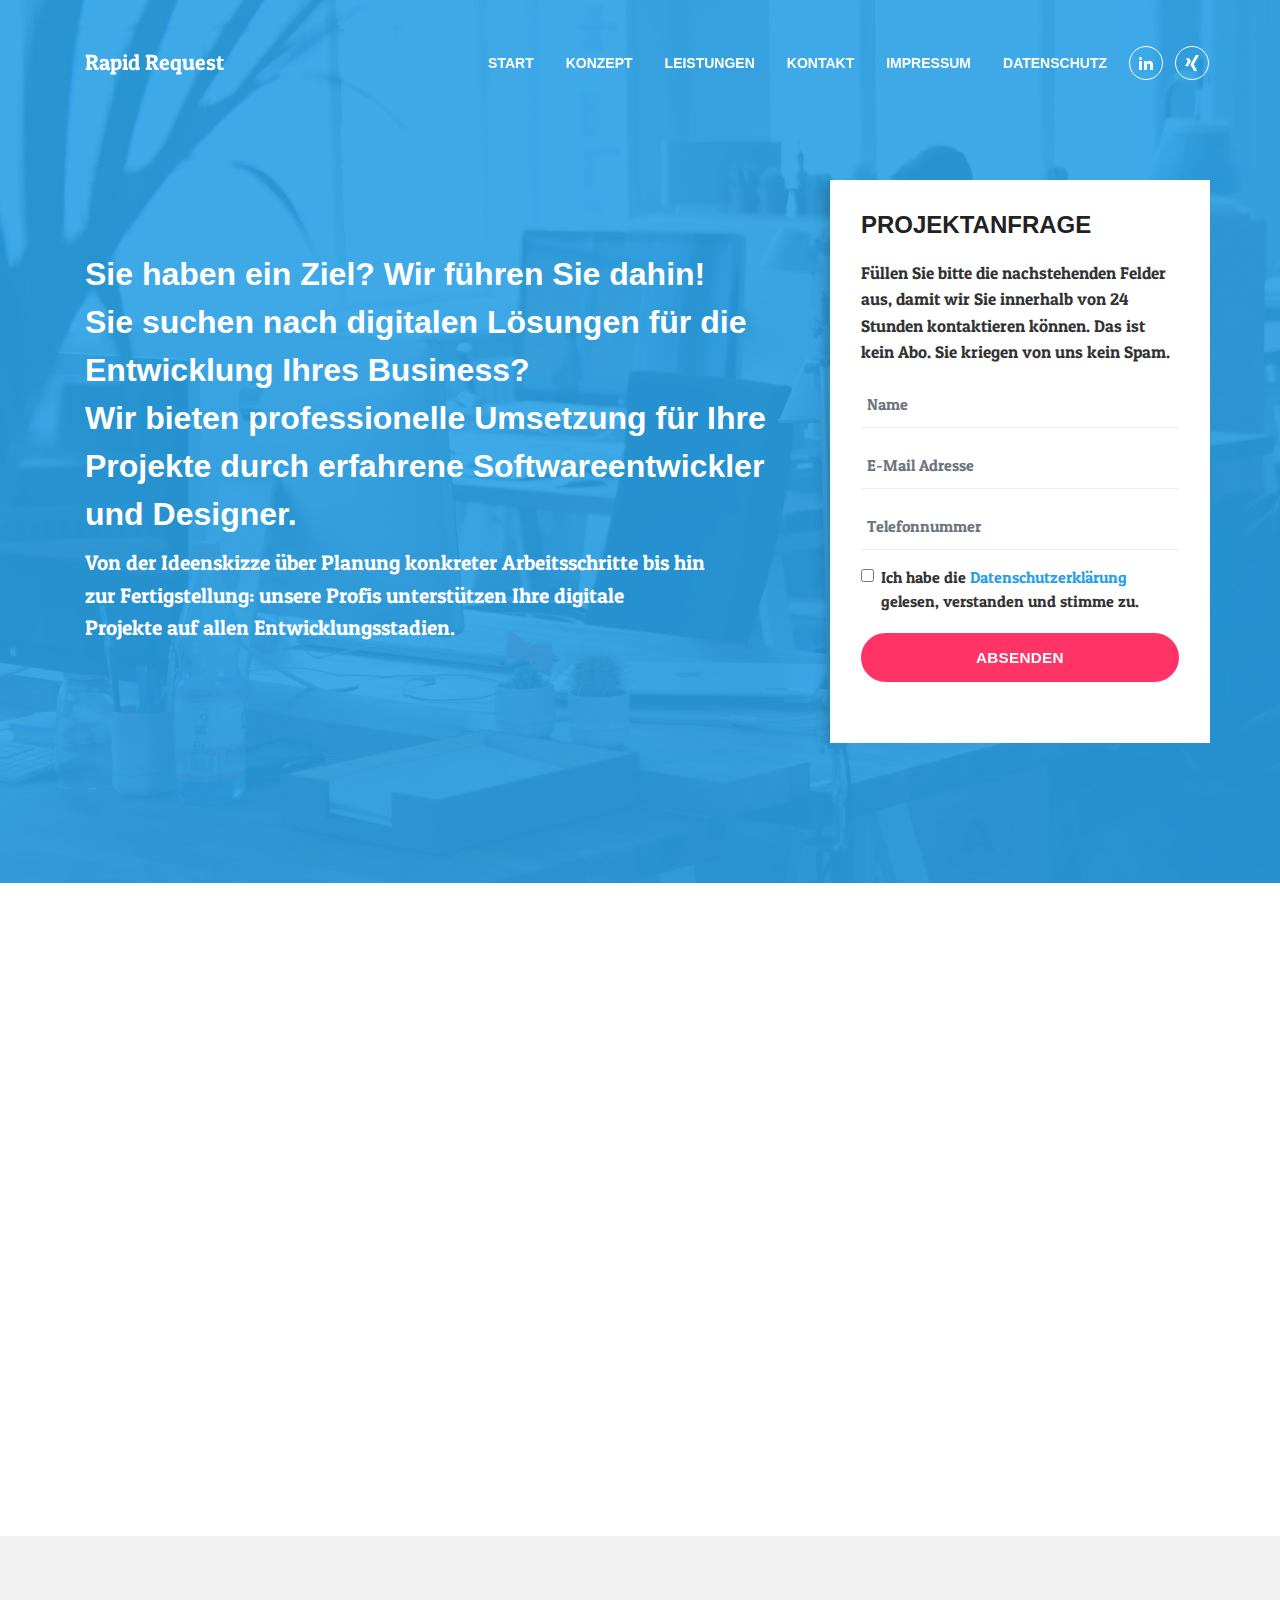
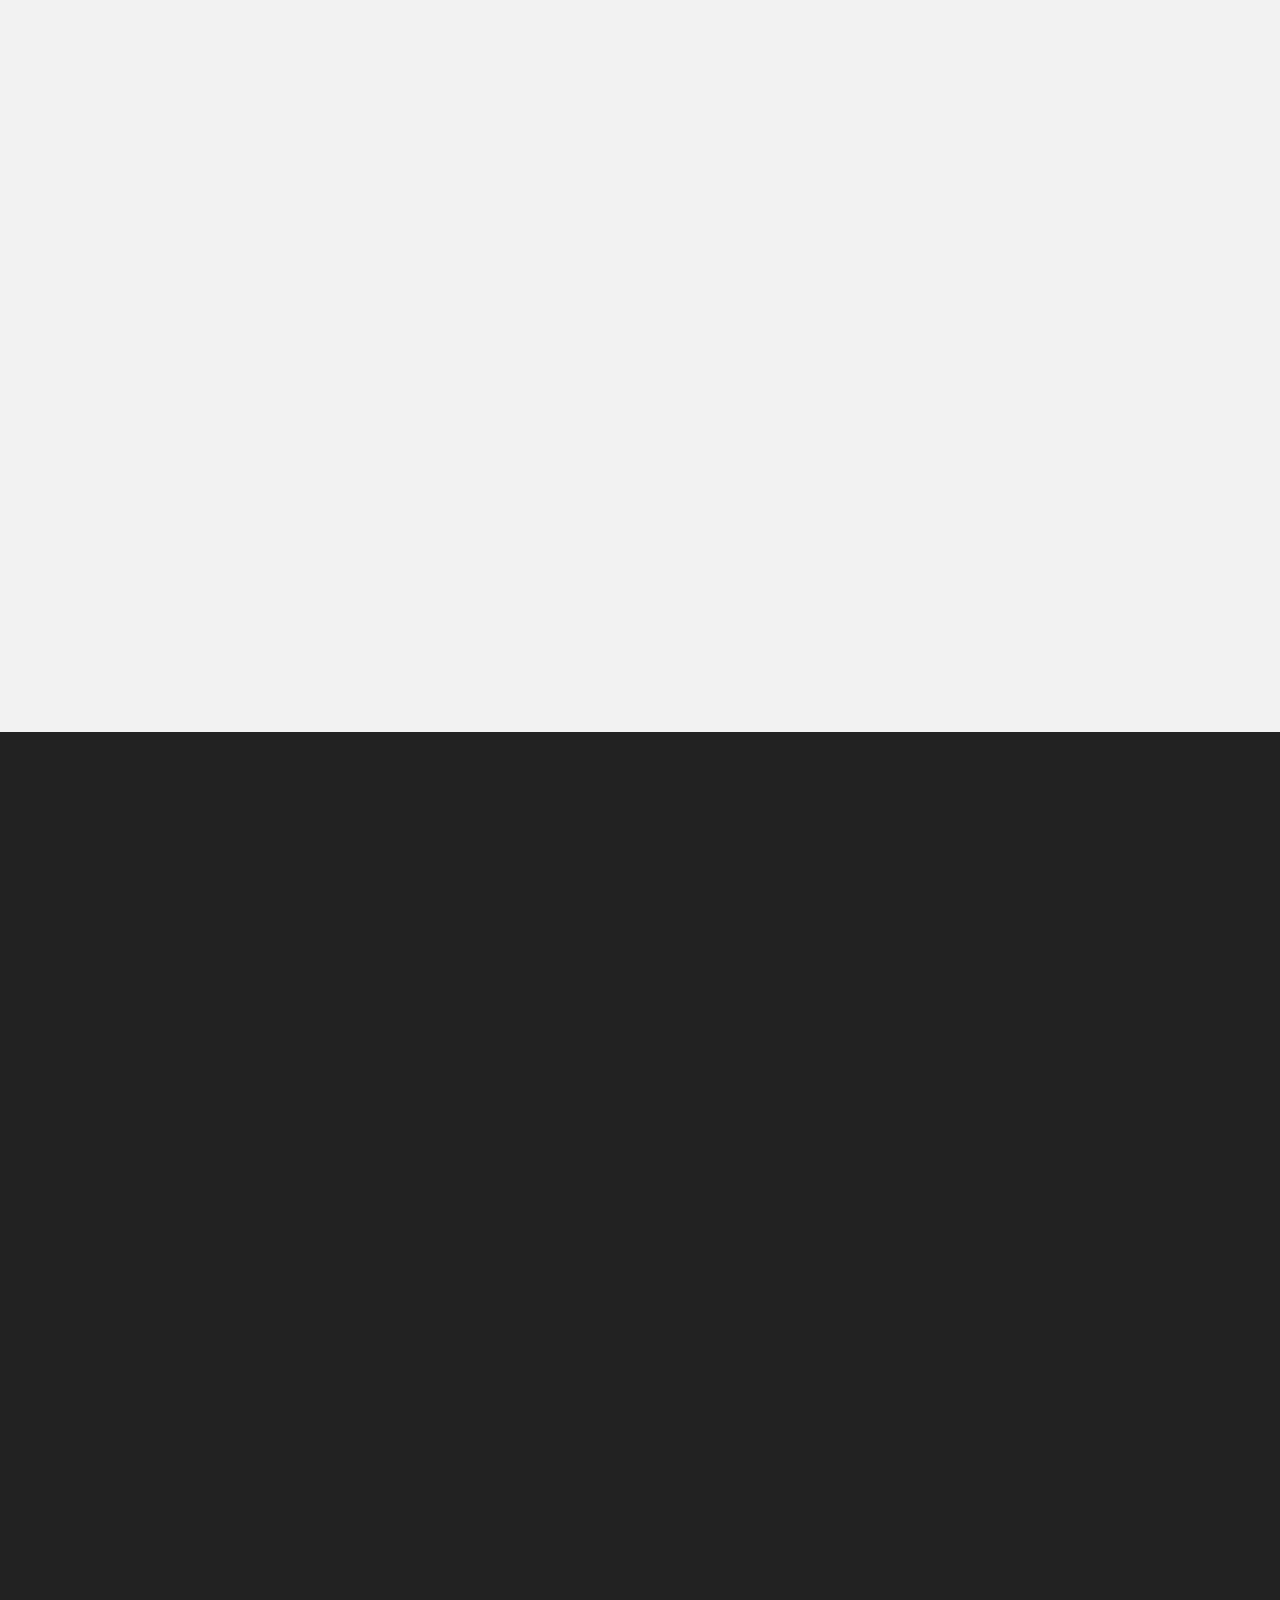
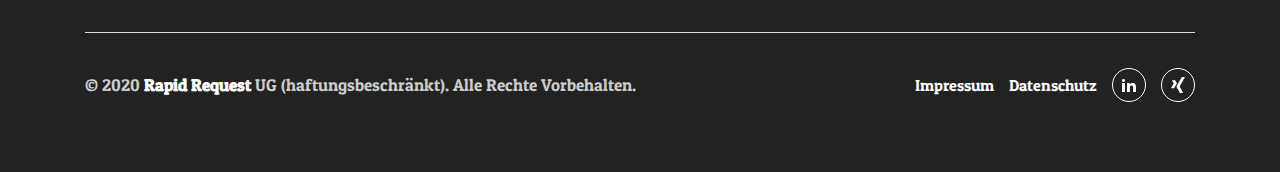
<file: index.html>
<!DOCTYPE html>
<!--[if lt IE 7 ]><html class="ie ie6" lang="en"> <![endif]-->
<!--[if IE 7 ]><html class="ie ie7" lang="en"> <![endif]-->
<!--[if IE 8 ]><html class="ie ie8" lang="en"> <![endif]-->
<!--[if (gte IE 9)|!(IE)]><!-->
<html lang="de">



<head>

		<meta charset="utf-8">
		<meta http-equiv="X-UA-Compatible" content="IE=edge"/>
		<meta name="description" content="Rapid Request UG: Dev teams staffing simplified"/>
		<meta name="viewport" content="width=device-width, initial-scale=1.0"/>
				
  		<!-- SITE TITLE -->
		<title>Rapid Request</title>
							
		<!-- FAVICON AND TOUCH ICONS  -->
<!-- 		<link rel="shortcut icon" href="images/agency/rr_favicon.png" type="image/x-icon">
		<link rel="icon" href="images/agency/rr_favicon.png" type="image/x-icon">
		<link rel="apple-touch-icon" sizes="152x152" href="images/agency/rr_favicon-152.png">
		<link rel="apple-touch-icon" sizes="120x120" href="images/agency/rr_favicon-120.png">
		<link rel="apple-touch-icon" sizes="76x76" href="images/agency/rr_favicon-76.png">
		<link rel="apple-touch-icon" href="images/agency/rr_ios_favicon.png"> -->

		<!-- GOOGLE FONTS -->
	<link href="https://fonts.googleapis.com/css?family=Patua+One&display=swap" rel="stylesheet">
<!--		<link href="https://fonts.googleapis.com/css?family=Roboto:300,400,500,700,900" rel="stylesheet"> 	-->
<!--		<link href="https://fonts.googleapis.com/css?family=Montserrat:300,400,500,600,700,800,900" rel="stylesheet">-->

		<!-- BOOTSTRAP CSS -->
		<link href="css/bootstrap.min.css" rel="stylesheet">
				
		<!-- FONT ICONS -->
		<link href="css/fa-svg-with-js.css" rel="stylesheet">
		<link href="css/tonicons.css" rel="stylesheet">

		<!-- PLUGINS STYLESHEET -->
		<link href="css/animate.css" rel="stylesheet">

		<!-- TEMPLATE CSS -->
		<link href="css/spinner.css" rel="stylesheet">	
		<link href="css/style.css" rel="stylesheet"> 	

		<!-- RESPONSIVE CSS -->
		<link href="css/responsive.css" rel="stylesheet"> 

	</head>

	<body>


	<svg display="none" xmlns="http://www.w3.org/2000/svg" xmlns:xlink="http://www.w3.org/1999/xlink" fill="">
		<defs>
			<symbol id="icon-linkedin2" viewBox="0 0 32 32">
				<path d="M12 12h5.535v2.837h0.079c0.77-1.381 2.655-2.837 5.464-2.837 5.842 0 6.922 3.637 6.922 8.367v9.633h-5.769v-8.54c0-2.037-0.042-4.657-3.001-4.657-3.005 0-3.463 2.218-3.463 4.509v8.688h-5.767v-18z"></path>
				<path d="M2 12h6v18h-6v-18z"></path>
				<path d="M8 7c0 1.657-1.343 3-3 3s-3-1.343-3-3c0-1.657 1.343-3 3-3s3 1.343 3 3z"></path>
			</symbol>
			<symbol id="icon-xing2" viewBox="0 0 32 32">
				<path d="M4.862 6.319c-0.275 0-0.513 0.1-0.631 0.287-0.119 0.2-0.1 0.45 0.025 0.706l3.119 5.4c0.006 0.012 0.006 0.019 0 0.025l-4.9 8.662c-0.125 0.256-0.119 0.512 0 0.706 0.119 0.188 0.325 0.313 0.6 0.313h4.613c0.688 0 1.025-0.469 1.256-0.894 0 0 4.794-8.481 4.981-8.813-0.019-0.031-3.175-5.531-3.175-5.531-0.231-0.406-0.575-0.862-1.287-0.862h-4.6z"></path>
				<path d="M24.25 0c-0.688 0-0.988 0.431-1.238 0.881 0 0-9.944 17.631-10.269 18.212 0.019 0.031 6.556 12.031 6.556 12.031 0.231 0.406 0.581 0.881 1.288 0.881h4.613c0.275 0 0.494-0.106 0.613-0.294 0.125-0.2 0.119-0.456-0.012-0.712l-6.5-11.894c-0.006-0.012-0.006-0.019 0-0.031l10.219-18.069c0.125-0.256 0.131-0.512 0.012-0.713-0.119-0.188-0.337-0.294-0.613-0.294h-4.669z"></path>
			</symbol>
	</defs>
	</svg>

		<!-- PRELOADER SPINNER
		============================================= -->
		<div id="loader-wrapper">
			<div id="loader">
				<div class="cssload-spinner">
					<div class="cssload-ball cssload-ball-1"></div>
					<div class="cssload-ball cssload-ball-2"></div>
					<div class="cssload-ball cssload-ball-3"></div>
					<div class="cssload-ball cssload-ball-4"></div>
				</div>
			</div>
		</div>


		<!-- PAGE CONTENT
		============================================= -->	
		<div id="page" class="page">


			<!-- HEADER
			============================================= -->
			<header id="header" class="header">
				<nav class="navbar navbar-index fixed-top navbar-expand-lg navbar-dark bg-tra hover-menu">
					<div class="container">

						<!-- LOGO IMAGE -->
						<!-- For Retina Ready displays take a image with double the amount of pixels that your image will be displayed (e.g 268 x 60 pixels) -->
<!-- 				 		<a href="#start" class="navbar-brand logo-black"><img src="images/logo-blue.png" width="60" height="60" alt="header-logo"></a>
				 		<a href="#start" class="navbar-brand logo-white"><img src="images/logo_white.png" width="60" height="60" alt="header-logo"></a> -->

				 		<a href="#start" class="navbar-brand logo-black">Rapid Request</a>
				 		<a href="#start" class="navbar-brand logo-white">Rapid Request</a>

				 		<!-- Responsive Menu Button -->
				 		<button class="navbar-toggler" type="button" data-toggle="collapse" data-target="#navbarSupportedContent" aria-controls="navbarSupportedContent" aria-expanded="false" aria-label="Toggle navigation">
				   		 	<span class="navbar-bar-icon"><i class="fas fa-bars"></i></span>
				  		</button>

				  		<!-- Navigation Menu -->
				  		<div id="navbarSupportedContent" class="collapse navbar-collapse txt-700 rose-hover">				  			
					   		<ul class="navbar-nav ml-auto">
									<li class="nav-item nl-simple"><a class="nav-link" href="#start">Start</a></li>
									<li class="nav-item nl-simple"><a class="nav-link" href="#concept">Konzept</a></li>
					     		<li class="nav-item nl-simple"><a class="nav-link" href="#services">Leistungen</a></li>
							    <li class="nav-item nl-simple"><a class="nav-link" href="#footer-2">Kontakt</a></li>
									<li class="nav-item nl-simple"><a class="nav-link" href="impressum.html">Impressum</a></li>
									<li class="nav-item nl-simple"><a class="nav-link" href="datenschutz.html">Datenschutz</a></li>
									<li class="social-link-block">
										<a href="https://www.linkedin.com/company/rpdrqst/" target="_blank" class="social-link">
											<svg class="icon"><use xlink:href="#icon-linkedin2"></use></svg>
										</a>
									</li>
									<li class="social-link-block">
										<a href="https://www.xing.com/profile/Alexander_Savenok" target="_blank" class="social-link">
											<svg class="icon"><use xlink:href="#icon-xing2"></use></svg>
										</a>
									</li>
								</ul>
					    </div>	<!-- End Navigation Menu -->


					</div>	  <!-- End container -->
				</nav>	   <!-- End navbar -->
			</header>	<!-- END HEADER -->




			<!-- HERO-3
			============================================= -->
			<main>
			<section id="start" class="bg-scroll hero-section division">
				<div class="container">		
					<div class="row d-flex align-items-center">


						<!-- HERO TEXT -->
						<div class="col-xl-8">
							<div class="hero-txt white-color">

								<!-- Title -->
								<h1 class="rr__title">
									Sie haben ein Ziel? Wir führen Sie dahin!</br>
									Sie suchen nach digitalen Lösungen für die Entwicklung Ihres Business?</br>
									Wir bieten professionelle Umsetzung für Ihre Projekte durch erfahrene Softwareentwickler und Designer.
								</h1>

								<!-- Text -->	
								<p class="p-lg">Von der Ideenskizze über Planung konkreter Arbeitsschritte bis hin zur Fertigstellung:
									unsere Profis unterstützen Ihre digitale Projekte auf allen Entwicklungsstadien.
								</p>

								<!-- Modal Video Link -->
<!--								<div class="modal-video">								-->
<!--									<a class="video-popup2" href="https://www.youtube.com/watch?v=7e90gBu4pas"> &lt;!&ndash; Change the video link HERE!!! &ndash;&gt;	-->
<!--										<i class="white-color fas fa-play-circle"></i>-->
<!--										Watch Our Video			-->
<!--										<span>duration: 2:40 min</span>							-->
<!--									</a>									-->
<!--								</div>-->

							</div>	
						</div>	<!-- END HERO TEXT -->

						<!-- HERO FORM -->
						<div id="hero-form" class="col-md-8 offset-md-2 col-xl-4 offset-xl-0">
							<div class="hero-form">
								<form class="row register-form">

									<!-- Title -->
									<h5 class="h5-xl">PROJEKTANFRAGE</h5>

									<!-- Text -->
									<p>Füllen Sie bitte die nachstehenden Felder aus, damit wir Sie innerhalb von 24 Stunden kontaktieren
										können. Das ist kein Abo. Sie kriegen von uns kein Spam.</p>

									<!-- Form Input -->
									<div class="col-md-12">
										<input class="form-control name" type="text" name="name" placeholder="Name">
									</div>

									<!-- Form Input -->
									<div class="col-md-12">
										<input class="form-control email" type="text" name="email" placeholder="E-Mail Adresse">
									</div>

									<!-- Form Input -->
									<div class="col-md-12">
										<input class="form-control phone" type="text" name="phone" placeholder="Telefonnummer">
									</div>

									<div class="form-check">
										<input type="checkbox" class="form-check-input agree" name="agree" id="agree">
										<label class="form-check-label" for="agree">
											Ich habe die <a href="datenschutz.html">Datenschutzerklärung</a> gelesen, verstanden und stimme zu.
										</label>
									</div>

									<div class="phone-or-email d-none">E-mail Adresse oder Telefonnummer erforderlich</div>

									<!-- Form Submit Button -->
									<div class="col-md-12">
										<button type="submit" class="btn btn-arrow">
											<span>Absenden <i class="fas fa-angle-double-right"></i></span>
										</button>
									</div>

									<!-- Form Message -->
									<div class="contact-form-msg text-center">
										<span class="loading"></span>
									</div>

								</form>

							</div>
						</div>
						<!-- END HERO FORM -->




					</div>	   <!-- End row -->	
				</div> 	   <!-- End container -->
			</section>	<!-- END HERO-3 -->	




			<!-- SERVICES-4
			============================================= -->
			<section id="concept" class="rr-concept">
				<h3 class="rr-h3 wow fadeInUp" data-wow-delay="0.2s">Konzept</h3>
				<div class="container">
			 		<div class="row">

					 	<!-- SERVICE BOX #1 -->
						<div class="col-md-6 col-lg-4">
							<div class="sbox-4 wow fadeInUp" data-wow-delay="0.1s">
								<!-- Title -->
								<h5 class="h5-xl">Im Fokus<span class="rose-color">.</span></h5>
								<!-- Text -->
								<p class="grey-color">Im dynamischen Geschäftsleben kennt niemand Ihr Unternehmen besser als Sie selbst.
									Sie wissen, in welche Richtung es sich entwickeln soll und haben dazu eigene Ideen.
								</p>
							</div>							
						</div>

						<!-- SERVICE BOX #2 -->
						<div class="col-md-6 col-lg-4">
							<div class="sbox-4 wow fadeInUp" data-wow-delay="0.2s">
								<!-- Title -->
								<h5 class="h5-xl">Effizient<span class="rose-color">.</span></h5>
								<!-- Text -->
								<p class="grey-color">Ihre Zeit kostet Geld und ist gleichzeitig unbezahlbar. Das ist uns bewusst.</p>
							</div>							
						</div>

						<!-- SERVICE BOX #3 -->
						<div class="col-md-6 col-lg-4">
							<div class="sbox-4 wow fadeInUp" data-wow-delay="0.3s">
								<!-- Title -->
								<h5 class="h5-xl">Kompetent<span class="rose-color">.</span></h5>
								<!-- Text -->
								<p class="grey-color">Unser vernetztes Experten-Team steht für die digitale Umsetzung Ihrer Ideen mit
									all seinem Know-how bereit.
								</p>
							</div>							
						</div>

						<!-- SERVICE BOX #4 -->
						<div class="col-md-6 col-lg-4">
							<div class="sbox-4 wow fadeInUp" data-wow-delay="0.4s">
								<!-- Title -->
								<h5 class="h5-xl">Kontrolle<span class="rose-color">.</span></h5>
								<!-- Text -->
								<p class="grey-color">Mittels regelmäßiger Tätigkeitsberichte halten wir Sie ständig über den
									Fortschritt unserer Arbeit an Ihrem Projekt auf dem Laufenden.
								</p>
							</div>							
						</div>

						<!-- SERVICE BOX #5 -->
						<div class="col-md-6 col-lg-4">
							<div class="sbox-4 wow fadeInUp" data-wow-delay="0.5s">
								<!-- Title -->
								<h5 class="h5-xl">Überblick<span class="rose-color">.</span></h5>
								<!-- Text -->
								<p class="grey-color">Sie haben permanent den Überblick und Einfluss auf die einzelne Arbeitsschritte,
									so dass die Umsetzung Ihres Projekts exakt Ihren Vorstellungen entspricht.
								</p>
							</div>							
						</div>

						<!-- SERVICE BOX #6 -->
						<div class="col-md-6 col-lg-4">
							<div class="sbox-4 wow fadeInUp" data-wow-delay="0.6s">
								<!-- Title -->
								<h5 class="h5-xl">Anpassungsf&Auml;hig<span class="rose-color">.</span></h5>
								<!-- Text -->
								<p class="grey-color">Unser Arbeitstempo passt sich Ihrem Geschäft an, unsere flexible Kommunikation
									gewährleistet ständigen Austausch.
								</p>
							</div>	
						</div>

			 		</div>	   <!-- End row -->
			 	</div>	   <!-- End container -->		
			</section>	<!-- END SERVICES-4 -->	



		<section class="rr-services" id="services">
			<h3 class="rr-h3 wow fadeInUp" data-wow-delay="0.2s">Leistungen</h3>
<!--			<div class="rr-services__bg"></div>-->
			<div class="container rr-services__box">
				<div class="rr-services__item sbox-4 wow fadeInUp" data-wow-delay="0.2s">
					<img src="images/agency/services-development.png" alt=" ">
					<h4>Softwareentwicklung</h4>
				</div>
				<div class="rr-services__item sbox-4 wow fadeInUp" data-wow-delay="0.4s">
					<img src="images/agency/services-cross.png" alt=" ">
					<h4>Cross-Plattform-Entwicklung</h4>
				</div>
				<div class="rr-services__item sbox-4 wow fadeInUp" data-wow-delay="0.6s">
					<img src="images/agency/services-apps.png" alt=" ">
					<h4>Apps</h4>
				</div>
				<div class="rr-services__item sbox-4 wow fadeInUp" data-wow-delay="0.8s">
					<img src="images/agency/services-brending.png" alt=" ">
					<h4>Branding, Brand Identity</h4>
				</div>
				<div class="rr-services__item sbox-4 wow fadeInUp" data-wow-delay="0.2s">
					<img src="images/agency/services-design.png" alt=" ">
					<h4>Design</h4>
				</div>
				<div class="rr-services__item sbox-4 wow fadeInUp" data-wow-delay="0.4s">
					<img src="images/agency/services-ui-ux.png" alt=" ">
					<h4>UI/UX Design</h4>
				</div>
				<div class="rr-services__item sbox-4 wow fadeInUp" data-wow-delay="0.6s">
					<img src="images/agency/services-backend.png" alt=" ">
					<h4>Web- und Backend-Entwicklung</h4>
				</div>
			</div>
		</section>

			</main>


			<!-- FOOTER-2
			============================================= -->
			<footer id="footer-2" class="bg-scroll bg-dark p-top-100  division">

				<div class="container white-color">

					<h3 class="rr-h3 wow fadeInUp" data-wow-delay="0.2s">Kontakt</h3>

					<h4 class="wow fadeInUp" data-wow-delay="0.2s">Senden Sie uns Ihre Anfrage – wir melden uns innerhalb von 24 Stunden zurück!</h4>

							<form class="rr__contact-form wow fadeInUp" data-wow-delay="0.2s">
								<div class="rr__contact-item">
									<input class="contact-name" type="text" name="contact_name" placeholder="Name, Nachname">
								</div>
								<div class="rr__contact-item">
									<input class="contact-firma" type="text" name="contact_firma" placeholder="Firma">
								</div>
								<div class="rr__contact-item">
									<input class="contact-phone" type="text" name="contact_phone" placeholder="Telefon">
								</div>
								<div class="rr__contact-item">
									<input class="contact-email" type="text" name="contact_email" placeholder="E-Mail">
								</div>
								<div class="rr__contact-item rr__contact-item--msg">
									<textarea class="contact-message" name="contact_message" rows="6" placeholder="Nachricht"></textarea>
								</div>
								<div class="rr__contact-agree">
									<input type="checkbox" class="contact-agree" name="contact_agree">&nbsp;&nbsp;
									<span>Ich habe die &nbsp;<a href="datenschutz.html">Datenschutzerklärung</a>&nbsp; gelesen, verstanden und stimme zu.</span>
								</div>
								<button type="submit" class="btn btn-arrow">
									<span>Absenden <i class="fas fa-angle-double-right"></i></span>
								</button>
								<span class="contact-form-msg text-center">
									<span class="contact-loading"></span>
								</span>
							</form>


					<!-- BOTTOM FOOTER -->
					<div class="bottom-footer">


						<!-- FOOTER COPYRIGHT -->

							<div class="footer-copyright">
								<p class="m-bottom-0">&copy; 2020 <span>Rapid Request</span> UG (haftungsbeschränkt). Alle Rechte Vorbehalten.</p>
							</div>

						<!-- FOOTER LINKS -->
								<ul class="clearfix">
									<li><a href="impressum.html">Impressum</a></li>
									<li><a href="datenschutz.html">Datenschutz</a></li>
									<li>
										<a href="https://www.linkedin.com/company/rpdrqst/" target="_blank" class="social-link">
											<svg class="icon"><use xlink:href="#icon-linkedin2"></use></svg>
										</a>
									</li>
									<li>
										<a href="https://www.xing.com/profile/Alexander_Savenok" target="_blank" class="social-link">
											<svg class="icon"><use xlink:href="#icon-xing2"></use></svg>
										</a>
									</li>
								</ul>


					</div>	<!-- END BOTTOM FOOTER -->


				</div>	   <!-- End container -->										
			</footer>	<!-- END FOOTER-2 -->

			


		</div>	<!-- END PAGE CONTENT -->




		<!-- EXTERNAL SCRIPTS
		============================================= -->	
		<script src="js/jquery-3.3.1.min.js"></script>
		<script src="js/bootstrap.min.js"></script>	
		<script src="js/fontawesome-all.js"></script>
		<script src="js/jquery.easing.js"></script>
<!--		<script src="js/retina.js"></script>-->
		<script src="js/jquery.scrollto.js"></script>
		<script src="js/jquery.appear.js"></script>
		<script src="js/register-form.js"></script>
		<script src="js/contact-form.js"></script>
		<script src="js/jquery.validate.min.js"></script>
		<script src="js/jquery.ajaxchimp.min.js"></script>	
		<script src="js/wow.js"></script>	
				
		<!-- Custom Script -->		
		<script src="js/custom.js"></script>	

		<script>
			new WOW().init();
		</script>

									
		<!-- Google Analytics: Change UA-XXXXX-X to be your site's ID. Go to http://www.google.com/analytics/ for more information. -->															
		<!--
		<script>
			var _gaq = _gaq || [];
			_gaq.push(['_setAccount', 'UA-XXXXX-X']);
			_gaq.push(['_trackPageview']);

			(function() {
				var ga = document.createElement('script'); ga.type = 'text/javascript'; ga.async = true;
				ga.src = ('https:' == document.location.protocol ? 'https://ssl' : 'http://www') + '.google-analytics.com/ga.js';
				var s = document.getElementsByTagName('script')[0]; s.parentNode.insertBefore(ga, s);
			})();
		</script>
		-->



	</body>



</html>
</file>
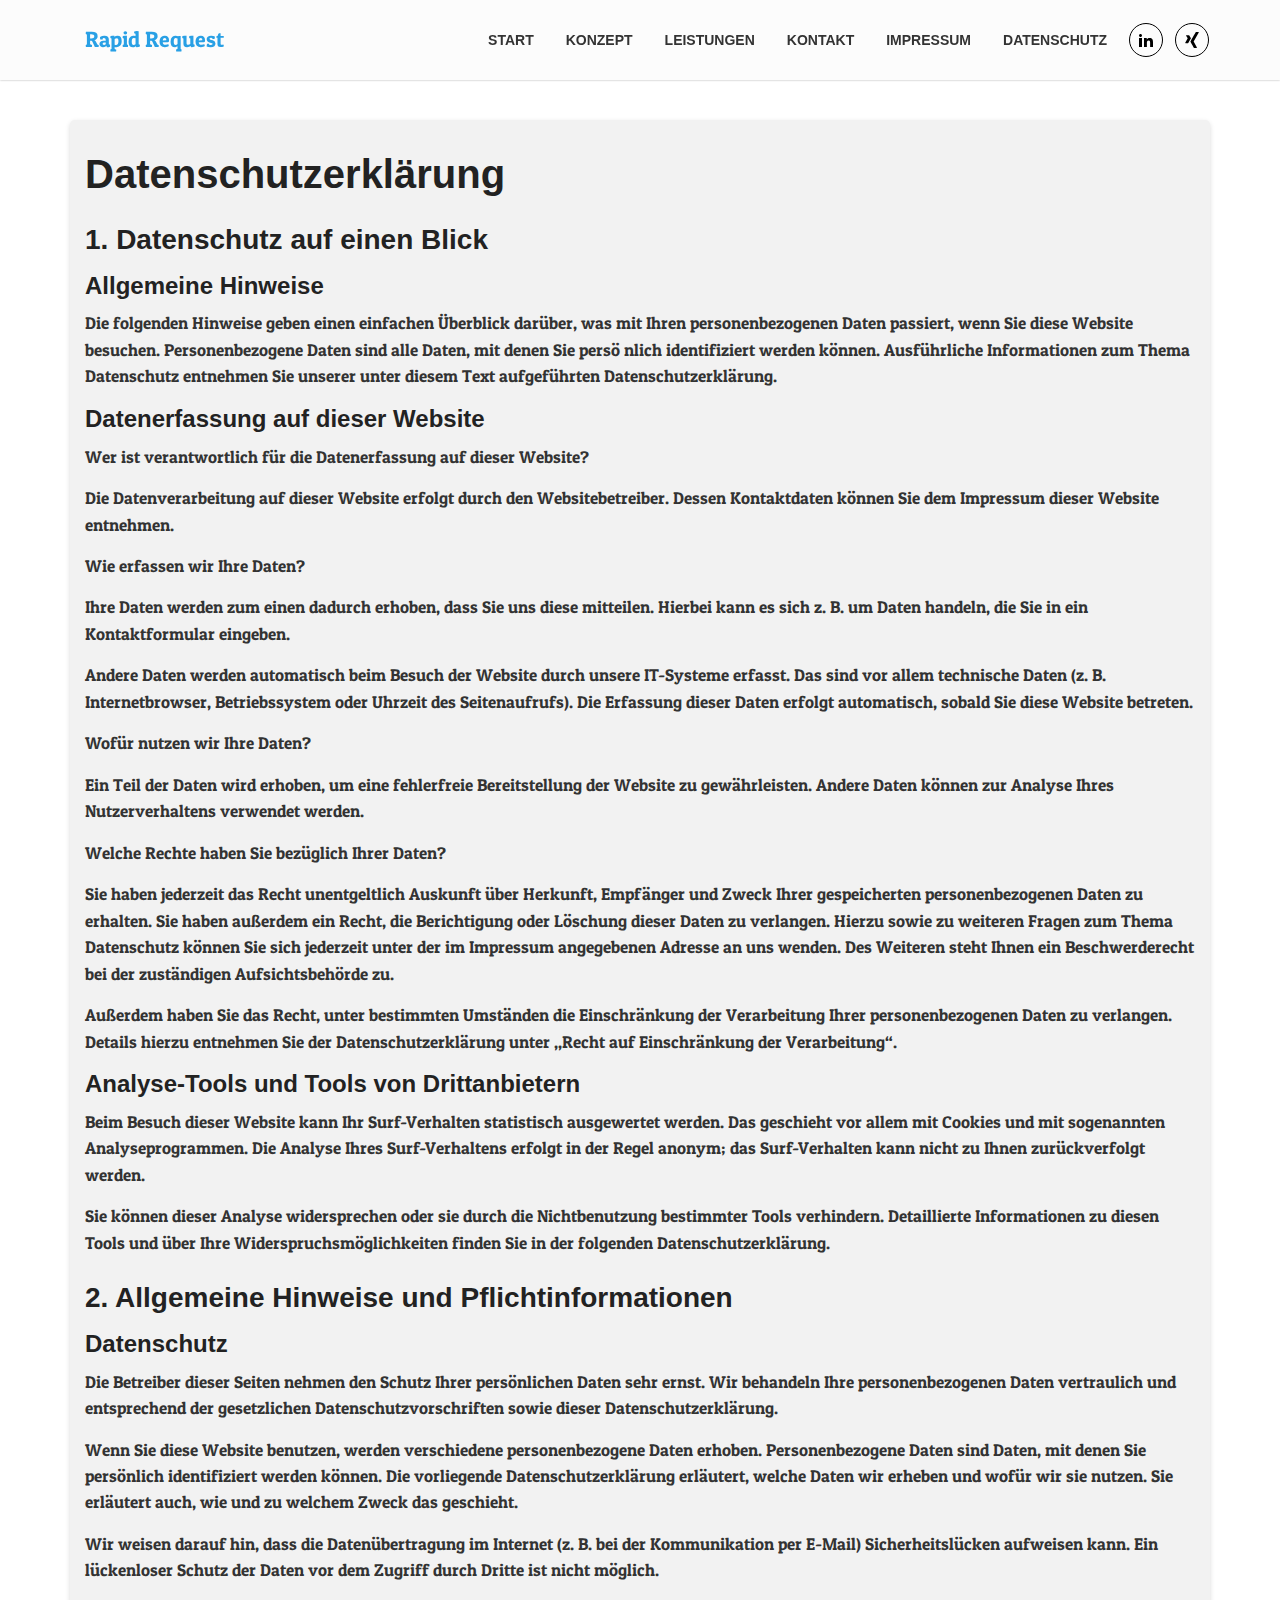
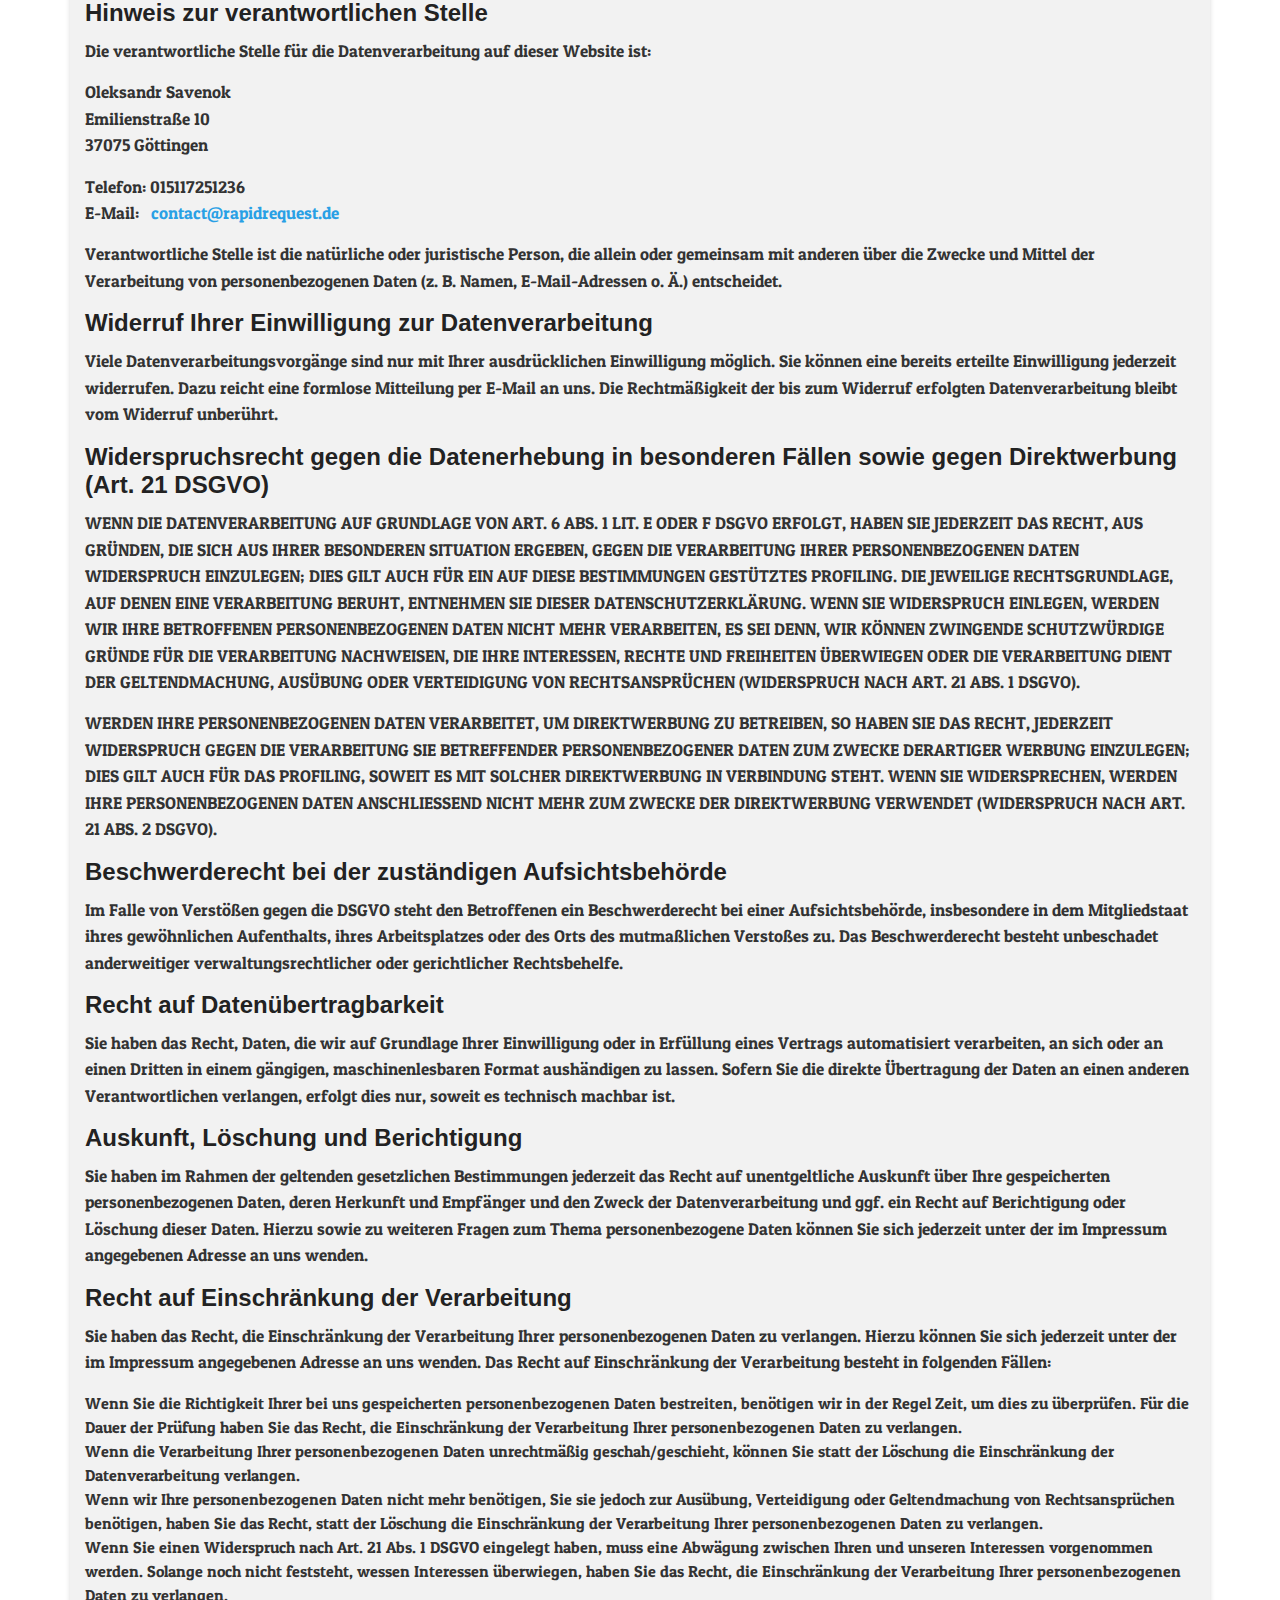
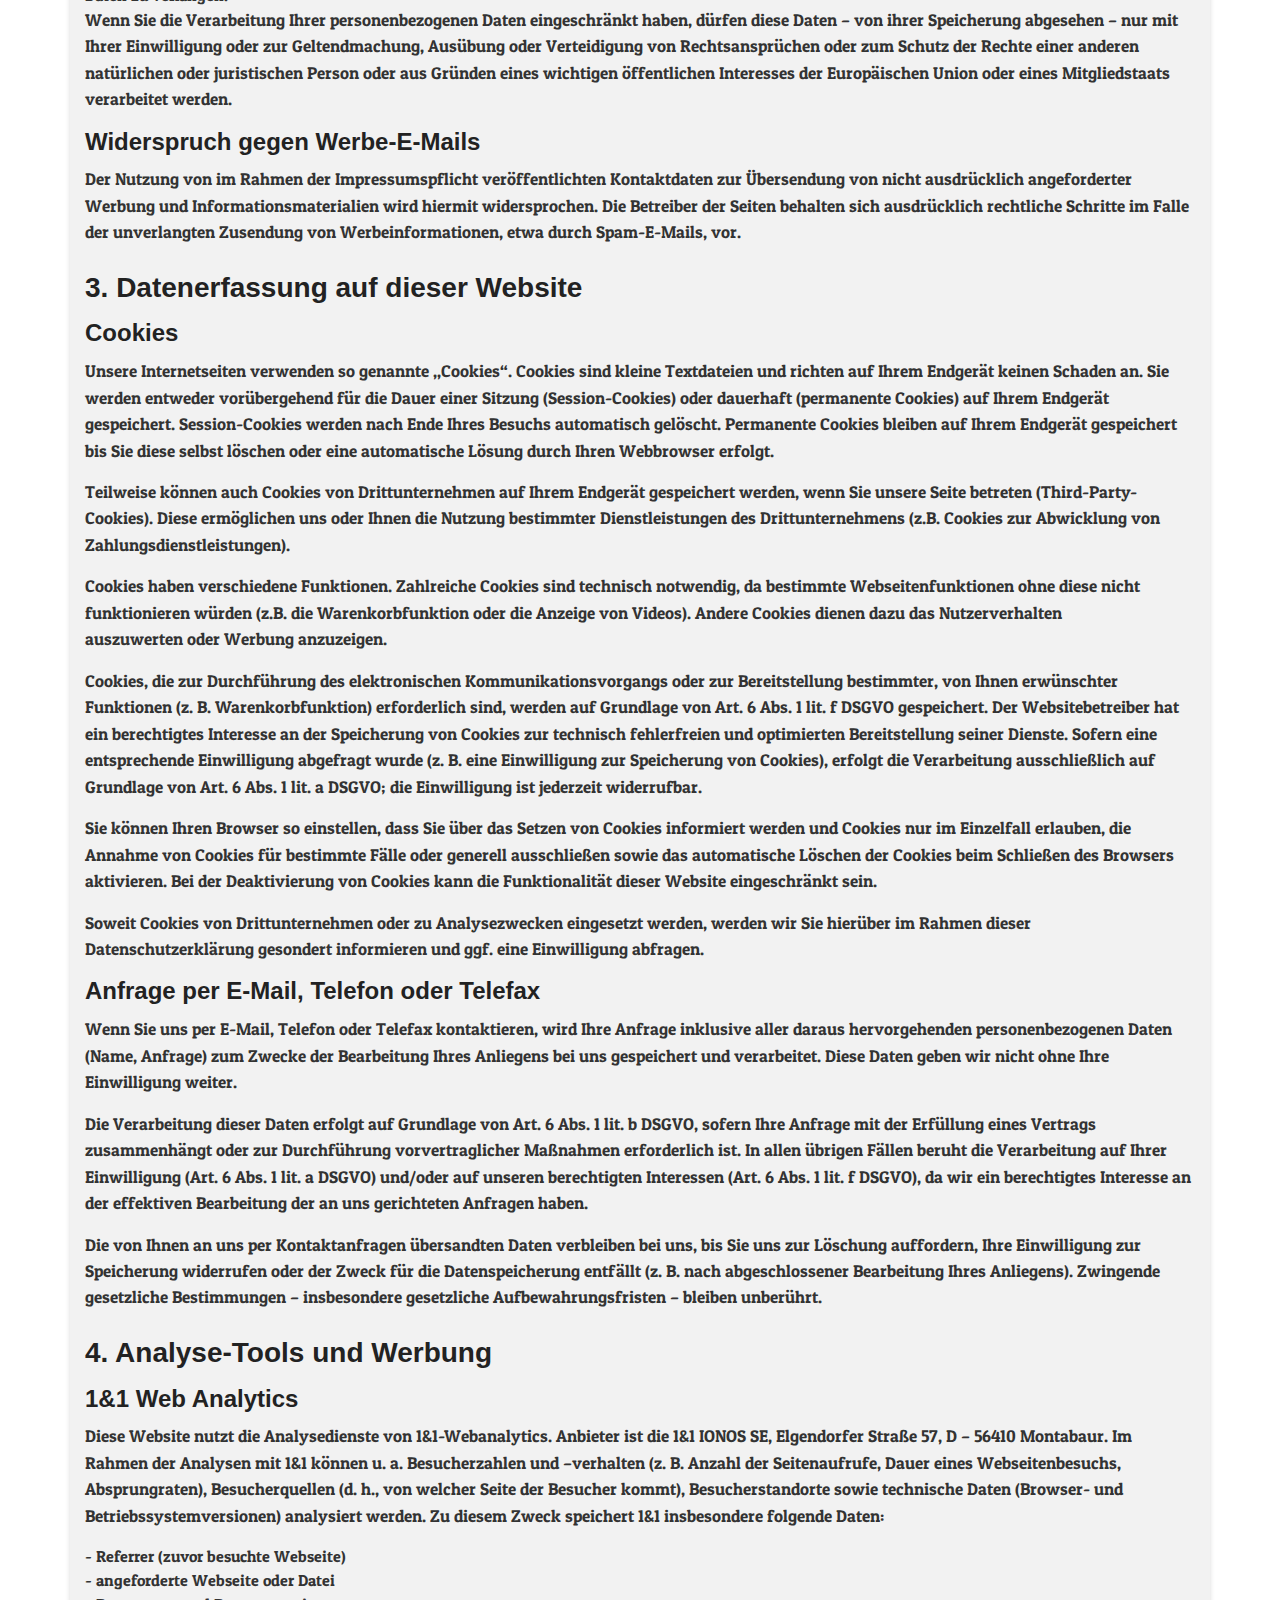
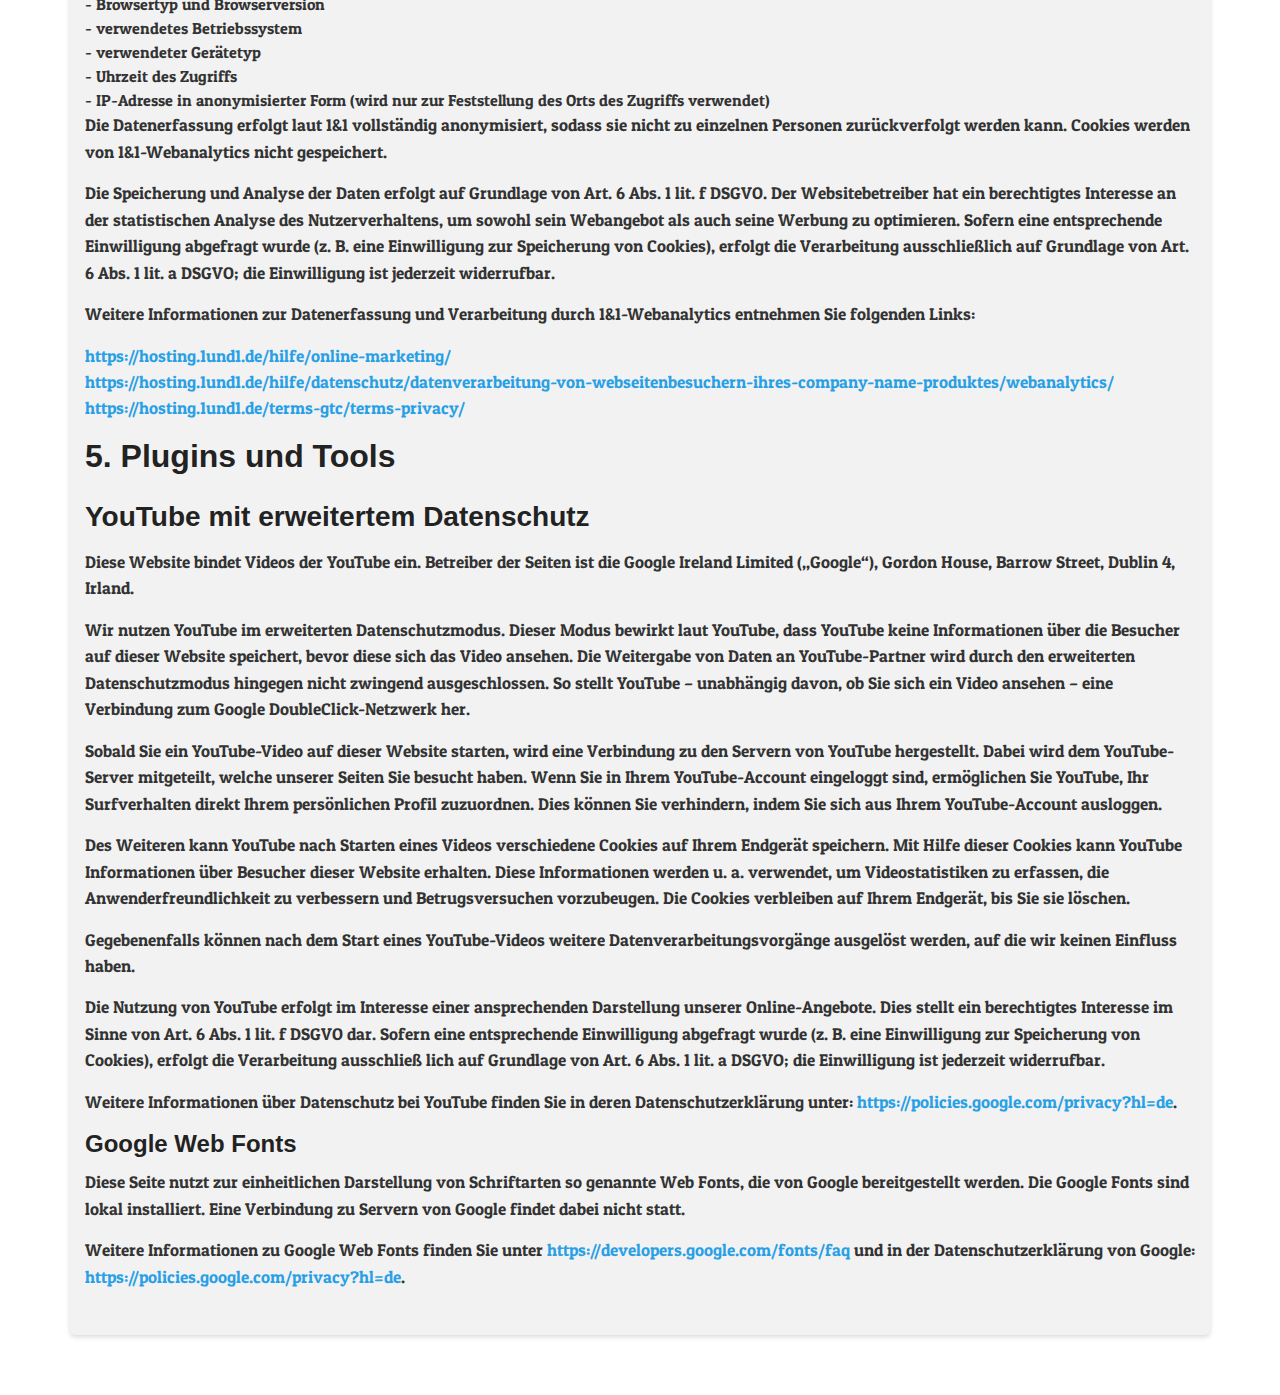
<file: datenschutz.html>
<!DOCTYPE html>
<!--[if lt IE 7 ]><html class="ie ie6" lang="en"> <![endif]-->
<!--[if IE 7 ]><html class="ie ie7" lang="en"> <![endif]-->
<!--[if IE 8 ]><html class="ie ie8" lang="en"> <![endif]-->
<!--[if (gte IE 9)|!(IE)]><!-->
<html lang="de">



<head>

  <meta charset="utf-8">
  <meta http-equiv="X-UA-Compatible" content="IE=edge"/>
  <meta name="description" content="Rapid Request UG: Dev teams staffing simplified"/>
  <meta name="viewport" content="width=device-width, initial-scale=1.0"/>

  <!-- SITE TITLE -->
  <title>Rapid Request / Datenschutz</title>

  <!-- FAVICON AND TOUCH ICONS  -->
<!--   <link rel="shortcut icon" href="images/agency/rr_favicon.png" type="image/x-icon">
  <link rel="icon" href="images/agency/rr_favicon.png" type="image/x-icon">
  <link rel="apple-touch-icon" sizes="152x152" href="images/agency/rr_favicon-152.png">
  <link rel="apple-touch-icon" sizes="120x120" href="images/agency/rr_favicon-120.png">
  <link rel="apple-touch-icon" sizes="76x76" href="images/agency/rr_favicon-76.png">
  <link rel="apple-touch-icon" href="images/agency/rr_ios_favicon.png"> -->

  <!-- GOOGLE FONTS -->
  <link href="https://fonts.googleapis.com/css?family=Patua+One&display=swap" rel="stylesheet">
<!--  <link href="https://fonts.googleapis.com/css?family=Roboto:300,400,500,700,900" rel="stylesheet">-->
<!--  <link href="https://fonts.googleapis.com/css?family=Montserrat:300,400,500,600,700,800,900" rel="stylesheet">-->

  <!-- BOOTSTRAP CSS -->
  <link href="css/bootstrap.min.css" rel="stylesheet">

  <!-- FONT ICONS -->
  <link href="css/fa-svg-with-js.css" rel="stylesheet">
  <link href="css/tonicons.css" rel="stylesheet">

  <!-- PLUGINS STYLESHEET -->
<!--  <link href="css/magnific-popup.css" rel="stylesheet">-->
<!--  <link href="css/flexslider.css" rel="stylesheet">-->
<!--  <link href="css/animate.css" rel="stylesheet">-->
<!--  <link href="css/owl.carousel.min.css" rel="stylesheet">-->
<!--  <link href="css/owl.theme.default.min.css" rel="stylesheet">-->

  <!-- TEMPLATE CSS -->
  <link href="css/spinner.css" rel="stylesheet">
  <link href="css/style.css" rel="stylesheet">

  <!-- RESPONSIVE CSS -->
  <link href="css/responsive.css" rel="stylesheet">

</head>

<body>


<svg display="none" xmlns="http://www.w3.org/2000/svg" xmlns:xlink="http://www.w3.org/1999/xlink" fill="">
  <defs>
    <symbol id="icon-linkedin2" viewBox="0 0 32 32">
      <path d="M12 12h5.535v2.837h0.079c0.77-1.381 2.655-2.837 5.464-2.837 5.842 0 6.922 3.637 6.922 8.367v9.633h-5.769v-8.54c0-2.037-0.042-4.657-3.001-4.657-3.005 0-3.463 2.218-3.463 4.509v8.688h-5.767v-18z"></path>
      <path d="M2 12h6v18h-6v-18z"></path>
      <path d="M8 7c0 1.657-1.343 3-3 3s-3-1.343-3-3c0-1.657 1.343-3 3-3s3 1.343 3 3z"></path>
    </symbol>
    <symbol id="icon-xing2" viewBox="0 0 32 32">
      <path d="M4.862 6.319c-0.275 0-0.513 0.1-0.631 0.287-0.119 0.2-0.1 0.45 0.025 0.706l3.119 5.4c0.006 0.012 0.006 0.019 0 0.025l-4.9 8.662c-0.125 0.256-0.119 0.512 0 0.706 0.119 0.188 0.325 0.313 0.6 0.313h4.613c0.688 0 1.025-0.469 1.256-0.894 0 0 4.794-8.481 4.981-8.813-0.019-0.031-3.175-5.531-3.175-5.531-0.231-0.406-0.575-0.862-1.287-0.862h-4.6z"></path>
      <path d="M24.25 0c-0.688 0-0.988 0.431-1.238 0.881 0 0-9.944 17.631-10.269 18.212 0.019 0.031 6.556 12.031 6.556 12.031 0.231 0.406 0.581 0.881 1.288 0.881h4.613c0.275 0 0.494-0.106 0.613-0.294 0.125-0.2 0.119-0.456-0.012-0.712l-6.5-11.894c-0.006-0.012-0.006-0.019 0-0.031l10.219-18.069c0.125-0.256 0.131-0.512 0.012-0.713-0.119-0.188-0.337-0.294-0.613-0.294h-4.669z"></path>
    </symbol>
  </defs>
</svg>


<!-- PAGE CONTENT
============================================= -->
<div id="page" class="page datenschutz">


  <!-- HEADER
  ============================================= -->
  <header id="header" class="header">
    <nav class="navbar fixed-top navbar-expand-lg navbar-dark bg-tra hover-menu scroll">
      <div class="container">

        <!-- LOGO IMAGE -->
        <!-- For Retina Ready displays take a image with double the amount of pixels that your image will be displayed (e.g 268 x 60 pixels) -->
<!--         <a href="#" class="navbar-brand logo-black"><img src="images/logo-blue.png" width="60" height="60" alt="header-logo"></a>
        <a href="#" class="navbar-brand logo-white"><img src="images/logo_white.png" width="60" height="60" alt="header-logo"></a> -->

            <a href="index.html" class="navbar-brand logo-black">Rapid Request</a>
            <a href="index.html" class="navbar-brand logo-white">Rapid Request</a>

        <!-- Responsive Menu Button -->
        <button class="navbar-toggler" type="button" data-toggle="collapse" data-target="#navbarSupportedContent" aria-controls="navbarSupportedContent" aria-expanded="false" aria-label="Toggle navigation">
          <span class="navbar-bar-icon"><i class="fas fa-bars"></i></span>
        </button>

        <!-- Navigation Menu -->
        <div id="navbarSupportedContent" class="collapse navbar-collapse txt-700 rose-hover">
          <ul class="navbar-nav ml-auto">
            <li class="nav-item nl-simple"><a class="nav-link" href="index.html#start">Start</a></li>
            <li class="nav-item nl-simple"><a class="nav-link" href="index.html#concept">Konzept</a></li>
            <li class="nav-item nl-simple"><a class="nav-link" href="index.html#services">Leistungen</a></li>
            <li class="nav-item nl-simple"><a class="nav-link" href="index.html#footer-2">Kontakt</a></li>
            <li class="nav-item nl-simple"><a class="nav-link" href="impressum.html">Impressum</a></li>
            <li class="nav-item nl-simple"><a class="nav-link" href="#">Datenschutz</a></li>
            <li class="social-link-block">
              <a href="#" class="social-link">
                <svg class="icon"><use xlink:href="#icon-linkedin2"></use></svg>
              </a>
            </li>
            <li class="social-link-block">
              <a href="#" class="social-link">
                <svg class="icon"><use xlink:href="#icon-xing2"></use></svg>
              </a>
            </li>
          </ul>
        </div>	<!-- End Navigation Menu -->


      </div>	  <!-- End container -->
    </nav>	   <!-- End navbar -->
  </header>	<!-- END HEADER -->

  <div class="container">
    <main>
      <h1>Datenschutzerkl&auml;rung</h1>
      <h3>1. Datenschutz auf einen Blick</h3>
      <h4>Allgemeine Hinweise</h4>
      <p>
        Die folgenden Hinweise geben einen einfachen &Uuml;berblick dar&uuml;ber, was mit Ihren personenbezogenen
        Daten passiert, wenn Sie diese Website besuchen. Personenbezogene Daten sind alle Daten, mit denen Sie pers&ouml;
        nlich identifiziert werden k&ouml;nnen. Ausf&uuml;hrliche Informationen zum Thema Datenschutz entnehmen
        Sie unserer unter diesem Text aufgef&uuml;hrten Datenschutzerkl&auml;rung.
      </p>
      <h4>Datenerfassung auf dieser Website</h4>
      <p>
        <strong>Wer ist verantwortlich f&uuml;r die Datenerfassung auf dieser Website?</strong>
      </p>
      <p>
        Die Datenverarbeitung auf dieser Website erfolgt durch den Websitebetreiber. Dessen Kontaktdaten k&ouml;nnen
        Sie dem Impressum dieser Website entnehmen.
      </p>
      <p>
        <strong>Wie erfassen wir Ihre Daten?</strong>
      </p>
      <p>
        Ihre Daten werden zum einen dadurch erhoben, dass Sie uns diese mitteilen. Hierbei kann es sich z.&nbsp;B. um Daten handeln,
        die Sie in ein Kontaktformular eingeben.
      </p>
      <p>
        Andere Daten werden automatisch beim Besuch der Website durch unsere IT-Systeme erfasst.
        Das sind vor allem technische Daten (z.&nbsp;B. Internetbrowser, Betriebssystem oder Uhrzeit des Seitenaufrufs).
        Die Erfassung dieser Daten erfolgt automatisch, sobald Sie diese Website betreten.
      </p>
      <p>
        <strong>Wof&uuml;r nutzen wir Ihre Daten?</strong>
      </p>
      <p>
        Ein Teil der Daten wird erhoben, um eine fehlerfreie Bereitstellung der Website zu gew&auml;hrleisten.
        Andere Daten k&ouml;nnen zur Analyse Ihres Nutzerverhaltens verwendet werden.
      </p>
      <p>
        <strong>Welche Rechte haben Sie bez&uuml;glich Ihrer Daten?</strong>
      </p>
      <p>
        Sie haben jederzeit das Recht unentgeltlich Auskunft &uuml;ber Herkunft, Empf&auml;nger und Zweck Ihrer
        gespeicherten personenbezogenen Daten zu erhalten. Sie haben au&szlig;erdem ein Recht, die Berichtigung oder
        L&ouml;schung dieser Daten zu verlangen. Hierzu sowie zu weiteren Fragen zum Thema Datenschutz k&ouml;nnen Sie
        sich jederzeit unter der im Impressum angegebenen Adresse an uns wenden. Des Weiteren steht Ihnen ein
        Beschwerderecht bei der zust&auml;ndigen Aufsichtsbeh&ouml;rde zu.
      </p>
      <p>
        Au&szlig;erdem haben Sie das Recht, unter bestimmten Umst&auml;nden die Einschr&auml;nkung der Verarbeitung Ihrer
        personenbezogenen Daten zu verlangen. Details hierzu entnehmen Sie der Datenschutzerkl&auml;rung unter &bdquo;Recht
        auf Einschr&auml;nkung der Verarbeitung&ldquo;.
      </p>
      <h4>Analyse-Tools und Tools von Drittanbietern</h4>
      <p>
        Beim Besuch dieser Website kann Ihr Surf-Verhalten statistisch ausgewertet werden. Das geschieht vor allem mit
        Cookies und mit sogenannten Analyseprogrammen. Die Analyse Ihres Surf-Verhaltens erfolgt in der Regel anonym;
        das Surf-Verhalten kann nicht zu Ihnen zur&uuml;ckverfolgt werden.
      </p>
      <p>
        Sie k&ouml;nnen dieser Analyse widersprechen oder sie durch die Nichtbenutzung bestimmter Tools verhindern.
        Detaillierte Informationen zu diesen Tools und &uuml;ber Ihre Widerspruchsm&ouml;glichkeiten finden Sie in der
        folgenden Datenschutzerkl&auml;rung.
      </p>
      <h3>2. Allgemeine Hinweise und Pflichtinformationen</h3>
      <h4>Datenschutz</h4>
      <p>
        Die Betreiber dieser Seiten nehmen den Schutz Ihrer pers&ouml;nlichen Daten sehr ernst. Wir behandeln Ihre
        personenbezogenen Daten vertraulich und entsprechend der gesetzlichen Datenschutzvorschriften sowie dieser
        Datenschutzerkl&auml;rung.
      </p>
      <p>
        Wenn Sie diese Website benutzen, werden verschiedene personenbezogene Daten erhoben.
        Personenbezogene Daten sind Daten, mit denen Sie pers&ouml;nlich identifiziert werden k&ouml;nnen. Die vorliegende
        Datenschutzerkl&auml;rung erl&auml;utert, welche Daten wir erheben und wof&uuml;r wir sie nutzen. Sie erl&auml;utert
        auch, wie und zu welchem Zweck das geschieht.
      </p>
      <p>
        Wir weisen darauf hin, dass die Daten&uuml;bertragung im Internet
        (z.&nbsp;B. bei der Kommunikation per E-Mail) Sicherheitsl&uuml;cken aufweisen kann. Ein l&uuml;ckenloser Schutz der
        Daten vor dem Zugriff durch Dritte ist nicht m&ouml;glich.
      </p>
      <h4>Hinweis zur verantwortlichen Stelle</h4>
      <p>
        Die verantwortliche Stelle f&uuml;r die Datenverarbeitung auf dieser Website ist:
      </p>
      <p>
        Oleksandr Savenok<br />
        Emilienstra&szlig;e 10<br />
        37075 G&ouml;ttingen
      </p>

      <p>
        Telefon: 015117251236<br />
        E-Mail: &nbsp; <a href="mailto:contact@rapidrequest.de">contact@rapidrequest.de</a>
      </p>
      <p>
        Verantwortliche Stelle ist die nat&uuml;rliche oder juristische Person, die allein oder gemeinsam mit anderen
        &uuml;ber die Zwecke und Mittel der Verarbeitung von personenbezogenen Daten (z.&nbsp;B. Namen, E-Mail-Adressen o. &Auml;.)
        entscheidet.
      </p>
      <h4>Widerruf Ihrer Einwilligung zur Datenverarbeitung</h4>
      <p>
        Viele Datenverarbeitungsvorg&auml;nge sind nur mit Ihrer ausdr&uuml;cklichen Einwilligung m&ouml;glich.
        Sie k&ouml;nnen eine bereits erteilte Einwilligung jederzeit widerrufen. Dazu reicht eine formlose
        Mitteilung per E-Mail an uns. Die Rechtm&auml;&szlig;igkeit der bis zum Widerruf erfolgten Datenverarbeitung
        bleibt vom Widerruf unber&uuml;hrt.
      </p>
      <h4>Widerspruchsrecht gegen die Datenerhebung in besonderen F&auml;llen sowie gegen Direktwerbung (Art. 21 DSGVO)</h4>
      <p>
        WENN DIE DATENVERARBEITUNG AUF GRUNDLAGE VON ART. 6 ABS. 1 LIT. E ODER F DSGVO ERFOLGT, HABEN SIE JEDERZEIT DAS RECHT,
        AUS GR&Uuml;NDEN, DIE SICH AUS IHRER BESONDEREN SITUATION ERGEBEN, GEGEN DIE VERARBEITUNG IHRER PERSONENBEZOGENEN
        DATEN WIDERSPRUCH EINZULEGEN; DIES GILT AUCH F&Uuml;R EIN AUF DIESE BESTIMMUNGEN GEST&Uuml;TZTES PROFILING.
        DIE JEWEILIGE RECHTSGRUNDLAGE, AUF DENEN EINE VERARBEITUNG BERUHT, ENTNEHMEN SIE DIESER DATENSCHUTZERKL&Auml;RUNG.
        WENN SIE WIDERSPRUCH EINLEGEN, WERDEN WIR IHRE BETROFFENEN PERSONENBEZOGENEN DATEN NICHT MEHR VERARBEITEN, ES SEI DENN,
        WIR K&Ouml;NNEN ZWINGENDE SCHUTZW&Uuml;RDIGE GR&Uuml;NDE F&Uuml;R DIE VERARBEITUNG NACHWEISEN, DIE IHRE INTERESSEN,
        RECHTE UND FREIHEITEN &Uuml;BERWIEGEN ODER DIE VERARBEITUNG DIENT DER GELTENDMACHUNG, AUS&Uuml;BUNG ODER VERTEIDIGUNG
        VON RECHTSANSPR&Uuml;CHEN (WIDERSPRUCH NACH ART. 21 ABS. 1 DSGVO).
      </p>
      <p>
        WERDEN IHRE PERSONENBEZOGENEN DATEN VERARBEITET,
        UM DIREKTWERBUNG ZU BETREIBEN, SO HABEN SIE DAS RECHT, JEDERZEIT WIDERSPRUCH GEGEN DIE VERARBEITUNG SIE BETREFFENDER
        PERSONENBEZOGENER DATEN ZUM ZWECKE DERARTIGER WERBUNG EINZULEGEN; DIES GILT AUCH F&Uuml;R DAS PROFILING, SOWEIT ES MIT
        SOLCHER DIREKTWERBUNG IN VERBINDUNG STEHT. WENN SIE WIDERSPRECHEN, WERDEN IHRE PERSONENBEZOGENEN DATEN ANSCHLIESSEND NICHT
        MEHR ZUM ZWECKE DER DIREKTWERBUNG VERWENDET (WIDERSPRUCH NACH ART. 21 ABS. 2 DSGVO).
      </p>
      <h4>Beschwerderecht bei der zust&auml;ndigen Aufsichtsbeh&ouml;rde</h4>
      <p>
        Im Falle von Verst&ouml;&szlig;en gegen die DSGVO steht den Betroffenen ein Beschwerderecht bei einer
        Aufsichtsbeh&ouml;rde, insbesondere in dem Mitgliedstaat ihres gew&ouml;hnlichen Aufenthalts, ihres Arbeitsplatzes
        oder des Orts des mutma&szlig;lichen Versto&szlig;es zu. Das Beschwerderecht besteht unbeschadet anderweitiger
        verwaltungsrechtlicher oder gerichtlicher Rechtsbehelfe.
      </p>
      <h4>Recht auf Daten&uuml;bertragbarkeit</h4>
      <p>Sie haben das Recht, Daten, die wir auf Grundlage Ihrer Einwilligung oder in Erf&uuml;llung eines Vertrags
        automatisiert verarbeiten, an sich oder an einen Dritten in einem g&auml;ngigen, maschinenlesbaren Format aush&auml;ndigen
        zu lassen. Sofern Sie die direkte &Uuml;bertragung der Daten an einen anderen Verantwortlichen verlangen, erfolgt dies nur,
        soweit es technisch machbar ist.
      </p>
      <h4>Auskunft, L&ouml;schung und Berichtigung</h4>
      <p>
        Sie haben im Rahmen der geltenden gesetzlichen Bestimmungen jederzeit das Recht auf unentgeltliche Auskunft
        &uuml;ber Ihre gespeicherten personenbezogenen Daten, deren Herkunft und Empf&auml;nger und den Zweck der
        Datenverarbeitung und ggf. ein Recht auf Berichtigung oder L&ouml;schung dieser Daten. Hierzu sowie zu weiteren
        Fragen zum Thema personenbezogene Daten k&ouml;nnen Sie sich jederzeit unter der im Impressum angegebenen
        Adresse an uns wenden.
      </p>
      <h4>Recht auf Einschr&auml;nkung der Verarbeitung</h4>
      <p>Sie haben das Recht, die Einschr&auml;nkung der Verarbeitung Ihrer personenbezogenen Daten zu verlangen.
        Hierzu k&ouml;nnen Sie sich jederzeit unter der im Impressum angegebenen Adresse an uns wenden. Das Recht auf
        Einschr&auml;nkung der Verarbeitung besteht in folgenden F&auml;llen:
      </p>
      <ul>
        <li>
          Wenn Sie die Richtigkeit Ihrer
          bei uns gespeicherten personenbezogenen Daten bestreiten, ben&ouml;tigen wir in der Regel Zeit, um dies zu &uuml;berpr&uuml;fen.
          F&uuml;r die Dauer der Pr&uuml;fung haben Sie das Recht, die Einschr&auml;nkung der Verarbeitung Ihrer personenbezogenen
          Daten zu verlangen.
        </li>
        <li>
          Wenn die Verarbeitung Ihrer personenbezogenen Daten unrechtm&auml;&szlig;ig geschah/geschieht,
          k&ouml;nnen Sie statt der L&ouml;schung die Einschr&auml;nkung der Datenverarbeitung verlangen.
        </li>
        <li>
          Wenn wir Ihre personenbezogenen Daten nicht mehr ben&ouml;tigen, Sie sie jedoch zur Aus&uuml;bung,
          Verteidigung oder Geltendmachung von Rechtsanspr&uuml;chen ben&ouml;tigen, haben Sie das Recht, statt der
          L&ouml;schung die Einschr&auml;nkung der Verarbeitung Ihrer personenbezogenen Daten zu verlangen.
        </li>
        <li>
          Wenn Sie einen Widerspruch nach Art. 21 Abs. 1 DSGVO eingelegt haben, muss eine Abw&auml;gung zwischen Ihren
          und unseren Interessen vorgenommen werden. Solange noch nicht feststeht, wessen Interessen &uuml;berwiegen,
          haben Sie das Recht, die Einschr&auml;nkung der Verarbeitung Ihrer personenbezogenen Daten zu verlangen.
        </li>
      </ul>
      <p>
        Wenn Sie die Verarbeitung Ihrer personenbezogenen Daten eingeschr&auml;nkt haben, d&uuml;rfen diese Daten &ndash;
        von ihrer Speicherung abgesehen &ndash; nur mit Ihrer Einwilligung oder zur Geltendmachung, Aus&uuml;bung oder
        Verteidigung von Rechtsanspr&uuml;chen oder zum Schutz der Rechte einer anderen nat&uuml;rlichen oder juristischen
        Person oder aus Gr&uuml;nden eines wichtigen &ouml;ffentlichen Interesses der Europ&auml;ischen Union oder eines
        Mitgliedstaats verarbeitet werden.
      </p>
      <h4>Widerspruch gegen Werbe-E-Mails</h4>
      <p>Der Nutzung von im Rahmen der Impressumspflicht ver&ouml;ffentlichten Kontaktdaten zur &Uuml;bersendung von nicht
        ausdr&uuml;cklich angeforderter Werbung und Informationsmaterialien wird hiermit widersprochen. Die Betreiber der
        Seiten behalten sich ausdr&uuml;cklich rechtliche Schritte im Falle der unverlangten Zusendung von Werbeinformationen,
        etwa durch Spam-E-Mails, vor.
      </p>
      <h3>3. Datenerfassung auf dieser Website</h3>
      <h4>Cookies</h4>
      <p>
        Unsere Internetseiten verwenden so genannte &bdquo;Cookies&ldquo;. Cookies sind kleine Textdateien und richten auf
        Ihrem Endger&auml;t keinen Schaden an. Sie werden entweder vor&uuml;bergehend f&uuml;r die Dauer einer Sitzung
        (Session-Cookies) oder dauerhaft (permanente Cookies) auf Ihrem Endger&auml;t gespeichert. Session-Cookies werden
        nach Ende Ihres Besuchs automatisch gel&ouml;scht. Permanente Cookies bleiben auf Ihrem Endger&auml;t gespeichert
        bis Sie diese selbst l&ouml;schen&nbsp;oder eine automatische L&ouml;sung durch Ihren Webbrowser erfolgt.
      </p>
      <p>
        Teilweise k&ouml;nnen auch Cookies von Drittunternehmen auf Ihrem Endger&auml;t gespeichert werden, wenn Sie unsere
        Seite betreten (Third-Party-Cookies). Diese erm&ouml;glichen uns oder Ihnen die Nutzung bestimmter Dienstleistungen des
        Drittunternehmens (z.B. Cookies zur Abwicklung von Zahlungsdienstleistungen).</p> <p>Cookies haben verschiedene Funktionen.
        Zahlreiche Cookies sind technisch notwendig, da bestimmte Webseitenfunktionen ohne diese nicht funktionieren w&uuml;rden
        (z.B. die Warenkorbfunktion oder die Anzeige von Videos). Andere Cookies dienen dazu das Nutzerverhalten auszuwerten&nbsp;oder
        Werbung anzuzeigen.
      </p>
      <p>
        Cookies, die zur Durchf&uuml;hrung des elektronischen Kommunikationsvorgangs oder zur
        Bereitstellung bestimmter, von Ihnen erw&uuml;nschter Funktionen (z. B. Warenkorbfunktion) erforderlich sind, werden auf
        Grundlage von Art. 6 Abs. 1 lit. f DSGVO gespeichert. Der Websitebetreiber hat ein berechtigtes Interesse an der Speicherung
        von Cookies zur technisch fehlerfreien und optimierten Bereitstellung seiner Dienste. Sofern eine entsprechende Einwilligung
        abgefragt wurde (z. B. eine Einwilligung zur Speicherung von Cookies), erfolgt die Verarbeitung ausschlie&szlig;lich auf
        Grundlage von Art. 6 Abs. 1 lit. a DSGVO; die Einwilligung ist jederzeit widerrufbar.
      </p>
      <p>
        Sie k&ouml;nnen Ihren Browser so einstellen, dass Sie &uuml;ber das Setzen von Cookies informiert werden und
        Cookies nur im Einzelfall erlauben, die Annahme von Cookies f&uuml;r bestimmte F&auml;lle oder generell ausschlie&szlig;en
        sowie das automatische L&ouml;schen der Cookies beim Schlie&szlig;en des Browsers aktivieren. Bei der Deaktivierung von
        Cookies kann die Funktionalit&auml;t dieser Website eingeschr&auml;nkt sein.
      </p>
      <p>
        Soweit Cookies von Drittunternehmen oder zu Analysezwecken eingesetzt werden, werden wir Sie hier&uuml;ber im
        Rahmen dieser Datenschutzerkl&auml;rung gesondert informieren und ggf. eine Einwilligung abfragen.
      </p>
      <h4>Anfrage per E-Mail, Telefon oder Telefax</h4>
      <p>
        Wenn Sie uns per E-Mail, Telefon oder Telefax kontaktieren, wird Ihre Anfrage inklusive aller daraus hervorgehenden
        personenbezogenen Daten (Name, Anfrage) zum Zwecke der Bearbeitung Ihres Anliegens bei uns gespeichert und verarbeitet.
        Diese Daten geben wir nicht ohne Ihre Einwilligung weiter.
      </p>
      <p>
        Die Verarbeitung dieser Daten erfolgt auf Grundlage von Art. 6 Abs. 1 lit. b DSGVO, sofern Ihre Anfrage mit der
        Erf&uuml;llung eines Vertrags zusammenh&auml;ngt oder zur Durchf&uuml;hrung vorvertraglicher Ma&szlig;nahmen erforderlich ist.
        In allen &uuml;brigen F&auml;llen beruht die Verarbeitung auf Ihrer Einwilligung (Art. 6 Abs. 1 lit. a DSGVO) und/oder
        auf unseren berechtigten Interessen (Art. 6 Abs. 1 lit. f DSGVO), da wir ein berechtigtes Interesse an der effektiven
        Bearbeitung der an uns gerichteten Anfragen haben.
      </p>
      <p>Die von Ihnen an uns per Kontaktanfragen &uuml;bersandten
        Daten verbleiben bei uns, bis Sie uns zur L&ouml;schung auffordern, Ihre Einwilligung zur Speicherung widerrufen oder
        der Zweck f&uuml;r die Datenspeicherung entf&auml;llt (z.&nbsp;B. nach abgeschlossener Bearbeitung Ihres Anliegens).
        Zwingende gesetzliche Bestimmungen &ndash; insbesondere gesetzliche Aufbewahrungsfristen &ndash; bleiben unber&uuml;hrt.
      </p>
      <h3>4. Analyse-Tools und Werbung</h3>
      <h4>1&amp;1 Web Analytics</h4>
      <p>Diese Website nutzt die Analysedienste von 1&amp;1-Webanalytics. Anbieter ist die 1&amp;1 IONOS SE, Elgendorfer
        Stra&szlig;e 57, D &ndash; 56410 Montabaur. Im Rahmen der Analysen mit 1&amp;1 k&ouml;nnen u. a. Besucherzahlen
        und &ndash;verhalten (z.&nbsp;B. Anzahl der Seitenaufrufe, Dauer eines Webseitenbesuchs, Absprungraten),
        Besucherquellen (d. h., von welcher Seite der Besucher kommt), Besucherstandorte sowie technische Daten
        (Browser- und Betriebssystemversionen) analysiert werden. Zu diesem Zweck speichert 1&amp;1 insbesondere folgende Daten:
      </p>
      <ul>
        <li> - Referrer (zuvor besuchte Webseite)</li>
        <li> - angeforderte Webseite oder Datei</li>
        <li> - Browsertyp und Browserversion</li>
        <li> - verwendetes Betriebssystem</li>
        <li> - verwendeter Ger&auml;tetyp</li>
        <li> - Uhrzeit des Zugriffs</li>
        <li> - IP-Adresse in anonymisierter Form (wird nur zur Feststellung des Orts des Zugriffs verwendet)</li>
      </ul>
      <p>
        Die Datenerfassung erfolgt laut 1&amp;1 vollst&auml;ndig anonymisiert, sodass sie nicht zu einzelnen Personen
        zur&uuml;ckverfolgt werden kann. Cookies werden von 1&amp;1-Webanalytics nicht gespeichert.
      </p>
      <p>
        Die Speicherung und Analyse der Daten erfolgt auf Grundlage von Art. 6 Abs. 1 lit. f DSGVO. Der Websitebetreiber
        hat ein berechtigtes Interesse an der statistischen Analyse des Nutzerverhaltens, um sowohl sein Webangebot als
        auch seine Werbung zu optimieren. Sofern eine entsprechende Einwilligung abgefragt wurde (z. B. eine Einwilligung
        zur Speicherung von Cookies), erfolgt die Verarbeitung ausschlie&szlig;lich auf Grundlage von Art. 6 Abs. 1 lit. a DSGVO;
        die Einwilligung ist jederzeit widerrufbar.
      </p>
      <p>
        Weitere Informationen zur Datenerfassung und Verarbeitung durch
      1&amp;1-Webanalytics entnehmen Sie folgenden Links:
      </p>
      <p>
        <a href="https://hosting.1und1.de/hilfe/online-marketing/" target="_blank" rel="noopener noreferrer">https://hosting.1und1.de/hilfe/online-marketing/</a><br />
        <a href="https://hosting.1und1.de/hilfe/datenschutz/datenverarbeitung-von-webseitenbesuchern-ihres-company-name-produktes/webanalytics/" target="_blank" rel="noopener noreferrer">https://hosting.1und1.de/hilfe/datenschutz/datenverarbeitung-von-webseitenbesuchern-ihres-company-name-produktes/webanalytics/</a><br />
        <a href="https://hosting.1und1.de/terms-gtc/terms-privacy/" target="_blank" rel="noopener noreferrer">https://hosting.1und1.de/terms-gtc/terms-privacy/</a></p>
      <h2>5. Plugins und Tools</h2>
      <h3>YouTube mit erweitertem Datenschutz</h3>
      <p>
        Diese Website bindet Videos der YouTube ein. Betreiber der Seiten ist die Google Ireland Limited (&bdquo;Google&ldquo;),
        Gordon House, Barrow Street, Dublin 4, Irland.
      </p>
      <p>
        Wir nutzen YouTube im erweiterten Datenschutzmodus.
        Dieser Modus bewirkt laut YouTube, dass YouTube keine Informationen &uuml;ber die Besucher auf dieser Website
        speichert, bevor diese sich das Video ansehen. Die Weitergabe von Daten an YouTube-Partner wird durch den erweiterten
        Datenschutzmodus hingegen nicht zwingend ausgeschlossen. So stellt YouTube &ndash; unabh&auml;ngig davon, ob Sie sich ein
        Video ansehen &ndash; eine Verbindung zum Google DoubleClick-Netzwerk her.
      </p>
      <p>Sobald Sie ein YouTube-Video auf dieser Website starten, wird eine Verbindung zu den Servern von YouTube hergestellt.
        Dabei wird dem YouTube-Server mitgeteilt, welche unserer Seiten Sie besucht haben. Wenn Sie in Ihrem YouTube-Account
        eingeloggt sind, erm&ouml;glichen Sie YouTube, Ihr Surfverhalten direkt Ihrem pers&ouml;nlichen Profil zuzuordnen. Dies
        k&ouml;nnen Sie verhindern, indem Sie sich aus Ihrem YouTube-Account ausloggen.
      </p>
      <p>
        Des Weiteren kann YouTube nach Starten eines Videos verschiedene Cookies auf Ihrem Endger&auml;t speichern.
        Mit Hilfe dieser Cookies kann YouTube Informationen &uuml;ber Besucher dieser Website erhalten. Diese Informationen
        werden u. a. verwendet, um Videostatistiken zu erfassen, die Anwenderfreundlichkeit zu verbessern und Betrugsversuchen
        vorzubeugen. Die Cookies verbleiben auf Ihrem Endger&auml;t, bis Sie sie l&ouml;schen.
      </p>
      <p>Gegebenenfalls k&ouml;nnen nach dem Start eines YouTube-Videos weitere Datenverarbeitungsvorg&auml;nge ausgel&ouml;st
        werden, auf die wir keinen Einfluss haben.
      </p>
      <p>
        Die Nutzung von YouTube erfolgt im Interesse einer ansprechenden Darstellung unserer Online-Angebote.
        Dies stellt ein berechtigtes Interesse im Sinne von Art. 6 Abs. 1 lit. f DSGVO dar. Sofern eine entsprechende
        Einwilligung abgefragt wurde (z. B. eine Einwilligung zur Speicherung von Cookies), erfolgt die Verarbeitung ausschlie&szlig;
        lich auf Grundlage von Art. 6 Abs. 1 lit. a DSGVO; die Einwilligung ist jederzeit widerrufbar.
      </p>
      <p>
        Weitere Informationen &uuml;ber Datenschutz bei YouTube finden Sie in deren Datenschutzerkl&auml;rung unter:
        <a href="https://policies.google.com/privacy?hl=de" target="_blank" rel="noopener noreferrer">https://policies.google.com/privacy?hl=de</a>.
      </p>
      <h4>Google Web Fonts</h4>
      <p>
        Diese Seite nutzt zur einheitlichen Darstellung von Schriftarten so genannte Web Fonts, die von Google bereitgestellt werden.
        Die Google Fonts sind lokal installiert. Eine Verbindung zu Servern von Google findet dabei nicht statt.
      </p>
      <p>
        Weitere Informationen zu Google Web Fonts finden Sie unter
        <a href="https://developers.google.com/fonts/faq" target="_blank" rel="noopener noreferrer">https://developers.google.com/fonts/faq</a>
        und in der Datenschutzerkl&auml;rung von Google:
        <a href="https://policies.google.com/privacy?hl=de" target="_blank" rel="noopener noreferrer">https://policies.google.com/privacy?hl=de</a>.
      </p>

    </main>
  </div>


  <footer>
    <div class="container">

    </div>
  </footer>




</div>	<!-- END PAGE CONTENT -->




<!-- EXTERNAL SCRIPTS
============================================= -->
<script src="js/jquery-3.3.1.min.js"></script>
<script src="js/bootstrap.min.js"></script>
<script src="js/fontawesome-all.js"></script>
<!--<script src="js/jquery.scrollto.js"></script>-->
<!--<script src="js/custom.js"></script>-->


<!-- HTML5 shim, for IE6-8 support of HTML5 elements. All other JS at the end of file. -->

<!-- Google Analytics: Change UA-XXXXX-X to be your site's ID. Go to http://www.google.com/analytics/ for more information. -->
<!--
<script>
  var _gaq = _gaq || [];
  _gaq.push(['_setAccount', 'UA-XXXXX-X']);
  _gaq.push(['_trackPageview']);

  (function() {
    var ga = document.createElement('script'); ga.type = 'text/javascript'; ga.async = true;
    ga.src = ('https:' == document.location.protocol ? 'https://ssl' : 'http://www') + '.google-analytics.com/ga.js';
    var s = document.getElementsByTagName('script')[0]; s.parentNode.insertBefore(ga, s);
  })();
</script>
-->



</body>



</html>
</file>
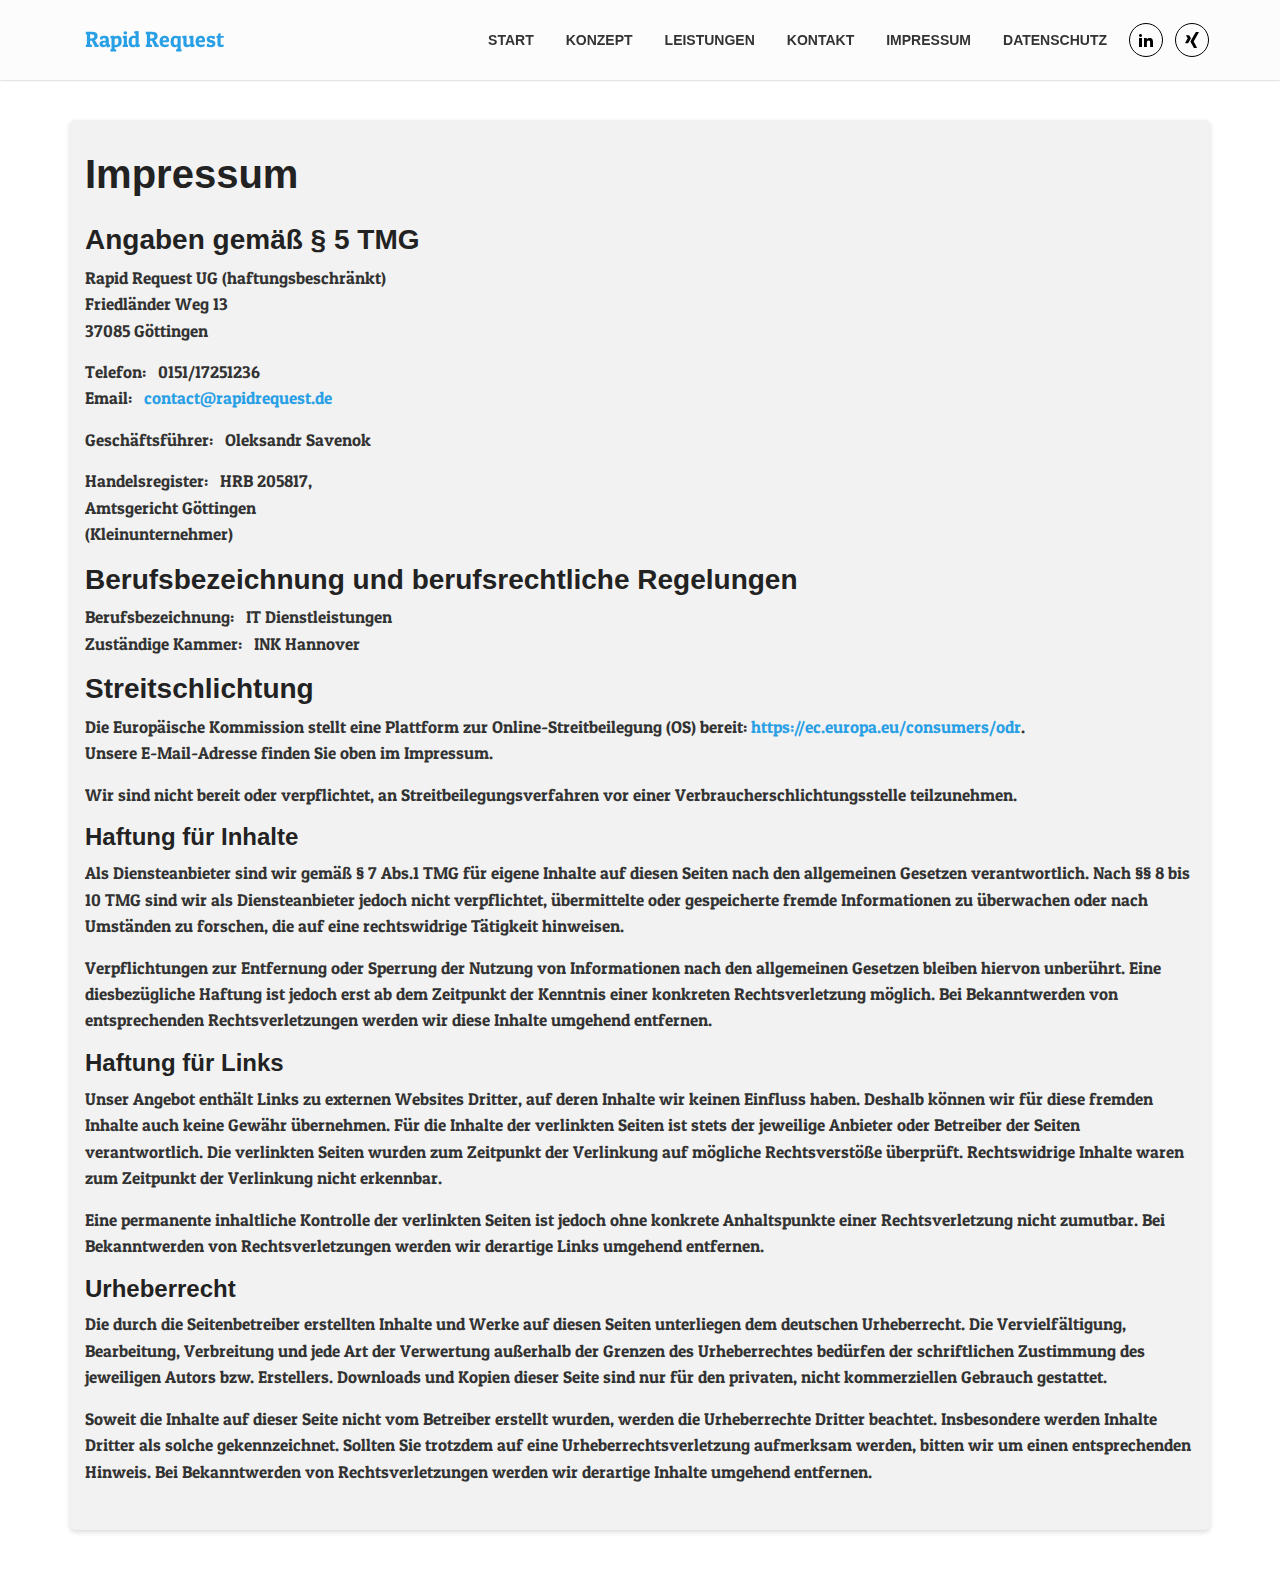
<file: impressum.html>
<!DOCTYPE html>
<!--[if lt IE 7 ]><html class="ie ie6" lang="en"> <![endif]-->
<!--[if IE 7 ]><html class="ie ie7" lang="en"> <![endif]-->
<!--[if IE 8 ]><html class="ie ie8" lang="en"> <![endif]-->
<!--[if (gte IE 9)|!(IE)]><!-->
<html lang="de">



<head>

  <meta charset="utf-8">
  <meta http-equiv="X-UA-Compatible" content="IE=edge"/>
  <meta name="description" content="Rapid Request UG: Dev teams staffing simplified"/>
  <meta name="viewport" content="width=device-width, initial-scale=1.0"/>

  <!-- SITE TITLE -->
  <title>Rapid Request / Impressum</title>

  <!-- FAVICON AND TOUCH ICONS  -->
<!--   <link rel="shortcut icon" href="images/agency/rr_favicon.png" type="image/x-icon">
  <link rel="icon" href="images/agency/rr_favicon.png" type="image/x-icon">
  <link rel="apple-touch-icon" sizes="152x152" href="images/agency/rr_favicon-152.png">
  <link rel="apple-touch-icon" sizes="120x120" href="images/agency/rr_favicon-120.png">
  <link rel="apple-touch-icon" sizes="76x76" href="images/agency/rr_favicon-76.png">
  <link rel="apple-touch-icon" href="images/agency/rr_ios_favicon.png"> -->

  <!-- GOOGLE FONTS -->
  <link href="https://fonts.googleapis.com/css?family=Patua+One&display=swap" rel="stylesheet">
<!--  <link href="https://fonts.googleapis.com/css?family=Roboto:300,400,500,700,900" rel="stylesheet">-->
<!--  <link href="https://fonts.googleapis.com/css?family=Montserrat:300,400,500,600,700,800,900" rel="stylesheet">-->

  <!-- BOOTSTRAP CSS -->
  <link href="css/bootstrap.min.css" rel="stylesheet">

  <!-- FONT ICONS -->
  <link href="css/fa-svg-with-js.css" rel="stylesheet">
  <link href="css/tonicons.css" rel="stylesheet">

  <!-- PLUGINS STYLESHEET -->
<!--  <link href="css/magnific-popup.css" rel="stylesheet">-->
<!--  <link href="css/flexslider.css" rel="stylesheet">-->
<!--  <link href="css/animate.css" rel="stylesheet">-->
<!--  <link href="css/owl.carousel.min.css" rel="stylesheet">-->
<!--  <link href="css/owl.theme.default.min.css" rel="stylesheet">-->

  <!-- TEMPLATE CSS -->
  <link href="css/spinner.css" rel="stylesheet">
  <link href="css/style.css" rel="stylesheet">

  <!-- RESPONSIVE CSS -->
  <link href="css/responsive.css" rel="stylesheet">

</head>

<body>


<svg display="none" xmlns="http://www.w3.org/2000/svg" xmlns:xlink="http://www.w3.org/1999/xlink" fill="">
  <defs>
    <symbol id="icon-linkedin2" viewBox="0 0 32 32">
      <path d="M12 12h5.535v2.837h0.079c0.77-1.381 2.655-2.837 5.464-2.837 5.842 0 6.922 3.637 6.922 8.367v9.633h-5.769v-8.54c0-2.037-0.042-4.657-3.001-4.657-3.005 0-3.463 2.218-3.463 4.509v8.688h-5.767v-18z"></path>
      <path d="M2 12h6v18h-6v-18z"></path>
      <path d="M8 7c0 1.657-1.343 3-3 3s-3-1.343-3-3c0-1.657 1.343-3 3-3s3 1.343 3 3z"></path>
    </symbol>
    <symbol id="icon-xing2" viewBox="0 0 32 32">
      <path d="M4.862 6.319c-0.275 0-0.513 0.1-0.631 0.287-0.119 0.2-0.1 0.45 0.025 0.706l3.119 5.4c0.006 0.012 0.006 0.019 0 0.025l-4.9 8.662c-0.125 0.256-0.119 0.512 0 0.706 0.119 0.188 0.325 0.313 0.6 0.313h4.613c0.688 0 1.025-0.469 1.256-0.894 0 0 4.794-8.481 4.981-8.813-0.019-0.031-3.175-5.531-3.175-5.531-0.231-0.406-0.575-0.862-1.287-0.862h-4.6z"></path>
      <path d="M24.25 0c-0.688 0-0.988 0.431-1.238 0.881 0 0-9.944 17.631-10.269 18.212 0.019 0.031 6.556 12.031 6.556 12.031 0.231 0.406 0.581 0.881 1.288 0.881h4.613c0.275 0 0.494-0.106 0.613-0.294 0.125-0.2 0.119-0.456-0.012-0.712l-6.5-11.894c-0.006-0.012-0.006-0.019 0-0.031l10.219-18.069c0.125-0.256 0.131-0.512 0.012-0.713-0.119-0.188-0.337-0.294-0.613-0.294h-4.669z"></path>
    </symbol>
  </defs>
</svg>

<!-- PRELOADER SPINNER
============================================= -->
<!--<div id="loader-wrapper">-->
<!--  <div id="loader">-->
<!--    <div class="cssload-spinner">-->
<!--      <div class="cssload-ball cssload-ball-1"></div>-->
<!--      <div class="cssload-ball cssload-ball-2"></div>-->
<!--      <div class="cssload-ball cssload-ball-3"></div>-->
<!--      <div class="cssload-ball cssload-ball-4"></div>-->
<!--    </div>-->
<!--  </div>-->
<!--</div>-->


<!-- PAGE CONTENT
============================================= -->
<div id="page" class="page impressum">


  <!-- HEADER
  ============================================= -->
  <header id="header" class="header">
    <nav class="navbar fixed-top navbar-expand-lg navbar-dark bg-tra hover-menu scroll">
      <div class="container">

        <!-- LOGO IMAGE -->
        <!-- For Retina Ready displays take a image with double the amount of pixels that your image will be displayed (e.g 268 x 60 pixels) -->
<!--         <a href="#" class="navbar-brand logo-black"><img src="images/logo-blue.png" width="60" height="60" alt="header-logo"></a>
        <a href="#" class="navbar-brand logo-white"><img src="images/logo_white.png" width="60" height="60" alt="header-logo"></a> -->

            <a href="index.html" class="navbar-brand logo-black">Rapid Request</a>
            <a href="index.html" class="navbar-brand logo-white">Rapid Request</a>

        <!-- Responsive Menu Button -->
        <button class="navbar-toggler" type="button" data-toggle="collapse" data-target="#navbarSupportedContent" aria-controls="navbarSupportedContent" aria-expanded="false" aria-label="Toggle navigation">
          <span class="navbar-bar-icon"><i class="fas fa-bars"></i></span>
        </button>

        <!-- Navigation Menu -->
        <div id="navbarSupportedContent" class="collapse navbar-collapse txt-700 rose-hover">
          <ul class="navbar-nav ml-auto">
            <li class="nav-item nl-simple"><a class="nav-link" href="index.html#start">Start</a></li>
            <li class="nav-item nl-simple"><a class="nav-link" href="index.html#concept">Konzept</a></li>
            <li class="nav-item nl-simple"><a class="nav-link" href="index.html#services">Leistungen</a></li>
            <li class="nav-item nl-simple"><a class="nav-link" href="index.html#footer-2">Kontakt</a></li>
            <li class="nav-item nl-simple"><a class="nav-link" href="#">Impressum</a></li>
            <li class="nav-item nl-simple"><a class="nav-link" href="datenschutz.html">Datenschutz</a></li>
            <li class="social-link-block">
              <a href="#" class="social-link">
                <svg class="icon"><use xlink:href="#icon-linkedin2"></use></svg>
              </a>
            </li>
            <li class="social-link-block">
              <a href="#" class="social-link">
                <svg class="icon"><use xlink:href="#icon-xing2"></use></svg>
              </a>
            </li>
          </ul>
        </div>	<!-- End Navigation Menu -->


      </div>	  <!-- End container -->
    </nav>	   <!-- End navbar -->
  </header>	<!-- END HEADER -->

  <div class="container">
    <main>
      <h1>Impressum</h1>
      <h3>Angaben gem&auml;&szlig; &sect; 5 TMG</h3>
      <p>
        Rapid Request UG (haftungsbeschr&auml;nkt)<br/>
        Friedl&auml;nder Weg 13<br/>
        37085 G&ouml;ttingen
      </p>
      <p>
        Telefon: &nbsp; 0151/17251236 <br/>
        Email: &nbsp; <a href="mailto:contact@rapidrequest.de">contact@rapidrequest.de</a>
      </p>
      <p>Gesch&auml;ftsf&uuml;hrer: &nbsp; Oleksandr Savenok</p>
      <p>
        Handelsregister: &nbsp; HRB 205817,<br />
        Amtsgericht G&ouml;ttingen<br />
        (Kleinunternehmer)
      </p>

      <h3>Berufsbezeichnung und berufsrechtliche Regelungen</h3>
      <p>
        Berufsbezeichnung: &nbsp; IT Dienstleistungen<br />
        Zust&auml;ndige Kammer: &nbsp; INK Hannover<br />
      </p>

      <h3>Streitschlichtung</h3>
      <p>Die Europ&auml;ische Kommission stellt eine Plattform zur Online-Streitbeilegung (OS) bereit: <a href="https://ec.europa.eu/consumers/odr" target="_blank" rel="noopener noreferrer">https://ec.europa.eu/consumers/odr</a>.<br /> Unsere E-Mail-Adresse finden Sie oben im Impressum.</p>

      <p>Wir sind nicht bereit oder verpflichtet, an Streitbeilegungsverfahren vor einer Verbraucherschlichtungsstelle teilzunehmen.</p>

      <h4>Haftung f&uuml;r Inhalte</h4>
      <p>Als Diensteanbieter sind wir gem&auml;&szlig; &sect; 7 Abs.1 TMG f&uuml;r eigene Inhalte auf diesen Seiten
        nach den allgemeinen Gesetzen verantwortlich. Nach &sect;&sect; 8 bis 10 TMG sind wir als Diensteanbieter
        jedoch nicht verpflichtet, &uuml;bermittelte oder gespeicherte fremde Informationen zu &uuml;berwachen oder nach
        Umst&auml;nden zu forschen, die auf eine rechtswidrige T&auml;tigkeit hinweisen.</p>
      <p>Verpflichtungen zur Entfernung oder Sperrung der Nutzung von Informationen nach den allgemeinen Gesetzen
        bleiben hiervon unber&uuml;hrt. Eine diesbez&uuml;gliche Haftung ist jedoch erst ab dem Zeitpunkt der Kenntnis
        einer konkreten Rechtsverletzung m&ouml;glich. Bei Bekanntwerden von entsprechenden Rechtsverletzungen werden
        wir diese Inhalte umgehend entfernen.</p>
      <h4>Haftung f&uuml;r Links</h4>
      <p>Unser Angebot enth&auml;lt Links zu externen Websites Dritter, auf deren Inhalte wir keinen Einfluss haben.
        Deshalb k&ouml;nnen wir f&uuml;r diese fremden Inhalte auch keine Gew&auml;hr &uuml;bernehmen. F&uuml;r die
        Inhalte der verlinkten Seiten ist stets der jeweilige Anbieter oder Betreiber der Seiten verantwortlich.
        Die verlinkten Seiten wurden zum Zeitpunkt der Verlinkung auf m&ouml;gliche Rechtsverst&ouml;&szlig;e &uuml;berpr&uuml;ft.
        Rechtswidrige Inhalte waren zum Zeitpunkt der Verlinkung nicht erkennbar.</p>
      <p>Eine permanente inhaltliche Kontrolle der verlinkten Seiten ist jedoch ohne konkrete Anhaltspunkte einer
        Rechtsverletzung nicht zumutbar. Bei Bekanntwerden von Rechtsverletzungen werden wir derartige Links umgehend entfernen.</p>
      <h4>Urheberrecht</h4>
      <p>Die durch die Seitenbetreiber erstellten Inhalte und Werke auf diesen Seiten unterliegen dem deutschen Urheberrecht.
        Die Vervielf&auml;ltigung, Bearbeitung, Verbreitung und jede Art der Verwertung au&szlig;erhalb der Grenzen des
        Urheberrechtes bed&uuml;rfen der schriftlichen Zustimmung des jeweiligen Autors bzw. Erstellers.
        Downloads und Kopien dieser Seite sind nur f&uuml;r den privaten, nicht kommerziellen Gebrauch gestattet.</p>
      <p>Soweit die Inhalte auf dieser Seite nicht vom Betreiber erstellt wurden, werden die Urheberrechte Dritter beachtet.
        Insbesondere werden Inhalte Dritter als solche gekennzeichnet. Sollten Sie trotzdem auf eine
        Urheberrechtsverletzung aufmerksam werden, bitten wir um einen entsprechenden Hinweis. Bei Bekanntwerden von
        Rechtsverletzungen werden wir derartige Inhalte umgehend entfernen.</p>



    </main>
  </div>


  <footer>
    <div class="container">

    </div>
  </footer>




</div>	<!-- END PAGE CONTENT -->




<!-- EXTERNAL SCRIPTS
============================================= -->
<script src="js/jquery-3.3.1.min.js"></script>
<script src="js/bootstrap.min.js"></script>
<script src="js/fontawesome-all.js"></script>
<!--<script src="js/jquery.scrollto.js"></script>-->
<!--<script src="js/custom.js"></script>-->



<!-- Google Analytics: Change UA-XXXXX-X to be your site's ID. Go to http://www.google.com/analytics/ for more information. -->
<!--
<script>
  var _gaq = _gaq || [];
  _gaq.push(['_setAccount', 'UA-XXXXX-X']);
  _gaq.push(['_trackPageview']);

  (function() {
    var ga = document.createElement('script'); ga.type = 'text/javascript'; ga.async = true;
    ga.src = ('https:' == document.location.protocol ? 'https://ssl' : 'http://www') + '.google-analytics.com/ga.js';
    var s = document.getElementsByTagName('script')[0]; s.parentNode.insertBefore(ga, s);
  })();
</script>
-->



</body>



</html>
</file>
<file: css/tonicons.css>
@font-face {
  font-family: 'Tonicons';
  src:  url('../fonts/Tonicons.eot?7oxe9t');
  src:  url('../fonts/Tonicons.eot?7oxe9t#iefix') format('embedded-opentype'),
    url('../fonts/Tonicons.ttf?7oxe9t') format('truetype'),
    url('../fonts/Tonicons.woff?7oxe9t') format('woff'),
    url('../fonts/Tonicons.svg?7oxe9t#Tonicons') format('svg');
  font-weight: normal;
  font-style: normal;
}

[class^="ti-"], [class*=" ti-"] {
  /* use !important to prevent issues with browser extensions that change fonts */
  font-family: 'Tonicons' !important;
  speak: none;
  font-style: normal;
  font-weight: normal;
  font-variant: normal;
  text-transform: none;
  line-height: 1;

  /* Better Font Rendering =========== */
  -webkit-font-smoothing: antialiased;
  -moz-osx-font-smoothing: grayscale;
}

.ti-Line-3d-glasses:before {
  content: "\e900";
}
.ti-Line-Airplane:before {
  content: "\e901";
}
.ti-Line-Allign-center:before {
  content: "\e902";
}
.ti-Line-Allign-left:before {
  content: "\e903";
}
.ti-Line-Allign-right:before {
  content: "\e904";
}
.ti-Line-Allign:before {
  content: "\e905";
}
.ti-Line-Arrow:before {
  content: "\e906";
}
.ti-Line-Attach:before {
  content: "\e907";
}
.ti-Line-Backpack:before {
  content: "\e908";
}
.ti-Line-Bag-1:before {
  content: "\e909";
}
.ti-Line-Bag-2:before {
  content: "\e90a";
}
.ti-Line-Bagel:before {
  content: "\e90b";
}
.ti-Line-Baseball:before {
  content: "\e90c";
}
.ti-Line-Battery:before {
  content: "\e90d";
}
.ti-Line-Bike:before {
  content: "\e90e";
}
.ti-Line-Billiard-ball:before {
  content: "\e90f";
}
.ti-Line-Bluetooth:before {
  content: "\e910";
}
.ti-Line-Bowling-ball:before {
  content: "\e911";
}
.ti-Line-Box-1:before {
  content: "\e912";
}
.ti-Line-Box-2:before {
  content: "\e913";
}
.ti-Line-Box-3:before {
  content: "\e914";
}
.ti-Line-Burger:before {
  content: "\e915";
}
.ti-Line-Cake:before {
  content: "\e916";
}
.ti-Line-Calculator:before {
  content: "\e917";
}
.ti-Line-Calendar-1:before {
  content: "\e918";
}
.ti-Line-Calendar-2:before {
  content: "\e919";
}
.ti-Line-Camera-1:before {
  content: "\e91a";
}
.ti-Line-Camera:before {
  content: "\e91b";
}
.ti-Line-Car:before {
  content: "\e91c";
}
.ti-Line-Cash-register:before {
  content: "\e91d";
}
.ti-Line-Chart-1:before {
  content: "\e91e";
}
.ti-Line-Chart-2:before {
  content: "\e91f";
}
.ti-Line-Chart-3:before {
  content: "\e920";
}
.ti-Line-Chart-4:before {
  content: "\e921";
}
.ti-Line-Chart-5:before {
  content: "\e922";
}
.ti-Line-Chart-6:before {
  content: "\e923";
}
.ti-Line-Chart-7:before {
  content: "\e924";
}
.ti-Line-Chat-1:before {
  content: "\e925";
}
.ti-Line-Chat-2:before {
  content: "\e926";
}
.ti-Line-Check:before {
  content: "\e927";
}
.ti-Line-Clapper:before {
  content: "\e928";
}
.ti-Line-Clock-2:before {
  content: "\e929";
}
.ti-Line-Clock-tower:before {
  content: "\e92a";
}
.ti-Line-Clock:before {
  content: "\e92b";
}
.ti-Line-Cloud-1:before {
  content: "\e92c";
}
.ti-Line-Cloud-2:before {
  content: "\e92d";
}
.ti-Line-Cloud-3:before {
  content: "\e92e";
}
.ti-Line-Cloud-4:before {
  content: "\e92f";
}
.ti-Line-Cloud-5:before {
  content: "\e930";
}
.ti-Line-Cloud-6:before {
  content: "\e931";
}
.ti-Line-Cloud-7:before {
  content: "\e932";
}
.ti-Line-Cloud-8:before {
  content: "\e933";
}
.ti-Line-Cloud-9:before {
  content: "\e934";
}
.ti-Line-Cloud-10:before {
  content: "\e935";
}
.ti-Line-Cloud-11:before {
  content: "\e936";
}
.ti-Line-Cloud-12:before {
  content: "\e937";
}
.ti-Line-Cloud-13:before {
  content: "\e938";
}
.ti-Line-Cloud-14:before {
  content: "\e939";
}
.ti-Line-Cloud-15:before {
  content: "\e93a";
}
.ti-Line-Cloud-16:before {
  content: "\e93b";
}
.ti-Line-Cloud-17:before {
  content: "\e93c";
}
.ti-Line-Cloud-18:before {
  content: "\e93d";
}
.ti-Line-Cocktail:before {
  content: "\e93e";
}
.ti-Line-Coffee-mug-2 .path1:before {
  content: "\e93f";
  color: rgb(91, 85, 77);
}
.ti-Line-Coffee-mug-2 .path2:before {
  content: "\e940";
  margin-left: -1em;
  color: rgb(91, 85, 77);
}
.ti-Line-Coffee-mug-2 .path3:before {
  content: "\e941";
  margin-left: -1em;
  color: rgb(255, 255, 255);
}
.ti-Line-Coffee-mug-2 .path4:before {
  content: "\e942";
  margin-left: -1em;
  color: rgb(91, 85, 77);
}
.ti-Line-Coffee-mug-2 .path5:before {
  content: "\e943";
  margin-left: -1em;
  color: rgb(91, 85, 77);
}
.ti-Line-Coffee-mug-3 .path1:before {
  content: "\e944";
  color: rgb(91, 85, 77);
}
.ti-Line-Coffee-mug-3 .path2:before {
  content: "\e945";
  margin-left: -1em;
  color: rgb(91, 85, 77);
}
.ti-Line-Coffee-mug-3 .path3:before {
  content: "\e946";
  margin-left: -1em;
  color: rgb(255, 255, 255);
}
.ti-Line-Coffee-mug-3 .path4:before {
  content: "\e947";
  margin-left: -1em;
  color: rgb(91, 85, 77);
}
.ti-Line-Coffee-mug-3 .path5:before {
  content: "\e948";
  margin-left: -1em;
  color: rgb(91, 85, 77);
}
.ti-Line-Coffee-mug-4:before {
  content: "\e949";
}
.ti-Line-Coffee-mug:before {
  content: "\e94a";
}
.ti-Line-Cog:before {
  content: "\e94b";
}
.ti-Line-Cogs:before {
  content: "\e94c";
}
.ti-Line-Compass:before {
  content: "\e94d";
}
.ti-Line-Credit-Card:before {
  content: "\e94e";
}
.ti-Line-Crescent-moon:before {
  content: "\e94f";
}
.ti-Line-Crop:before {
  content: "\e950";
}
.ti-Line-Data:before {
  content: "\e951";
}
.ti-Line-Database:before {
  content: "\e952";
}
.ti-Line-Degree-1:before {
  content: "\e953";
}
.ti-Line-Diamond:before {
  content: "\e955";
}
.ti-Line-Dollar:before {
  content: "\e956";
}
.ti-Line-Dont-disturb:before {
  content: "\e957";
}
.ti-Line-Download-1:before {
  content: "\e958";
}
.ti-Line-Download-2:before {
  content: "\e959";
}
.ti-Line-Download-3:before {
  content: "\e95a";
}
.ti-Line-Download-4:before {
  content: "\e95b";
}
.ti-Line-Download-5:before {
  content: "\e95c";
}
.ti-Line-Eiffel-tower:before {
  content: "\e95d";
}
.ti-Line-Eject:before {
  content: "\e95e";
}
.ti-Line-Email-2:before {
  content: "\e95f";
}
.ti-Line-Email-3:before {
  content: "\e960";
}
.ti-Line-Email:before {
  content: "\e961";
}
.ti-Line-Equalizer-2:before {
  content: "\e962";
}
.ti-Line-Equalizer:before {
  content: "\e963";
}
.ti-Line-Euro:before {
  content: "\e964";
}
.ti-Line-Eye:before {
  content: "\e965";
}
.ti-Line-File-1:before {
  content: "\e966";
}
.ti-Line-File-2:before {
  content: "\e967";
}
.ti-Line-File-3:before {
  content: "\e968";
}
.ti-Line-File-4:before {
  content: "\e969";
}
.ti-Line-File-5:before {
  content: "\e96a";
}
.ti-Line-File-6:before {
  content: "\e96b";
}
.ti-Line-File-7:before {
  content: "\e96c";
}
.ti-Line-File-8:before {
  content: "\e96d";
}
.ti-Line-File-9:before {
  content: "\e96e";
}
.ti-Line-File-10:before {
  content: "\e96f";
}
.ti-Line-File-11:before {
  content: "\e970";
}
.ti-Line-File-12:before {
  content: "\e971";
}
.ti-Line-File-13:before {
  content: "\e972";
}
.ti-Line-File-14:before {
  content: "\e973";
}
.ti-Line-File-15:before {
  content: "\e974";
}
.ti-Line-File-16:before {
  content: "\e975";
}
.ti-Line-File-17:before {
  content: "\e976";
}
.ti-Line-File-18:before {
  content: "\e977";
}
.ti-Line-File-19:before {
  content: "\e978";
}
.ti-Line-File-20:before {
  content: "\e979";
}
.ti-Line-File-21:before {
  content: "\e97a";
}
.ti-Line-File-22:before {
  content: "\e97b";
}
.ti-Line-Film-roll:before {
  content: "\e97c";
}
.ti-Line-Film-strip:before {
  content: "\e97d";
}
.ti-Line-Fire:before {
  content: "\e97e";
}
.ti-Line-Flag-2:before {
  content: "\e97f";
}
.ti-Line-Flag:before {
  content: "\e980";
}
.ti-Line-Flash:before {
  content: "\e981";
}
.ti-Line-Folder-1:before {
  content: "\e982";
}
.ti-Line-Folder-2:before {
  content: "\e983";
}
.ti-Line-Folder-3:before {
  content: "\e984";
}
.ti-Line-Folder-4:before {
  content: "\e985";
}
.ti-Line-Folder-5:before {
  content: "\e986";
}
.ti-Line-Folder-6:before {
  content: "\e987";
}
.ti-Line-Football:before {
  content: "\e988";
}
.ti-Line-Forward:before {
  content: "\e989";
}
.ti-Line-Fries:before {
  content: "\e98a";
}
.ti-Line-Gallery-2:before {
  content: "\e98b";
}
.ti-Line-Gallery-3:before {
  content: "\e98c";
}
.ti-Line-Gallery:before {
  content: "\e98d";
}
.ti-Line-Glass-1:before {
  content: "\e98e";
}
.ti-Line-Glass-2:before {
  content: "\e98f";
}
.ti-Line-Globe:before {
  content: "\e990";
}
.ti-Line-Gong:before {
  content: "\e991";
}
.ti-Line-Guitar .path1:before {
  content: "\e992";
  color: rgb(91, 85, 77);
}
.ti-Line-Guitar .path2:before {
  content: "\e993";
  margin-left: -1em;
  color: rgb(91, 85, 77);
}
.ti-Line-Guitar .path3:before {
  content: "\e994";
  margin-left: -1em;
  color: rgb(91, 85, 77);
}
.ti-Line-Guitar .path4:before {
  content: "\e995";
  margin-left: -1em;
  color: rgb(91, 85, 77);
}
.ti-Line-Guitar .path5:before {
  content: "\e996";
  margin-left: -1em;
  color: rgb(91, 85, 77);
}
.ti-Line-Guitar .path6:before {
  content: "\e997";
  margin-left: -1em;
  color: rgb(91, 85, 77);
}
.ti-Line-Guitar .path7:before {
  content: "\e998";
  margin-left: -1em;
  color: rgb(91, 85, 77);
}
.ti-Line-Guitar .path8:before {
  content: "\e999";
  margin-left: -1em;
  color: rgb(91, 85, 77);
}
.ti-Line-Guitar .path9:before {
  content: "\e99a";
  margin-left: -1em;
  color: rgb(91, 85, 77);
}
.ti-Line-Guitar .path10:before {
  content: "\e99b";
  margin-left: -1em;
  color: rgb(91, 85, 77);
}
.ti-Line-Guitar .path11:before {
  content: "\e99c";
  margin-left: -1em;
  color: rgb(91, 85, 77);
}
.ti-Line-Guitar .path12:before {
  content: "\e99d";
  margin-left: -1em;
  color: rgb(91, 85, 77);
}
.ti-Line-Guitar .path13:before {
  content: "\e99e";
  margin-left: -1em;
  color: rgb(91, 85, 77);
}
.ti-Line-Guitar .path14:before {
  content: "\e99f";
  margin-left: -1em;
  color: rgb(91, 85, 77);
}
.ti-Line-Guitar .path15:before {
  content: "\e9a0";
  margin-left: -1em;
  color: rgb(91, 85, 77);
}
.ti-Line-Guitar .path16:before {
  content: "\e9a1";
  margin-left: -1em;
  color: rgb(91, 85, 77);
}
.ti-Line-Guitar .path17:before {
  content: "\e9a2";
  margin-left: -1em;
  color: rgb(91, 85, 77);
}
.ti-Line-Guitar .path18:before {
  content: "\e9a3";
  margin-left: -1em;
  color: rgb(91, 85, 77);
}
.ti-Line-Guitar .path19:before {
  content: "\e9a4";
  margin-left: -1em;
  color: rgb(91, 85, 77);
}
.ti-Line-Guitar .path20:before {
  content: "\e9a5";
  margin-left: -1em;
  color: rgb(255, 255, 255);
}
.ti-Line-Hat-glasses:before {
  content: "\e9a6";
}
.ti-Line-Headphone-1:before {
  content: "\e9a7";
}
.ti-Line-Headphone-2:before {
  content: "\e9a8";
}
.ti-Line-Heart:before {
  content: "\e9a9";
}
.ti-Line-Home:before {
  content: "\e9aa";
}
.ti-Line-Hot-dog:before {
  content: "\e9ab";
}
.ti-Line-Ice-cream-1:before {
  content: "\e9ac";
}
.ti-Line-Ice-cream-2:before {
  content: "\e9ad";
}
.ti-Line-icon:before {
  content: "\e9ae";
}
.ti-Line-ID:before {
  content: "\e9af";
}
.ti-Line-Info:before {
  content: "\e9b0";
}
.ti-Line-Island:before {
  content: "\e9b1";
}
.ti-Line-Key-2:before {
  content: "\e9b2";
}
.ti-Line-Key:before {
  content: "\e9b3";
}
.ti-Line-Knives-forks-2:before {
  content: "\e9b4";
}
.ti-Line-Knives-forks:before {
  content: "\e9b5";
}
.ti-Line-Label:before {
  content: "\e9b6";
}
.ti-Line-Laptop:before {
  content: "\e9b7";
}
.ti-Line-Lemon:before {
  content: "\e9b8";
}
.ti-Line-Link:before {
  content: "\e9b9";
}
.ti-Line-Loading:before {
  content: "\e9ba";
}
.ti-Line-Lock-1:before {
  content: "\e9bb";
}
.ti-Line-Lock-2:before {
  content: "\e9bc";
}
.ti-Line-Map-Pin-2:before {
  content: "\e9bd";
}
.ti-Line-Map-Pin-3:before {
  content: "\e9be";
}
.ti-Line-Map-Pin-4:before {
  content: "\e9bf";
}
.ti-Line-Map-Pin:before {
  content: "\e9c0";
}
.ti-Line-Medal:before {
  content: "\e9c1";
}
.ti-Line-Megaphone-1:before {
  content: "\e9c2";
}
.ti-Line-Megaphone:before {
  content: "\e9c3";
}
.ti-Line-Microphone-2:before {
  content: "\e9c4";
}
.ti-Line-Microphone-3:before {
  content: "\e9c5";
}
.ti-Line-Microphone:before {
  content: "\e9c6";
}
.ti-Line-Money-1:before {
  content: "\e9c7";
}
.ti-Line-Money-2:before {
  content: "\e9c8";
}
.ti-Line-Motorcycle:before {
  content: "\e9c9";
}
.ti-Line-Mustache:before {
  content: "\e9ca";
}
.ti-Line-Navigation:before {
  content: "\e9cb";
}
.ti-Line-Network-1:before {
  content: "\e9cc";
}
.ti-Line-Network-2:before {
  content: "\e9cd";
}
.ti-Line-Network-3:before {
  content: "\e9ce";
}
.ti-Line-New-email:before {
  content: "\e9cf";
}
.ti-Line-New:before {
  content: "\e9d0";
}
.ti-Line-Newspaper:before {
  content: "\e9d1";
}
.ti-Line-Nota-1:before {
  content: "\e9d2";
}
.ti-Line-Nota-2:before {
  content: "\e9d3";
}
.ti-Line-Open-1:before {
  content: "\e9d4";
}
.ti-Line-Open:before {
  content: "\e9d5";
}
.ti-Line-Origami:before {
  content: "\e9d6";
}
.ti-Line-Paint-roll:before {
  content: "\e9d7";
}
.ti-Line-Paper-plane:before {
  content: "\e9d8";
}
.ti-Line-Passport:before {
  content: "\e9d9";
}
.ti-Line-Pause:before {
  content: "\e9da";
}
.ti-Line-Pen:before {
  content: "\e9db";
}
.ti-Line-People-1:before {
  content: "\e9dc";
}
.ti-Line-People-2:before {
  content: "\e9dd";
}
.ti-Line-Person:before {
  content: "\e9de";
}
.ti-Line-Phone:before {
  content: "\e9df";
}
.ti-Line-Photo-1:before {
  content: "\e9e0";
}
.ti-Line-Photo-2:before {
  content: "\e9e1";
}
.ti-Line-Piano:before {
  content: "\e9e2";
}
.ti-Line-Pie-Chart-1:before {
  content: "\e9e3";
}
.ti-Line-Pie-Chart-2:before {
  content: "\e9e4";
}
.ti-Line-Pin-helmet:before {
  content: "\e9e5";
}
.ti-Line-Pizza:before {
  content: "\e9e6";
}
.ti-Line-Play:before {
  content: "\e9e7";
}
.ti-Line-Popcorn:before {
  content: "\e9e8";
}
.ti-Line-Printer-fax:before {
  content: "\e9e9";
}
.ti-Line-Pyramids:before {
  content: "\e9ea";
}
.ti-Line-Radio:before {
  content: "\e9eb";
}
.ti-Line-Rain:before {
  content: "\e9ec";
}
.ti-Line-Refresh-1:before {
  content: "\e9ed";
}
.ti-Line-Refresh-2:before {
  content: "\e9ee";
}
.ti-Line-Rugby-ball:before {
  content: "\e9ef";
}
.ti-Line-Satellite-2:before {
  content: "\e9f0";
}
.ti-Line-Satellite:before {
  content: "\e9f1";
}
.ti-Line-Scale-1:before {
  content: "\e9f2";
}
.ti-Line-Scale-2:before {
  content: "\e9f3";
}
.ti-Line-Scale-3:before {
  content: "\e9f4";
}
.ti-Line-Scale-4:before {
  content: "\e9f5";
}
.ti-Line-scissors:before {
  content: "\e9f6";
}
.ti-Line-Screen-1:before {
  content: "\e9f7";
}
.ti-Line-Screen-2:before {
  content: "\e9f8";
}
.ti-Line-Screen-3:before {
  content: "\e9f9";
}
.ti-Line-Screen-4:before {
  content: "\e9fa";
}
.ti-Line-Send-1:before {
  content: "\e9fb";
}
.ti-Line-Send-2:before {
  content: "\e9fc";
}
.ti-Line-Setup-1:before {
  content: "\e9fd";
}
.ti-Line-Share:before {
  content: "\e9fe";
}
.ti-Line-Ship:before {
  content: "\e9ff";
}
.ti-Line-Shopping-basket-1:before {
  content: "\ea00";
}
.ti-Line-Shopping-basket-2:before {
  content: "\ea01";
}
.ti-Line-Shopping-basket-3:before {
  content: "\ea02";
}
.ti-Line-Shopping-cart-1:before {
  content: "\ea03";
}
.ti-Line-Shopping-cart-2:before {
  content: "\ea04";
}
.ti-Line-Shopping-cart-3:before {
  content: "\ea05";
}
.ti-Line-Shuffle:before {
  content: "\ea06";
}
.ti-Line-Smartphone-1:before {
  content: "\ea07";
}
.ti-Line-Smartphone-2:before {
  content: "\ea08";
}
.ti-Line-Soccer-ball:before {
  content: "\ea09";
}
.ti-Line-Sound-2:before {
  content: "\ea0a";
}
.ti-Line-Sound-close:before {
  content: "\ea0b";
}
.ti-Line-Sound:before {
  content: "\ea0c";
}
.ti-Line-Speaker:before {
  content: "\ea0d";
}
.ti-Line-Speech-bubble-1:before {
  content: "\ea0e";
}
.ti-Line-Speech-bubble-2:before {
  content: "\ea0f";
}
.ti-Line-Speech-bubble-3:before {
  content: "\ea10";
}
.ti-Line-Speech-bubble-4:before {
  content: "\ea11";
}
.ti-Line-Speech-bubble-5:before {
  content: "\ea12";
}
.ti-Line-Speech-bubble-6:before {
  content: "\ea13";
}
.ti-Line-Speech-bubble-7:before {
  content: "\ea14";
}
.ti-Line-Star:before {
  content: "\ea15";
}
.ti-Line-Stop:before {
  content: "\ea16";
}
.ti-Line-Stopwatch:before {
  content: "\ea17";
}
.ti-Line-Store:before {
  content: "\ea18";
}
.ti-Line-Suitcase-1:before {
  content: "\ea19";
}
.ti-Line-Suitcase-2:before {
  content: "\ea1a";
}
.ti-Line-Sun:before {
  content: "\ea1b";
}
.ti-Line-Sunbed:before {
  content: "\ea1c";
}
.ti-Line-Tablet:before {
  content: "\ea1d";
}
.ti-Line-Target:before {
  content: "\ea1e";
}
.ti-Line-Tennis-ball:before {
  content: "\ea1f";
}
.ti-Line-Tent:before {
  content: "\ea20";
}
.ti-Line-Test-tube:before {
  content: "\ea21";
}
.ti-Line-Text-1:before {
  content: "\ea22";
}
.ti-Line-Text-2:before {
  content: "\ea23";
}
.ti-Line-Thermometer:before {
  content: "\ea24";
}
.ti-Line-Thinking-bubble-1:before {
  content: "\ea25";
}
.ti-Line-Thinking-bubble-2:before {
  content: "\ea26";
}
.ti-Line-Thinking-bubble-3:before {
  content: "\ea27";
}
.ti-Line-Thinking-bubble:before {
  content: "\ea28";
}
.ti-Line-Thumbs-up:before {
  content: "\ea29";
}
.ti-Line-Tool:before {
  content: "\ea2a";
}
.ti-Line-Tornado:before {
  content: "\ea2b";
}
.ti-Line-Train:before {
  content: "\ea2c";
}
.ti-Line-Trash:before {
  content: "\ea2d";
}
.ti-Line-Turn-table:before {
  content: "\ea2e";
}
.ti-Line-Umbrella-1:before {
  content: "\ea2f";
}
.ti-Line-Umbrella-2:before {
  content: "\ea30";
}
.ti-Line-Umbrella-3:before {
  content: "\ea31";
}
.ti-Line-Umbrella-4:before {
  content: "\ea32";
}
.ti-Line-Upload-1:before {
  content: "\ea33";
}
.ti-Line-Upload-2:before {
  content: "\ea34";
}
.ti-Line-Upload-3:before {
  content: "\ea35";
}
.ti-Line-Volleyball:before {
  content: "\ea36";
}
.ti-Line-Wind-1:before {
  content: "\ea37";
}
.ti-Line-Wind-2:before {
  content: "\ea38";
}
.ti-Line-Wind-3:before {
  content: "\ea39";
}
.ti-Line-Wind-4:before {
  content: "\ea3a";
}
.ti-Line-Wind-cock:before {
  content: "\ea3b";
}
.ti-Line-Wind:before {
  content: "\ea3c";
}
.ti-Line-Zoom-in1:before {
  content: "\ea3d";
}
.ti-Line-Zoom-in2:before {
  content: "\ea3e";
}
.ti-Line-Zoom-out1:before {
  content: "\ea3f";
}
.ti-Line-Zoom-out2:before {
  content: "\ea40";
}
</file>
<file: css/spinner.css>
/* PRELOAD SPINNER */

#loader-wrapper {
  position: fixed;
  top: 0;
  left: 0;
  width: 100%;
  height: 100%;
  z-index: 1000;
  background-color: #f5f5f5;
}

#loader {
  display: block;
  position: relative;
  top: 50%;
  transform: translateY(-50%);
}

.cssload-spinner {
  height: 50px;
  width: 50px;
  margin: 0 auto;
  position: relative;
  animation: cssload-invert 1.7s infinite steps(2, end);
  -o-animation: cssload-invert 1.7s infinite steps(2, end);
  -ms-animation: cssload-invert 1.7s infinite steps(2, end);
  -webkit-animation: cssload-invert 1.7s infinite steps(2, end);
  -moz-animation: cssload-invert 1.7s infinite steps(2, end);
}

.cssload-ball {
  height: 100%;
  width: 100%;
  position: absolute;
  border-radius: 50%;
  top: 0;
  left: 0;
  background: rgb(255,51,102);
}

.cssload-ball-1 {
  animation: cssload-ball1 0.85s infinite alternate linear;
  -o-animation: cssload-ball1 0.85s infinite alternate linear;
  -ms-animation: cssload-ball1 0.85s infinite alternate linear;
  -webkit-animation: cssload-ball1 0.85s infinite alternate linear;
  -moz-animation: cssload-ball1 0.85s infinite alternate linear;
}

.cssload-ball-2 {
  animation: cssload-ball2 0.85s infinite alternate linear;
  -o-animation: cssload-ball2 0.85s infinite alternate linear;
  -ms-animation: cssload-ball2 0.85s infinite alternate linear;
  -webkit-animation: cssload-ball2 0.85s infinite alternate linear;
  -moz-animation: cssload-ball2 0.85s infinite alternate linear;
}

.cssload-ball-3 {
  animation: cssload-ball3 0.85s infinite alternate linear;
  -o-animation: cssload-ball3 0.85s infinite alternate linear;
  -ms-animation: cssload-ball3 0.85s infinite alternate linear;
  -webkit-animation: cssload-ball3 0.85s infinite alternate linear;
  -moz-animation: cssload-ball3 0.85s infinite alternate linear;
}

.cssload-ball-4 {
  animation: cssload-ball4 0.85s infinite alternate linear;
  -o-animation: cssload-ball4 0.85s infinite alternate linear;
  -ms-animation: cssload-ball4 0.85s infinite alternate linear;
  -webkit-animation: cssload-ball4 0.85s infinite alternate linear;
  -moz-animation: cssload-ball4 0.85s infinite alternate linear;
}

@keyframes cssload-invert {
  100% {
    transform: rotate(180deg);
  }
}

@-o-keyframes cssload-invert {
  100% {
    -o-transform: rotate(180deg);
  }
}

@-ms-keyframes cssload-invert {
  100% {
    -ms-transform: rotate(180deg);
  }
}

@-webkit-keyframes cssload-invert {
  100% {
    -webkit-transform: rotate(180deg);
  }
}

@-moz-keyframes cssload-invert {
  100% {
    -moz-transform: rotate(180deg);
  }
}

@keyframes cssload-ball1 {
  12% {
    transform: none;
  }
  26% {
    transform: translateX(25%) scale(1, 0.8);
  }
  40% {
    transform: translateX(50%) scale(0.8, 0.8);
  }
  60% {
    transform: translateX(50%) scale(0.8, 0.8);
  }
  74% {
    transform: translate(50%, 25%) scale(0.6, 0.8);
  }
  88% {
    transform: translate(50%, 50%) scale(0.6, 0.6);
  }
  100% {
    transform: translate(50%, 50%) scale(0.6, 0.6);
  }
}

@-o-keyframes cssload-ball1 {
  12% {
    -o-transform: none;
  }
  26% {
    -o-transform: translateX(25%) scale(1, 0.8);
  }
  40% {
    -o-transform: translateX(50%) scale(0.8, 0.8);
  }
  60% {
    -o-transform: translateX(50%) scale(0.8, 0.8);
  }
  74% {
    -o-transform: translate(50%, 25%) scale(0.6, 0.8);
  }
  88% {
    -o-transform: translate(50%, 50%) scale(0.6, 0.6);
  }
  100% {
    -o-transform: translate(50%, 50%) scale(0.6, 0.6);
  }
}

@-ms-keyframes cssload-ball1 {
  12% {
    -ms-transform: none;
  }
  26% {
    -ms-transform: translateX(25%) scale(1, 0.8);
  }
  40% {
    -ms-transform: translateX(50%) scale(0.8, 0.8);
  }
  60% {
    -ms-transform: translateX(50%) scale(0.8, 0.8);
  }
  74% {
    -ms-transform: translate(50%, 25%) scale(0.6, 0.8);
  }
  88% {
    -ms-transform: translate(50%, 50%) scale(0.6, 0.6);
  }
  100% {
    -ms-transform: translate(50%, 50%) scale(0.6, 0.6);
  }
}

@-webkit-keyframes cssload-ball1 {
  12% {
    -webkit-transform: none;
  }
  26% {
    -webkit-transform: translateX(25%) scale(1, 0.8);
  }
  40% {
    -webkit-transform: translateX(50%) scale(0.8, 0.8);
  }
  60% {
    -webkit-transform: translateX(50%) scale(0.8, 0.8);
  }
  74% {
    -webkit-transform: translate(50%, 25%) scale(0.6, 0.8);
  }
  88% {
    -webkit-transform: translate(50%, 50%) scale(0.6, 0.6);
  }
  100% {
    -webkit-transform: translate(50%, 50%) scale(0.6, 0.6);
  }
}

@-moz-keyframes cssload-ball1 {
  12% {
    -moz-transform: none;
  }
  26% {
    -moz-transform: translateX(25%) scale(1, 0.8);
  }
  40% {
    -moz-transform: translateX(50%) scale(0.8, 0.8);
  }
  60% {
    -moz-transform: translateX(50%) scale(0.8, 0.8);
  }
  74% {
    -moz-transform: translate(50%, 25%) scale(0.6, 0.8);
  }
  88% {
    -moz-transform: translate(50%, 50%) scale(0.6, 0.6);
  }
  100% {
    -moz-transform: translate(50%, 50%) scale(0.6, 0.6);
  }
}

@keyframes cssload-ball2 {
  12% {
    transform: none;
  }
  26% {
    transform: translateX(25%) scale(1, 0.8);
  }
  40% {
    transform: translateX(50%) scale(0.8, 0.8);
  }
  60% {
    transform: translateX(50%) scale(0.8, 0.8);
  }
  74% {
    transform: translate(50%, -25%) scale(0.6, 0.8);
  }
  88% {
    transform: translate(50%, -50%) scale(0.6, 0.6);
  }
  100% {
    transform: translate(50%, -50%) scale(0.6, 0.6);
  }
}

@-o-keyframes cssload-ball2 {
  12% {
    -o-transform: none;
  }
  26% {
    -o-transform: translateX(25%) scale(1, 0.8);
  }
  40% {
    -o-transform: translateX(50%) scale(0.8, 0.8);
  }
  60% {
    -o-transform: translateX(50%) scale(0.8, 0.8);
  }
  74% {
    -o-transform: translate(50%, -25%) scale(0.6, 0.8);
  }
  88% {
    -o-transform: translate(50%, -50%) scale(0.6, 0.6);
  }
  100% {
    -o-transform: translate(50%, -50%) scale(0.6, 0.6);
  }
}

@-ms-keyframes cssload-ball2 {
  12% {
    -ms-transform: none;
  }
  26% {
    -ms-transform: translateX(25%) scale(1, 0.8);
  }
  40% {
    -ms-transform: translateX(50%) scale(0.8, 0.8);
  }
  60% {
    -ms-transform: translateX(50%) scale(0.8, 0.8);
  }
  74% {
    -ms-transform: translate(50%, -25%) scale(0.6, 0.8);
  }
  88% {
    -ms-transform: translate(50%, -50%) scale(0.6, 0.6);
  }
  100% {
    -ms-transform: translate(50%, -50%) scale(0.6, 0.6);
  }
}

@-webkit-keyframes cssload-ball2 {
  12% {
    -webkit-transform: none;
  }
  26% {
    -webkit-transform: translateX(25%) scale(1, 0.8);
  }
  40% {
    -webkit-transform: translateX(50%) scale(0.8, 0.8);
  }
  60% {
    -webkit-transform: translateX(50%) scale(0.8, 0.8);
  }
  74% {
    -webkit-transform: translate(50%, -25%) scale(0.6, 0.8);
  }
  88% {
    -webkit-transform: translate(50%, -50%) scale(0.6, 0.6);
  }
  100% {
    -webkit-transform: translate(50%, -50%) scale(0.6, 0.6);
  }
}

@-moz-keyframes cssload-ball2 {
  12% {
    -moz-transform: none;
  }
  26% {
    -moz-transform: translateX(25%) scale(1, 0.8);
  }
  40% {
    -moz-transform: translateX(50%) scale(0.8, 0.8);
  }
  60% {
    -moz-transform: translateX(50%) scale(0.8, 0.8);
  }
  74% {
    -moz-transform: translate(50%, -25%) scale(0.6, 0.8);
  }
  88% {
    -moz-transform: translate(50%, -50%) scale(0.6, 0.6);
  }
  100% {
    -moz-transform: translate(50%, -50%) scale(0.6, 0.6);
  }
}

@keyframes cssload-ball3 {
  12% {
    transform: none;
  }
  26% {
    transform: translateX(-25%) scale(1, 0.8);
  }
  40% {
    transform: translateX(-50%) scale(0.8, 0.8);
  }
  60% {
    transform: translateX(-50%) scale(0.8, 0.8);
  }
  74% {
    transform: translate(-50%, 25%) scale(0.6, 0.8);
  }
  88% {
    transform: translate(-50%, 50%) scale(0.6, 0.6);
  }
  100% {
    transform: translate(-50%, 50%) scale(0.6, 0.6);
  }
}

@-o-keyframes cssload-ball3 {
  12% {
    -o-transform: none;
  }
  26% {
    -o-transform: translateX(-25%) scale(1, 0.8);
  }
  40% {
    -o-transform: translateX(-50%) scale(0.8, 0.8);
  }
  60% {
    -o-transform: translateX(-50%) scale(0.8, 0.8);
  }
  74% {
    -o-transform: translate(-50%, 25%) scale(0.6, 0.8);
  }
  88% {
    -o-transform: translate(-50%, 50%) scale(0.6, 0.6);
  }
  100% {
    -o-transform: translate(-50%, 50%) scale(0.6, 0.6);
  }
}

@-ms-keyframes cssload-ball3 {
  12% {
    -ms-transform: none;
  }
  26% {
    -ms-transform: translateX(-25%) scale(1, 0.8);
  }
  40% {
    -ms-transform: translateX(-50%) scale(0.8, 0.8);
  }
  60% {
    -ms-transform: translateX(-50%) scale(0.8, 0.8);
  }
  74% {
    -ms-transform: translate(-50%, 25%) scale(0.6, 0.8);
  }
  88% {
    -ms-transform: translate(-50%, 50%) scale(0.6, 0.6);
  }
  100% {
    -ms-transform: translate(-50%, 50%) scale(0.6, 0.6);
  }
}

@-webkit-keyframes cssload-ball3 {
  12% {
    -webkit-transform: none;
  }
  26% {
    -webkit-transform: translateX(-25%) scale(1, 0.8);
  }
  40% {
    -webkit-transform: translateX(-50%) scale(0.8, 0.8);
  }
  60% {
    -webkit-transform: translateX(-50%) scale(0.8, 0.8);
  }
  74% {
    -webkit-transform: translate(-50%, 25%) scale(0.6, 0.8);
  }
  88% {
    -webkit-transform: translate(-50%, 50%) scale(0.6, 0.6);
  }
  100% {
    -webkit-transform: translate(-50%, 50%) scale(0.6, 0.6);
  }
}

@-moz-keyframes cssload-ball3 {
  12% {
    -moz-transform: none;
  }
  26% {
    -moz-transform: translateX(-25%) scale(1, 0.8);
  }
  40% {
    -moz-transform: translateX(-50%) scale(0.8, 0.8);
  }
  60% {
    -moz-transform: translateX(-50%) scale(0.8, 0.8);
  }
  74% {
    -moz-transform: translate(-50%, 25%) scale(0.6, 0.8);
  }
  88% {
    -moz-transform: translate(-50%, 50%) scale(0.6, 0.6);
  }
  100% {
    -moz-transform: translate(-50%, 50%) scale(0.6, 0.6);
  }
}

@keyframes cssload-ball4 {
  12% {
    transform: none;
  }
  26% {
    transform: translateX(-25%) scale(1, 0.8);
  }
  40% {
    transform: translateX(-50%) scale(0.8, 0.8);
  }
  60% {
    transform: translateX(-50%) scale(0.8, 0.8);
  }
  74% {
    transform: translate(-50%, -25%) scale(0.6, 0.8);
  }
  88% {
    transform: translate(-50%, -50%) scale(0.6, 0.6);
  }
  100% {
    transform: translate(-50%, -50%) scale(0.6, 0.6);
  }
}

@-o-keyframes cssload-ball4 {
  12% {
    -o-transform: none;
  }
  26% {
    -o-transform: translateX(-25%) scale(1, 0.8);
  }
  40% {
    -o-transform: translateX(-50%) scale(0.8, 0.8);
  }
  60% {
    -o-transform: translateX(-50%) scale(0.8, 0.8);
  }
  74% {
    -o-transform: translate(-50%, -25%) scale(0.6, 0.8);
  }
  88% {
    -o-transform: translate(-50%, -50%) scale(0.6, 0.6);
  }
  100% {
    -o-transform: translate(-50%, -50%) scale(0.6, 0.6);
  }
}

@-ms-keyframes cssload-ball4 {
  12% {
    -ms-transform: none;
  }
  26% {
    -ms-transform: translateX(-25%) scale(1, 0.8);
  }
  40% {
    -ms-transform: translateX(-50%) scale(0.8, 0.8);
  }
  60% {
    -ms-transform: translateX(-50%) scale(0.8, 0.8);
  }
  74% {
    -ms-transform: translate(-50%, -25%) scale(0.6, 0.8);
  }
  88% {
    -ms-transform: translate(-50%, -50%) scale(0.6, 0.6);
  }
  100% {
    -ms-transform: translate(-50%, -50%) scale(0.6, 0.6);
  }
}

@-webkit-keyframes cssload-ball4 {
  12% {
    -webkit-transform: none;
  }
  26% {
    -webkit-transform: translateX(-25%) scale(1, 0.8);
  }
  40% {
    -webkit-transform: translateX(-50%) scale(0.8, 0.8);
  }
  60% {
    -webkit-transform: translateX(-50%) scale(0.8, 0.8);
  }
  74% {
    -webkit-transform: translate(-50%, -25%) scale(0.6, 0.8);
  }
  88% {
    -webkit-transform: translate(-50%, -50%) scale(0.6, 0.6);
  }
  100% {
    -webkit-transform: translate(-50%, -50%) scale(0.6, 0.6);
  }
}

@-moz-keyframes cssload-ball4 {
  12% {
    -moz-transform: none;
  }
  26% {
    -moz-transform: translateX(-25%) scale(1, 0.8);
  }
  40% {
    -moz-transform: translateX(-50%) scale(0.8, 0.8);
  }
  60% {
    -moz-transform: translateX(-50%) scale(0.8, 0.8);
  }
  74% {
    -moz-transform: translate(-50%, -25%) scale(0.6, 0.8);
  }
  88% {
    -moz-transform: translate(-50%, -50%) scale(0.6, 0.6);
  }
  100% {
    -moz-transform: translate(-50%, -50%) scale(0.6, 0.6);
  }
}
</file>
<file: css/style.css>
/*
  Template Name: "Creative Multi Concept Landing Pages"
  Theme URL: https://themeforest.net/user/DSAThemes
  Description: "Creative Multi Concept Landing Pages"
  Author: DSAThemes
  Author URL: https://themeforest.net/user/DSAThemes
  Version: 1.0.0
  Website: www.dsathemes.com
  Tags: Responsive, HTML5 template, DSAThemes, One Page, Landing, Startup, Business, Company, Corporate, Creative, Freelancers, Portfolio
*/




/* ==========================================================================
  01. GENERAL & BASIC STYLES
  =========================================================================== */ 

html {
  -webkit-font-smoothing: antialiased;
  font-size: 16px;
} 
 
body {
  font-family: 'Patua One', 'Helvetica Neue', Helvetica, Arial, sans-serif;
  color: #333;
  font-weight: 300;
}

/*------------------------------------------------------------------*/
/*   IE10 in Windows 8 and Windows Phone 8 Bug fix
/*-----------------------------------------------------------------*/

@-webkit-viewport { width: device-width; }
@-moz-viewport { width: device-width; }
@-ms-viewport { width: device-width; }
@-o-viewport { width: device-width; }
@viewport { width: device-width; }

/*------------------------------------------*/
/*  PAGE CONTENT
/*------------------------------------------*/

#page { overflow: hidden; }

/*------------------------------------------*/
/*  ONSCROLL ANIMATIONS
/*------------------------------------------*/

.animated { visibility: hidden; }
.visible { visibility: visible; } 

/*------------------------------------------*/
/*  SPACING & INDENTS
/*------------------------------------------*/

.ind-60 { padding-right: 60px; padding-left: 60px; }
.ind-50 { padding-right: 50px; padding-left: 50px; }
.ind-45 { padding-right: 45px; padding-left: 45px; }
.ind-35 { padding-right: 35px; padding-left: 35px; }
.ind-30 { padding-right: 30px; padding-left: 30px; }
.ind-25 { padding-right: 25px; padding-left: 25px; }
.ind-20 { padding-right: 20px; padding-left: 20px; }
.ind-15 { padding-right: 15px; padding-left: 15px; }
.ind-10 { padding-right: 10px; padding-left: 10px; }
.ind-5  { padding-right: 5px; padding-left: 5px; }
.no-space { padding-right: 0; padding-left: 0; }

.wide-100 { padding-top: 100px; padding-bottom: 100px; }
.wide-90 { padding-top: 100px; padding-bottom: 90px; }
.wide-80 { padding-top: 100px; padding-bottom: 80px; }
.wide-70 { padding-top: 100px; padding-bottom: 70px; }
.wide-60 { padding-top: 100px; padding-bottom: 60px; }
.wide-50 { padding-top: 100px; padding-bottom: 50px; }
.wide-40 { padding-top: 100px; padding-bottom: 40px; }
.wide-30 { padding-top: 100px; padding-bottom: 30px; }
.wide-20 { padding-top: 100px; padding-bottom: 20px; }
.wide-10 { padding-top: 100px; padding-bottom: 10px; }

/*------------------------------------------*/
/*    Margin Top
/*------------------------------------------*/

.m-top-100 { margin-top: 100px; }
.m-top-90 { margin-top: 90px; }
.m-top-80 { margin-top: 80px; }
.m-top-70 { margin-top: 70px; }
.m-top-60 { margin-top: 60px; }
.m-top-50 { margin-top: 50px; }
.m-top-45 { margin-top: 45px; }
.m-top-40 { margin-top: 40px; }
.m-top-35 { margin-top: 35px; }
.m-top-30 { margin-top: 30px; }
.m-top-25 { margin-top: 25px; }
.m-top-20 { margin-top: 20px; }
.m-top-15 { margin-top: 15px; }
.m-top-10 { margin-top: 10px; }
.m-top-5 { margin-top: 5px; }

/*------------------------------------------*/
/*    Margin Bottom
/*------------------------------------------*/

.m-bottom-100 { margin-bottom: 100px; }
.m-bottom-90 { margin-bottom: 90px; }
.m-bottom-80 { margin-bottom: 80px; }
.m-bottom-70 { margin-bottom: 70px; }
.m-bottom-60 { margin-bottom: 60px; }
.m-bottom-50 { margin-bottom: 50px; }
.m-bottom-45 { margin-bottom: 45px; }
.m-bottom-40 { margin-bottom: 40px; }
.m-bottom-35 { margin-bottom: 35px; }
.m-bottom-30 { margin-bottom: 30px; }
.m-bottom-25 { margin-bottom: 25px; }
.m-bottom-20 { margin-bottom: 20px; }
.m-bottom-15 { margin-bottom: 15px; }
.m-bottom-10 { margin-bottom: 10px; }
.m-bottom-5 { margin-bottom: 5px; }
.m-bottom-0 { margin-bottom: 0; }

/*------------------------------------------*/
/*    Margin Left
/*------------------------------------------*/

.m-left-30 { margin-left: 30px; }
.m-left-25 { margin-left: 25px; }
.m-left-20 { margin-left: 20px; }
.m-left-15 { margin-left: 15px; }
.m-left-10 { margin-left: 10px; }
.m-left-5 { margin-left: 5px; }

/*------------------------------------------*/
/*    Margin Right
/*------------------------------------------*/

.m-right-30 { margin-right: 30px; }
.m-right-25 { margin-right: 25px; }
.m-right-20 { margin-right: 20px; }
.m-right-15 { margin-right: 15px; }
.m-right-10 { margin-right: 10px; }
.m-right-5 { margin-right: 5px; }

/*------------------------------------------*/
/*    Padding Top
/*------------------------------------------*/

.p-top-100 { padding-top: 100px; }
.p-top-90 { padding-top: 90px; }
.p-top-80 { padding-top: 80px; }
.p-top-70 { padding-top: 70px; }
.p-top-60 { padding-top: 60px; }
.p-top-50 { padding-top: 50px; }
.p-top-45 { padding-top: 45px; }
.p-top-40 { padding-top: 40px; }
.p-top-35 { padding-top: 35px; }
.p-top-30 { padding-top: 30px; }
.p-top-25 { padding-top: 25px; }
.p-top-20 { padding-top: 20px; }
.p-top-15 { padding-top: 15px; }
.p-top-10 { padding-top: 10px; }

/*------------------------------------------*/
/*    Padding Bottom
/*------------------------------------------*/

.p-bottom-100 { padding-bottom: 100px; }
.p-bottom-90 { padding-bottom: 90px; }
.p-bottom-80 { padding-bottom: 80px; }
.p-bottom-70 { padding-bottom: 70px; }
.p-bottom-60 { padding-bottom: 60px; }
.p-bottom-50 { padding-bottom: 50px; }
.p-bottom-45 { padding-bottom: 45px; }
.p-bottom-40 { padding-bottom: 40px; }
.p-bottom-35 { padding-bottom: 35px; }
.p-bottom-30 { padding-bottom: 30px; }
.p-bottom-25 { padding-bottom: 25px; }
.p-bottom-20 { padding-bottom: 20px; }
.p-bottom-15 { padding-bottom: 15px; }
.p-bottom-10 { padding-bottom: 10px; }
.p-bottom-0 { padding-bottom: 0; }

/*------------------------------------------*/
/*    Padding Left
/*------------------------------------------*/

.p-left-60 { padding-left: 60px; }
.p-left-50 { padding-left: 50px; }
.p-left-45 { padding-left: 45px; }
.p-left-30 { padding-left: 30px; }
.p-left-25 { padding-left: 25px; }
.p-left-20 { padding-left: 20px; }
.p-left-15 { padding-left: 15px; }
.p-left-10 { padding-left: 10px; }
.p-left-5 { padding-left: 5px; }
.p-left-0 { padding-left: 0px; }

/*------------------------------------------*/
/*    Padding Right
/*------------------------------------------*/

.p-right-60 { padding-right: 60px; }
.p-right-50 { padding-right: 50px; }
.p-right-45 { padding-right: 45px; }
.p-right-30 { padding-right: 30px; }
.p-right-25 { padding-right: 25px; }
.p-right-20 { padding-right: 20px; }
.p-right-15 { padding-right: 15px; }
.p-right-10 { padding-right: 10px; }
.p-right-5 { padding-right: 5px; }
.p-right-0 { padding-right: 0px; }

/*------------------------------------------*/
/*   BACKGROUND SETTINGS
/*------------------------------------------*/

.bg-scroll {
  width: 100%;
  background-attachment: fixed !important;
  background-repeat: no-repeat;
  background-position: center center;   
  background-size: cover;
}

.bg-fixed {
  width: 100%;
  background-repeat: no-repeat;
  background-position: center center;   
  background-size: cover;
}

/*------------------------------------------*/
/*   Background Colors for Sections
/*------------------------------------------*/

.bg-white { background-color: #fff; }
.bg-dark { background-color: #222!important; }
.bg-deepdark { background-color: #1a1a1a!important; }
.bg-grey { background-color: #ede9e6; }
.bg-lightgrey { background-color: #f2f2f2; }
.bg-yellow { background-color: #fed841; }
.bg-coral { background-color: #ea5c5a; }
.bg-purple { background-color: #7a59e4; }
.bg-deepgreen { background-color: #42a045; }
.bg-lightgreen { background-color: #7afae3; }
.bg-rose { background-color: #ff3366; }
.bg-tomato { background-color: #eb2f5b; }
.bg-blue { background-color: #2154cf; }




/* ==========================================================================
  02.  TYPOGRAPHY
  =========================================================================== */  

/*------------------------------------------*/
/*  HEADERS
/*------------------------------------------*/

h1, h2, h3, h4, h5, h6 {
  color: #222;
  font-family: 'Montserrat', sans-serif;
  font-weight: 700;
  letter-spacing: 0; 
}

h5 {
  font-weight: 800;
  text-transform: uppercase;
  margin-bottom: 0.875rem;
}

/* Header H5 */
h5.h5-xs { font-size: 1.125rem; }  /* 18px */
h5.h5-sm { font-size: 1.1875rem; } /* 19px */
h5.h5-md { font-size: 1.25rem;  }   /* 20px */
h5.h5-lg { font-size: 1.375rem;  }  /* 22px */
h5.h5-xl { font-size: 1.5rem; }    /* 24px */

/* Header H4 */
h4.h4-xs { font-size: 1.625rem; }  /* 26px */
h4.h4-sm { font-size: 1.75rem; }   /* 28px */
h4.h4-md { font-size: 1.875rem; }  /* 30px */
h4.h4-lg { font-size: 2rem; }      /* 32px */
h4.h4-xl { 
  font-size: 2.125rem; 
  margin-bottom: 1.75rem;
}

/* Header H3 */
h3.h3-xs { font-size: 2.375rem; }  /* 38px */
h3.h3-sm { font-size: 2.5rem; }    /* 40px */
h3.h3-md { font-size: 2.625rem; }  /* 42px */
h3.h3-lg { font-size: 2.75rem; }   /* 44px */
h3.h3-xl { 
  font-size: 3rem; 
  font-weight: 800; 
  text-transform: uppercase; 
  margin-bottom: 1.75rem; 
} 

/* Header H2 */
h2.h2-xs { font-size: 3.25rem; }   /* 52px */
h2.h2-sm { font-size: 3.375rem; }  /* 54px */
h2.h2-md { font-size: 3.5rem; }    /* 56px */
h2.h2-lg { font-size: 3.75rem; }   /* 60px */
h2.h2-xl { font-size: 4rem; }      /* 64px */
h2.h2-huge { font-size: 5rem; }    /* 80px */

/*------------------------------------------*/
/*   PARAGRAPHS
/*------------------------------------------*/

p.p-sm { font-size: 1rem; } /* 16px */
p { font-size: 1.085rem; line-height: 1.525; }  /* 17.35px */
p.p-md { font-size: 1.2rem; margin-bottom: 1.375rem; }  /* 19.2px */
p.p-lg { font-size: 1.325rem; } /* 21.2px */  

/*------------------------------------------*/
/*   LISTS
/*------------------------------------------*/

ul {
  margin: 0;
  padding: 0;
  list-style: none;
}

/*------------------------------------------*/
/*   LINK SETTINGS
/*------------------------------------------*/

a {
  color: #29A0E5;
}

a:hover {
  color: #283AE5;
}

a.black-hover:hover { color: #000; }
a.white-hover:hover { color: #fff; }
a.green-hover:hover { color: #22bc3f; }
a.rose-hover:hover { color: #ff3366; }
a.red-hover:hover { color: #fd1c1c; }
a.blue-hover:hover { color: #00c1f0; }

a:focus {
  outline: none;
  text-decoration: none;
}

/*------------------------------------------*/
/*   BUTTON SETTINGS
/*------------------------------------------*/

.btn {
  background-color: #ff3366;
  color: #fff;
  font-size: 0.955rem;
  font-family: 'Montserrat', sans-serif;
  line-height: 1;
  font-weight: 800;
  letter-spacing: 0.25px;
  text-transform: uppercase;
  padding: 0.95rem 2.5rem;
  border: 2px solid #ff3366;
  -webkit-border-radius: 100px;
  -moz-border-radius: 100px;
  border-radius: 100px;      
  -webkit-transition: all 400ms ease-in-out;
  -moz-transition: all 400ms ease-in-out;
  -o-transition: all 400ms ease-in-out;
  -ms-transition: all 400ms ease-in-out;
  transition: all 400ms ease-in-out;  
}

.btn-arrow {
  position: relative; 
}

.btn-arrow span {
  display: inline-block;
  position: relative;
  -webkit-transition: all 300ms ease-in-out;
  -moz-transition: all 300ms ease-in-out;
  -o-transition: all 300ms ease-in-out;
  -ms-transition: all 300ms ease-in-out;
  transition: all 300ms ease-in-out;
  will-change: transform;
}

.btn-arrow:hover span, 
.btn-arrow:focus span {
  -webkit-transform: translate3d(-10px, 0, 0);
  transform: translate3d(-10px, 0, 0); 
}

.btn-arrow .svg-inline--fa {
  position: absolute;
  line-height: 1rem!important;
  right: 0px;
  opacity: 0;
  top: 50%;
  -webkit-transform: translateY(-50%);
  -ms-transform: translateY(-50%);
  transform: translateY(-50%);
  -webkit-transition: all 300ms ease-in-out;
  -moz-transition: all 300ms ease-in-out;
  -o-transition: all 300ms ease-in-out;
  -ms-transition: all 300ms ease-in-out;
  transition: all 300ms ease-in-out;
}

/*------------------------------------------*/
/*   Button Size
/*------------------------------------------*/

.btn.btn-sm {
  font-size: 0.925rem;
  padding: 0.85rem 1.95rem;
}

.btn.btn-md {
  font-size: 0.955rem;
  padding: 1.025rem 2.5rem;
}

.btn.btn-lg {
  font-size: 0.955rem;
  padding: 1.125rem 2.65rem;
}

/*------------------------------------------*/
/*   Button Color
/*------------------------------------------*/

.btn-black {
  color: #fff;
  background-color: #333;
  border-color: #333;
}

.btn-white {
  color: #333;
  background-color: #fff;
  border-color: #fff;
}

.white-color .btn-white span,
.white-color .btn-yellow span {
  color: #333;
}

.btn-tra-white {
  color: #fff;
  background-color: transparent;
  border-color: #fff;
}

.btn-tra-black {
  color: #333;
  background-color: transparent;
  border-color: #333;
}

.btn-yellow {
  color: #333;
  background-color: #feca16;
  border-color: #feca16;
}

.btn-green {
  color: #333;
  background-color: #40ad53;
  border-color: #40ad53;
}

/*------------------------------------------*/
/*   Button Hover
/*------------------------------------------*/

.btn:hover {
  color: #fff;
  background-color: #e62354;
  border-color: #e62354;
}

.btn-arrow:hover .svg-inline--fa, 
.btn-arrow:focus .svg-inline--fa {
  opacity: 1;
  right: -16px; 
}

.btn.tra-hover:hover,
.btn-yellow.tra-hover:hover,
.btn-purple.tra-hover:hover,
.btn-lightgreen.tra-hover:hover,
.btn-semiwhite:hover {
  color: #fff;
  background-color: transparent;
  border-color: #fff;
}

.btn-yellow.tra-hover:hover span {
  color: #fff;
}

.white-hover:hover {
  color: #333;
  background-color: #fff;
  border-color: #fff;
}

.white-hover:hover span {
  color: #333;
}

.black-hover:hover {
  color: #fff;
  background-color: #333;
  border-color: #333;
}

.black-hover:hover span {
  color: #fff;
}

/*------------------------------------------*/
/*   Button Focus
/*------------------------------------------*/

.btn:focus {
  color: #fff; 
  -webkit-box-shadow: none;
  box-shadow: none; 
}

.btn.btn-black:focus {
  color: #fff; 
  -webkit-box-shadow: none;
  box-shadow: none; 
}

/*------------------------------------------*/
/*   VIDEO POPUP LINK
/*------------------------------------------*/

.modal-video {
  display: inline-block;
  vertical-align: middle;
  line-height: 2.5rem;
  position: relative;
}

.modal-video a .svg-inline--fa {
  font-size: 2.5rem;
  line-height: 2.5rem;
  margin-right: 5px;
  top: 7px;
  position: relative;
}

.modal-video a {
  font-size: 0.965rem;
  font-family: 'Montserrat', sans-serif;
  line-height: 1;
  font-weight: 800;
  text-transform: uppercase;
}

.modal-video span {
  color: #999;
  font-size: 0.9rem;
  font-family: 'Roboto', sans-serif;
  line-height: 1;
  font-weight: 300;
  text-transform: none;
  position: absolute;
  top: 32px;
  left: 52px;
}

/*------------------------------------------*/
/*   VIDEO POPUP ICON
/*------------------------------------------*/

.video-preview {
  position: relative; 
}

.video-btn { 
  display: inline-block;
}

.video-block {
  position: relative;
  width: 100%;
  height: 100%;
  display: inline-block;
}

/*------------------------------------------*/
/*  Video Button Icon
/*------------------------------------------*/

.video-btn-xs,
.video-btn-sm,
.video-btn-md,
.video-btn-lg {
  position: relative;
  display: inline-block;
  background: rgba(255, 255, 255, 0.3);
  padding: 15px;
  -webkit-border-radius: 50%;
  -moz-border-radius: 50%;
  border-radius: 50%;
  -webkit-transition: all 400ms ease-in-out;
  -moz-transition: all 400ms ease-in-out;
  -o-transition: all 400ms ease-in-out;
  -ms-transition: all 400ms ease-in-out;
  transition: all 400ms ease-in-out;
}

.video-btn-xs:before,
.video-btn-sm:before,
.video-btn-md:before,
.video-btn-lg:before {
  content: '';
  position: absolute;
  left: -5px;
  right: -5px;
  top: -5px;
  bottom: -5px;
  background: rgba(255, 255, 255, 0.2);
  opacity: 0;
  -webkit-border-radius: 50%;
  -moz-border-radius: 50%;
  border-radius: 50%;
  -webkit-transition: all 400ms ease-in-out;
  -moz-transition: all 400ms ease-in-out;
  -o-transition: all 400ms ease-in-out;
  -ms-transition: all 400ms ease-in-out;
  transition: all 400ms ease-in-out;
}

.video-preview .video-btn-xs,
.video-preview .video-btn-sm,
.video-preview .video-btn-md,
.video-preview .video-btn-lg {
  position: absolute!important;
  top: 50%;
  left: 50%;
}

.video-preview .video-btn-xs {
  margin-top: -55px;
  margin-left: -55px; 
}

.video-preview .video-btn-sm {
  margin-top: -60px;
  margin-left: -60px; 
}

.video-preview .video-btn-md {
  margin-top: -65px;
  margin-left: -65px; 
}

.video-preview .video-btn-lg {
  margin-top: -75px;
  margin-left: -75px; 
}

.video-btn-xs,
.video-btn .video-btn-xs {
  width: 110px;
  height: 110px;
}

.video-btn-sm,
.video-btn .video-btn-sm {
  width: 120px;
  height: 120px;
}

.video-btn-md,
.video-btn .video-btn-md {
  width: 130px;
  height: 130px;
}

.video-btn-lg,
.video-btn .video-btn-lg {
  width: 150px;
  height: 150px;
}

.video-btn-xs .svg-inline--fa,
.video-btn-sm .svg-inline--fa,
.video-btn-md .svg-inline--fa,
.video-btn-lg .svg-inline--fa {
  position: relative;
  -webkit-transition: all 400ms ease-in-out;
  -moz-transition: all 400ms ease-in-out;
  -o-transition: all 400ms ease-in-out;
  -ms-transition: all 400ms ease-in-out;
  transition: all 400ms ease-in-out;
}

.video-btn-xs .svg-inline--fa {
  width: 80px;
  height: 80px;
}

.video-btn-sm .svg-inline--fa {
  width: 90px;
  height: 90px;
}

.video-btn-md .svg-inline--fa {
  width: 100px;
  height: 100px;
}

.video-btn-lg .svg-inline--fa {
  width: 120px;
  height: 120px;
}

/*------------------------------------------*/
/*  Video Icon Color
/*------------------------------------------*/

.play-icon-white { color: #fff; }
.play-icon-grey { color: #aaa; }
.play-icon-purple { color: #5830c7; }
.play-icon-green { color: #22bc3f; }
.play-icon-rose { color: #ff3366; }
.play-icon-blue { color: #00c1f0; }
.play-icon-yellow { color: #feca16; }

/*------------------------------------------*/
/*  Video Icon Background
/*------------------------------------------*/

.ico-bkg {
  background-color: #fff;
  position: absolute;
  top: 40px;
  left: 40px;
}

.play-icon-white .ico-bkg {
  background-color: #444;
}

.video-btn-xs .ico-bkg {
  top: 30px;
  width: 38px;
  height: 50px;
}

.video-btn-sm .ico-bkg {
  top: 30px;
  width: 44px;
  height: 55px;
}

.video-btn-md .ico-bkg {
  width: 50px;
  height: 50px;
}

.video-btn-lg .ico-bkg {
  width: 65px;
  height: 70px;
}

/*------------------------------------------*/
/*   Hover
/*------------------------------------------*/

.video-btn-xs:hover .svg-inline--fa,
.video-btn-sm:hover .svg-inline--fa,
.video-btn-md:hover .svg-inline--fa,
.video-btn-lg:hover .svg-inline--fa {
  -moz-transform: scale(0.9);
  -ms-transform: scale(0.9);
  -webkit-transform: scale(0.9);
  -o-transform: scale(0.9);
  transform: scale(0.9);
}

.video-btn-xs:hover:before,
.video-btn-sm:hover:before,
.video-btn-md:hover:before,
.video-btn-lg:hover:before {
  opacity: 1;
  left: -15px;
  right: -15px;
  top: -15px;
  bottom: -15px;
}

/*------------------------------------------*/
/*  Video Icon Text
/*------------------------------------------*/

.play-btn-txt {
  display: block;
  font-size: 0.95rem;
  line-height: 1;
  font-weight: 400;
  margin-top: 20px;
}

/*------------------------------------------*/
/*    STORE BAGE ICONS
/*------------------------------------------*/

.stores-badge {
  margin-top: 40px;
}

a.store {
  margin-right: 15px;
}

.btn:last-child, 
a.store:last-child {
  margin-right: 0;
} 

.stores-badge p {
  font-weight: 500;
  margin-bottom: : 10px;
}

.stores-badge span {
  display: block;
  font-size: 0.9rem;
  font-style: italic;
  line-height: 1; 
  margin-top: 20px; 
}

/*------------------------------------------*/
/*   ANIMATED PROGRESS BAR
/*------------------------------------------*/

.barWrapper {
  position: relative;
  margin-bottom: 30px;
}

.progress {  
  height: 10px;
  -webkit-border-radius: 4px;
  -moz-border-radius: 4px;
  border-radius: 4px; 
}

.bg-dark .progress {  
  background-color: #777;
}

.bg-deepdark .progress {  
  background-color: #777;
}

.bg-lightgrey .progress {  
  background-color: #ccc;
}

.progress-bar {
  width: 0;
}

/*------------------------------------------*/
/*   Progress Bar Color
/*------------------------------------------*/

.black-progress .progress-bar {  
  background-color: #333;
}

.green-progress .progress-bar {  
  background-color: #22bc3f;
}

.rose-progress .progress-bar {  
  background-color: #ff3366;
}

.blue-progress .progress-bar {  
  background-color: #00c1f0;
}

.purple-progress .progress-bar {  
  background-color: #5830c7;
}

.barWrapper p {
  font-size: 0.95rem;
  font-family: 'Montserrat', sans-serif;
  font-weight: 800;
  text-transform: uppercase;
  margin-bottom: 7px;
}

.skill-percent {
  display: inline-block;
  position: absolute;
  font-size: 1.15rem;
  font-family: 'Montserrat', sans-serif;
  line-height: 1;
  font-weight: 800;
  top: 5px;
  right: 2px;
}

/*------------------------------------------*/
/*   Content List
/*------------------------------------------*/

ul.content-list {
  list-style: disc;
  margin-top: 20px;
  margin-left: 15px;
}

ul.content-list li {
  margin-bottom: 8px;
}

ul.content-list li p {
  margin-top: 0;
  margin-bottom: 0;
}

ul.content-list li:last-child {
  margin-bottom: 0;
}

/*------------------------------------------*/
/*  BOX ICONS
/*------------------------------------------*/

.box-icon-xs [class^="ti-"], 
.box-icon-xs [class*=" ti-"] {   
  font-size: 3.75rem;
  line-height: 1!important;
}

.box-icon-sm [class^="ti-"], 
.box-icon-sm [class*=" ti-"] {   
  font-size: 4rem;
  line-height: 1!important;
}

.box-icon [class^="ti-"], 
.box-icon [class*=" ti-"] {   
  font-size: 4.25rem;
  line-height: 1!important;
}

.box-icon-md [class^="ti-"], 
.box-icon-md [class*=" ti-"] {   
  font-size: 4.5rem;
  line-height: 1!important;
}

/*------------------------------------------*/
/*   BOX ICON COLOR
/*------------------------------------------*/

.white-color .grey-icon span,
.grey-icon span {  
  color: #757575;
}

.white-color .red-icon span,
.red-icon span {  
  color: #fd1c1c;
}

.white-color .rose-icon span, 
.rose-icon span {   
  color: #ff3366;
}

.white-color .green-icon span,
.green-icon span {   
  color: #22bc3f;
}

.white-color .blue-icon span,
.blue-icon span {   
  color: #00c1f0;
}

.white-color .purple-icon span,
.purple-icon span {   
  color: #5830c7;
}

/*------------------------------------------*/
/*   SECTION ID
/*------------------------------------------*/

span.section-id {
  font-size: 0.8575rem;
  font-family: 'Montserrat', sans-serif;
  font-weight: 500;
  text-transform: uppercase;
  display: block;
  position: relative; 
  letter-spacing: 1px;
  margin-bottom: 30px;   
}

.bg-dark span.section-id.grey-color {
  color: #727272;  
}

/*------------------------------------------*/
/*   SECTION TITLE
/*------------------------------------------*/

.section-title {
  margin-bottom: 2.5rem;     
}

.section-title h3.h3-xl {
  margin-bottom: 1rem;
}

.section-title p {
  padding-right: 15%; 
  margin-bottom: 2.25rem;     
}

.section-title.text-center p {
  padding: 0 10%;     
}

/*------------------------------------------*/
/*   TEXT UNDERLINE
/*------------------------------------------*/

.underline,
.underline-rose,
.underline-green,
.underline-blue {
  background-image: linear-gradient(120deg, #fed841 0%, #fed841 90%);
  background-repeat: no-repeat;
  background-size: 100% 0.22em;
  background-position: 0 105%;
}

.underline-rose {
  background-image: linear-gradient(120deg, #f23472 0%, #f23472 90%);
}

.underline-green {
  background-image: linear-gradient(120deg, #22bc3f 0%, #22bc3f 90%);
}

.underline-blue {
  background-image: linear-gradient(120deg, #00c1f0 0%, #00c1f0 90%);
}

/*------------------------------------------*/
/*   TEXT SETTING
/*------------------------------------------*/

.txt-300 { font-weight: 300; }
.txt-400 { font-weight: 400; }
.txt-500 { font-weight: 500; }
.txt-600 { font-weight: 600; }
.txt-700 { font-weight: 700; }
.txt-800 { font-weight: 800; }
.txt-900 { font-weight: 900; }

.txt-up { text-transform: uppercase; }

/*------------------------------------------*/
/*   TEXT COLOR
/*------------------------------------------*/

.white-color,
.white-color h2, 
.white-color h3, 
.white-color h4, 
.white-color h5, 
.white-color h6, 
.white-color p, 
.white-color a, 
.white-color li,
.white-color i, 
.white-color span { color: #fff; }

.grey-color,
.grey-color h2, 
.grey-color h3, 
.grey-color h4, 
.grey-color h5, 
.grey-color h6, 
.grey-color p, 
.grey-color a,
.grey-color li, 
.grey-color span  { color: #666; }

.lightgrey-color,
.lightgrey-color h2, 
.lightgrey-color h3, 
.lightgrey-color h4, 
.lightgrey-color h5, 
.lightgrey-color p, 
.lightgrey-color a,
.lightgrey-color li, 
.white-color .lightgrey-color,
.lightgrey-color span  { color: #858585; }

.green-color,
.green-color h2, 
.green-color h3, 
.green-color h4, 
.green-color h5, 
.green-color h6, 
.green-color p, 
.green-color a, 
.green-color li,
.green-color i, 
.white-color .green-color,
.green-color span { color: #7afae3; }

.deepgreen-color,
.deepgreen-color h2, 
.deepgreen-color h3, 
.deepgreen-color h4, 
.deepgreen-color h5, 
.deepgreen-color h6, 
.deepgreen-color p, 
.deepgreen-color a, 
.deepgreen-color li,
.deepgreen-color i, 
.white-color .deepgreen-color,
.deepgreen-color span { color: #42a045; }

.yellow-color,
.yellow-color h2, 
.yellow-color h3, 
.yellow-color h4, 
.yellow-color h5, 
.yellow-color h6, 
.yellow-color p, 
.yellow-color a, 
.yellow-color li,
.yellow-color i, 
.white-color .yellow-color,
.yellow-color span { color: #fed841; }

.rose-color,
.rose-color h2, 
.rose-color h3, 
.rose-color h4, 
.rose-color h5, 
.rose-color h6, 
.rose-color p, 
.rose-color a, 
.rose-color li,
.rose-color i, 
.white-color .rose-color,
.rose-color span { color: #ff3366; }

.blue-color,
.blue-color h2, 
.blue-color h3, 
.blue-color h4, 
.blue-color h5, 
.blue-color h6, 
.blue-color p, 
.blue-color a, 
.blue-color li,
.blue-color i, 
.white-color .blue-color,
.blue-color span { color: #00c1f0; }

.coral-color,
.coral-color h2, 
.coral-color h3, 
.coral-color h4, 
.coral-color h5, 
.coral-color h6, 
.coral-color p, 
.coral-color a, 
.coral-color li,
.coral-color i, 
.white-color .coral-color,
.coral-color span { color: #ea5c5a; }

.purple-color,
.purple-color h2, 
.purple-color h3, 
.purple-color h4, 
.purple-color h5, 
.purple-color h6, 
.purple-color p, 
.purple-color a, 
.purple-color li,
.purple-color i, 
.white-color .purple-color,
.purple-color span { color: #7a59e4; }




/* ==========================================================================
  03.  HEADER & NAVIGATION
  =========================================================================== */

/*------------------------------------------*/
/*   LOGO IMAGE    
/*------------------------------------------*/

.navbar-brand {
  padding-top: 0;
  padding-bottom: 0;
  margin-right: 5rem;
}

.navbar-dark .navbar-nav .nav-link {
  color: #fff;
}

.navbar-light .navbar-nav .nav-link {
  color: #3a3a3a;
}

.bg-light { 
  background-color: #fff!important; 
  box-shadow: 0 0 2px rgba(50, 50, 50, 0.4); 
}

/*------------------------------------------*/
/*   NAVIGATION BAR    
/*------------------------------------------*/

.navbar {
  padding: 0.75rem 0;
  -webkit-transition: all 400ms ease-in-out;
  -moz-transition: all 400ms ease-in-out;
  -o-transition: all 400ms ease-in-out;
  -ms-transition: all 400ms ease-in-out;
  transition: all 400ms ease-in-out;
}

.navbar.bg-tra  {
  padding: 2.25rem 0;
  background-color: transparent;  
}

/*------------------------------------------*/
/*   NAVIGATION MENU    
/*------------------------------------------*/

.nav-item { 
  margin: 0 1rem;
}

.nav-item:last-of-type {
  margin-right: 0;
}

.navbar-expand-lg .navbar-nav .nav-link {
  font-size: 0.875rem;
  font-family: 'Montserrat', sans-serif;
  font-weight: 800;
  text-transform: uppercase;
  padding: 0.65rem 0;
  -webkit-border-radius: 0;
  -moz-border-radius: 0;
  border-radius: 0; 
}

.navbar-text {
  font-size: 1.05rem;
  line-height: 1;
  padding: 0.5rem 0;
  font-weight: 700;
  padding-top: 0;
  padding-bottom: 0;
}

.navbar-dark .navbar-text.rose-color,
.navbar-light .navbar-text.rose-color {
  color: #f23472;
}

.navbar-light.bg-light .navbar-text a {
  color: #fff!important;
}

/*------------------------------------------*/
/*   DROPDOWN MENU  
/*------------------------------------------*/

.dropdown-menu {
  background-color: #fbfbfb;
  padding: 0.25rem 0;
  margin: 0 0 0 2px; 
  border: 1px solid #ddd; 
  -webkit-border-radius: 2px;
  -moz-border-radius: 2px;
  border-radius: 2px;
  -webkit-box-shadow: none !important;
  box-shadow: none !important;
}

.dropdown-item { 
  font-size: 0.95rem;
  font-weight: 400;
  padding: 0.5rem 1.25rem;
}

.dropdown-toggle::after {
  vertical-align: .275em;
}

.dropdown-item.dropdown-toggle {
  position: relative;
}

.dropdown-item.dropdown-toggle::after {
  vertical-align: .275em;
  position: absolute;
  right: 15px;
  top: 15px;
  border-left: 0.31em solid;
  border-top: 0.31em solid transparent;
  border-right: 0;
  border-bottom: 0.31em solid transparent;
}

.hover-menu .active a,
.hover-menu .active a:focus,
.hover-menu .active a:hover,
.hover-menu li a:hover,
.hover-menu li a:focus ,
.navbar > .show > a,  
.navbar > .show > a:focus,  
.navbar > .show > a:hover{
  color: #3a3a3a;
  background: transparent;
  outline: 0;
}

.hover-menu .collapse ul ul > li:hover > a, 
.navbar .show .dropdown-menu > li > a:focus, 
.navbar .show .dropdown-menu > li > a:hover,
.hover-menu .collapse ul ul ul > li:hover > a {
  background: #eee;
  color: #636363;
}

.hover-menu .collapse.red-hover ul ul > li:hover > a, 
.navbar .red-hover .show .dropdown-menu > li > a:focus, 
.navbar .red-hover .show .dropdown-menu > li > a:hover,
.hover-menu .collapse.red-hover ul ul ul > li:hover > a {
  color: #fd1c1c;
}

.hover-menu .collapse.rose-hover ul ul > li:hover > a, 
.navbar .rose-hover .show .dropdown-menu > li > a:focus, 
.navbar .rose-hover .show .dropdown-menu > li > a:hover,
.hover-menu .collapse.rose-hover ul ul ul > li:hover > a {
  color: #f23472;
}

.hover-menu .collapse.yellow-hover ul ul > li:hover > a, 
.navbar .yellow-hover .show .dropdown-menu > li > a:focus, 
.navbar .yellow-hover .show .dropdown-menu > li > a:hover,
.hover-menu .collapse.yellow-hover ul ul ul > li:hover > a {
  color: #f23472;
}

.hover-menu .collapse.green-hover ul ul > li:hover > a, 
.navbar .green-hover .show .dropdown-menu > li > a:focus, 
.navbar .green-hover .show .dropdown-menu > li > a:hover,
.hover-menu .collapse.green-hover ul ul ul > li:hover > a {
  color: #22bc3f;
}

@media only screen and (max-width: 991px) {

  .hover-menu .show > .dropdown-toggle::after{ transform: rotate(-90deg); }

}

@media only screen and (min-width: 991px) {

  .hover-menu .collapse ul li { position:relative; }
  .hover-menu .collapse ul li:hover > ul { display:block; }
  .hover-menu .collapse ul ul { position: absolute; top:100%; left:0; min-width:180px; display:none; }
   /*******/
  .hover-menu .collapse ul ul li{ position:relative; }
  .hover-menu .collapse ul ul li:hover > ul { display:block; }
  .hover-menu .collapse ul ul ul { position:absolute; top:0; left:100%; min-width:180px; display:none; }
   /*******/
  .hover-menu .collapse ul ul ul li {position:relative; }
  .hover-menu .collapse ul ul ul li:hover ul { display:block; }
  .hover-menu .collapse ul ul ul ul { position:absolute; top:0; left:-100%; min-width:180px; display:none; z-index:1; }

}

/*------------------------------------------*/
/*   Navbar Social Icons  
/*------------------------------------------*/

.header-socials {
  margin-top: 4px;
  margin-left: 8px;
  display: inline-block; 
  text-align: center;
}

.header-socials span {
  float: left;
  width: auto !important;
  display: inline-block !important;
  vertical-align: top;
  clear: none !important;
  margin-left: 7px;
}

.header-socials a {
  width: 38px;
  height: 38px;
  background-color: transparent;
  display: block;
  color: #fff;
  font-size: 1rem;
  line-height: 33px !important;   
  border: 2px solid #fff;  
  -webkit-border-radius: 100%;
  -moz-border-radius: 100%;
  border-radius: 100%;
}

.navbar-light .header-socials a {
  color: #444;  
  border-color: #444;
}

.navbar-light .header-socials a:hover {
  color: #fff;  
}

.header-socials a.ico-facebook:hover,
.navbar.scroll .header-socials a.ico-facebook:hover { background-color: #3b5998; border-color: #3b5998; }
.header-socials a.ico-twitter:hover,
.navbar.scroll .header-socials a.ico-twitter:hover { background-color: #00a9ed; border-color: #00a9ed; }
.header-socials a.ico-behance:hover, 
.navbar.scroll .header-socials a.ico-behance:hover { background-color: #2473f6; border-color: #2473f6; }
.header-socials a.ico-google-plus:hover, 
.navbar.scroll .header-socials a.ico-google-plus:hover { background-color: #cd1111; border-color: #cd1111; }
.header-socials a.ico-linkedin:hover, 
.navbar.scroll .header-socials a.ico-linkedin:hover { background-color: #015886; border-color: #015886; }
.header-socials a.ico-dribbble:hover, 
.navbar.scroll .header-socials a.ico-dribbble:hover { background-color: #d92d84; border-color: #d92d84; }
.header-socials a.ico-instagram:hover, 
.navbar.scroll .header-socials a.ico-instagram:hover { background-color: #beb3a8; border-color: #beb3a8; }
.header-socials a.ico-pinterest:hover, 
.navbar.scroll .header-socials a.ico-pinterest:hover { background-color: #ac281a; border-color: #ac281a; }
.header-socials a.ico-youtube:hover, 
.navbar.scroll .header-socials a.ico-youtube:hover { background-color: #cd1b20; border-color: #cd1b20; }
.header-socials a.ico-tumblr:hover, 
.navbar.scroll .header-socials a.ico-tumblr:hover { background-color: #3a5976; border-color: #3a5976; }
.header-socials a.ico-vk:hover, 
.navbar.scroll .header-socials a.ico-vk:hover { background-color: #3b5998; border-color: #3b5998;}

/*------------------------------------------*/
/*   Navbar Button
/*------------------------------------------*/

.navbar .btn {  
  font-size: 0.85rem;
  font-weight: 800;
  padding: 0.8rem 1.65rem;
  margin-left: 15px;
}

/*------------------------------------------*/
/*   Navigation Menu Hover
/*------------------------------------------*/

.navbar-light .nav-link:focus,
.navbar-dark .nav-link:focus {
  color: #fff;
  background-color: transparent;
}

.navbar-dark .navbar-nav .nav-link:focus, 
.navbar-dark .navbar-nav .nav-link:hover {
  color: #fff;
}

.navbar-expand-lg .nl-simple a:before {
  content: "";
  position: absolute;
  width: 100%;
  height: 3px;
  bottom: 1px;
  left: 0;
  background: #f23472;
  visibility: hidden;
  border-radius: 0;
  transform: scaleX(0);
  transition: .20s linear;
}

.navbar-expand-lg .yellow-hover .nl-simple a:before {
  background: #f4c744;
}

.navbar-expand-lg .green-hover .nl-simple a:before {
  background: #22bc3f;
}

.navbar-expand-lg .nl-simple a:hover:before,
.navbar-expand-lg .nl-simple a:focus:before {
  visibility: visible;
  transform: scaleX(1);
}

.navbar-light.bg-light.navbar-expand-lg .nl-simple a:before {
  display: none;
}

.navbar-light.bg-light.navbar-expand-lg .nl-simple a:hover:before,
.navbar-light.bg-light.navbar-expand-lg .nl-simple a:focus:before {
  display: none;
}

.navbar-light.bg-light.navbar-expand-lg .nl-simple a:hover {
  color: #f23472;
}

/*------------------------------------------*/
/*   Navbar Scroll   
/*------------------------------------------*/

.navbar.scroll.bg-tra {
  padding: 13px 0;
  background-color: #fcfcfc;
  box-shadow: 0 0 2px rgba(50, 50, 50, 0.4);  
}

.navbar.scroll.navbar-expand-lg .nl-simple a:before {
  display: none;
}

.navbar.scroll.navbar-expand-lg .nl-simple a:hover:before,
.navbar.scroll.navbar-expand-lg .nl-simple a:focus:before {
   display: none;
}

.navbar.scroll.navbar-dark.bg-tra .nav-link {
  color: #333;
}

.navbar.scroll.navbar-light .rose-hover .navbar-nav .nav-link:hover,
.navbar.scroll.navbar-dark .rose-hover .navbar-nav .nav-link:hover { 
  color:  #f23472;
}

.navbar.scroll.navbar-light .yellow-hover .navbar-nav .nav-link:hover,
.navbar.scroll.navbar-dark .yellow-hover .navbar-nav .nav-link:hover { 
  color: #f23472;
}

.navbar.scroll.navbar-light .green-hover .navbar-nav .nav-link:hover,
.navbar.scroll.navbar-dark .green-hover .navbar-nav .nav-link:hover { 
  color: #22bc3f;
}

.navbar.scroll .header-socials a,
.navbar.scroll .btn.btn-tra-white {
  color: #222;    
  border-color: #222;  
}

.navbar.scroll .btn.white-hover:hover {
  color: #fff;
  background-color: #333;
  border-color: #333;
}

.navbar.scroll .btn.tra-hover:hover {
  color: #333;
  background-color: transparent;
  border-color: #333;
}

.navbar.scroll .header-socials a:hover,
.navbar.scroll .btn.white-hover:hover span {
  color: #fff;
}

.navbar.scroll .btn.tra-hover:hover span {
  color: #333;
}

/*------------------------------------------*/
/*   Responsive Burger Menu   
/*------------------------------------------*/

.navbar-light .navbar-toggler,
.navbar.bg-tra .navbar-toggler {
  color: #333;
  padding: 0 8px 0 0;
  font-size: 2rem;
  border: none;
}

.navbar-toggler:focus {
  outline: 0;
}

/*------------------------------------------*/
/*   Logo Image
/*------------------------------------------*/

.logo-white, 
.logo-black {
  display: block;
}

.navbar-light.bg-light .logo-white,
.navbar-dark.bg-tra .logo-black,
.navbar-light.bg-tra .logo-white,
.scroll.navbar-dark.bg-tra .logo-white,
.navbar-dark.bg-dark .logo-black,
.navbar-light.bg-light .logo-white {
  display: none;
}

.navbar-dark.bg-tra .logo-white,
.navbar-light.bg-tra .logo-black,
.scroll.navbar-dark.bg-tra .logo-black,
.navbar-dark.bg-dark .logo-white,
.navbar-light.bg-light .logo-black {
  display: block;
}




/* ==========================================================================
  04.  HERO 
  =========================================================================== */

.hero-section .container {
  position: relative;
  overflow: hidden;
  z-index: 3;
}

#hero-1.hero-section .container,
#hero-5.hero-section .container,
#hero-14.hero-section .container {
  overflow: visible;
}

#hero-1-txt {
  background-image: url(../images/hero-1.jpg);
  padding-top: 220px;
  padding-bottom: 240px;
}

#hero-2 {
  background-image: url(../images/hero-2.jpg); 
}

#start {
  background-image: url(../images/hero-3.jpg);
  padding-top: 180px;
  padding-bottom: 140px;
}

#hero-4 { 
  padding-top: 160px;
  padding-bottom: 80px;
}

.hero-5-text {
  background-image: url(../images/hero-5.jpg);
  background-position: center bottom;
}

#hero-5-content {
  padding-top: 180px;
  padding-bottom: 380px;
}

#hero-7 {
  position: relative;
  background-image: url(../images/hero-7.jpg);
  padding-top: 220px;
  padding-bottom: 80px;  
}

#hero-8 {
  background-image: url(../images/hero-8.jpg);
  background-position: bottom center;
  padding-top: 160px;
  padding-bottom: 50px;  
}

#hero-10 {
  padding-top: 240px;
}

#hero-11 {
  position: relative;
  padding-top: 220px;
  padding-bottom: 160px;
}

#hero-12 { 
  padding-top: 180px;
  padding-bottom: 50px;
}

#hero-13 {  
  background-image: url(../images/hero-13.jpg);
  padding-top: 160px;
}

#hero-14 .bg-inner {
  background-image: url(../images/hero-14.jpg);
  padding-top: 160px;
  position: relative;
  z-index: 1;
}

#hero-15 { 
  padding-top: 160px;
  padding-bottom: 40px;
}

/*------------------------------------------*/
/*   HERO OVERLAY
/*------------------------------------------*/

#hero-9 .hero-overlay {
  height: 100%;
  background-color: rgba(0, 0, 0, .3); 
}

/*------------------------------------------*/
/*   HERO TEXT
/*------------------------------------------*/ 

#hero-4 .hero-txt {
  padding-right: 20px;
}
 
#hero-8 .hero-txt {
  margin-top: 100px;
}

#hero-14 .hero-txt {
  margin-left: 40px;
}

/*------------------------------------------*/
/*   HERO FULLSCREEN SLIDER
/*------------------------------------------*/

#hero-6 {
  width: 100%;
  height: 100%;
  position: relative;
  top: 0px;
  z-index: 1;
  display: block;
  overflow: hidden;
  padding: 0 !important;
}
  
#slides {
  position: relative;
}

#slides .scrollable {
  height: 100%;
  position: relative;
  top: 0;
  left: 0;
  *zoom: 1;
  overflow-y: auto;
  -webkit-overflow-scrolling: touch;
}

#slides .scrollable:after {
  content: "";
  display: table;
  clear: both;
}

/*------------------------------------------*/
/*   FULLSCREEN SLIDER CONTENT
/*------------------------------------------*/

.hero-content {
  width: 98%; 
  position: absolute;
  top: 50%;
  left: 50%;
  transform: translateY(-50%);
  color: #fff;
  text-align: center;
  display: inline-block;
  padding: 50px 0;
  -webkit-transform: translate(-50%,-50%);
  -moz-transform: translate(-50%,-50%);
  -ms-transform: translate(-50%,-50%);
  -o-transform: translate(-50%,-50%);
  transform: translate(-50%,-50%);
}

/*------------------------------------------*/
/*  HERO TEXT ROTATOR
/*------------------------------------------*/ 

#hero-2 .hero-slider,
#hero-9 .hero-slider {
  height: 760px;
  position: relative;
}

#hero-2 .slides,
#hero-9 .slides {
  position: absolute;
  top: 52%;
  transform: translateY(-50%);
}

/*------------------------------------------*/
/*   Hero Headers
/*------------------------------------------*/

#hero-1 h2 { 
  font-size: 4.5rem;
  font-weight: 800;
  text-transform: uppercase;
  margin-bottom: 25px;
}

#hero-2 h3,
#hero-6 h3,
#hero-9 h3 { 
  font-size: 2.4rem;
  font-weight: 400;
  letter-spacing: -0.5px;
  margin-bottom: 30px;
}

#hero-2 h2,
#hero-9 h2 { 
  font-size: 6rem;
  line-height: 1;
  letter-spacing: -1px;
  text-transform: uppercase;
  font-weight: 900;
  margin-bottom: 25px;
}

#start h3 { 
  font-size: 3.25rem;
  font-weight: 800;
  line-height: 1.25;
  text-transform: uppercase;
  letter-spacing: 0.5px;
  margin-bottom: 25px;
}

#hero-4 h3 { 
  font-size: 3.5rem;
  font-weight: 900;
  line-height: 1.15;
  text-transform: uppercase;
  margin-bottom: 25px;
}

#hero-5 h3 { 
  font-size: 3.5rem;
  font-weight: 800;
  text-transform: uppercase;
  margin-bottom: 25px;
}

#hero-6 h2 { 
  font-size: 6.25rem;
  font-weight: 800;
  line-height: 1;
  text-transform: uppercase;
  letter-spacing: -2px;
  margin-bottom: 30px;
}

#hero-7 h3 { 
  font-size: 3.75rem;
  font-weight: 800;
  text-transform: uppercase;
  letter-spacing: 0.5px;
  margin-bottom: 45px;
}

#hero-8 h2 { 
  font-size: 4.5rem;
  font-weight: 800;
  line-height: 1.15;
  text-transform: uppercase;
  margin-bottom: 25px;
}

#hero-10 h3 { 
  font-size: 3.85rem;
  font-weight: 800;
  text-transform: uppercase;
}

#hero-11 h3 { 
  font-size: 3.25rem;
  font-weight: 800;
  text-transform: uppercase;
  margin-bottom: 30px;
}

#hero-12 h3 { 
  font-size: 2.5rem;
  font-weight: 800;
  text-transform: uppercase;
  margin-bottom: 20px;
}

#hero-13 h2 { 
  font-size: 5.75rem;
  text-transform: uppercase;
  font-weight: 800;
  line-height: 1.1;
  margin-bottom: 45px;
}

#hero-14 h2 { 
  font-size: 3.35rem;
  font-weight: 800;
  text-transform: uppercase;
  margin-bottom: 25px;
}

#hero-15 h4 { 
  font-weight: 500;
  letter-spacing: -0.5px;
  margin-top: 60px;
  margin-bottom: 30px;
}

/*------------------------------------------*/
/*   Hero Paragraphs
/*------------------------------------------*/

#hero-1 .hero-txt p,
#hero-11 .hero-txt p  { 
  padding-right: 10%;
  margin-bottom: 45px;
}

#hero-2 .hero-txt p,
#hero-5 .hero-txt p,
#hero-9 .hero-txt p { 
  padding: 0 15%;
  margin-bottom: 0;
}

#start .hero-txt p { 
  padding-right: 15%;
  margin-bottom: 30px;
}

#hero-4 .hero-txt p,
#hero-8 .hero-txt p { 
  padding-right: 10%;
}

#hero-6 .hero-content p { 
  font-size: 1.35rem;
  padding: 0 20%;
  margin-bottom: 0;
}

#hero-13 p { 
  padding-right: 15%;
  margin-bottom: 35px;
}

#hero-14 p { 
  padding-right: 14%;
  margin-bottom: 30px;
}

/*------------------------------------------*/
/*    Hero Buttons 
/*------------------------------------------*/

.hero-11-btn {
  position: relative;
  height: 100%!important;
  z-index: 999;
}

.hero-11-btn .video-btn {
  position: absolute;
  top: 50%;
  left: 50%;
  margin-top: -60px;
  margin-left: -60px; 
}

/*------------------------------------------*/
/*    HERO LINKS 
/*------------------------------------------*/

.hero-links {
  margin-top: 10px;
}

.hero-links span {
  font-size: 1rem;
  line-height: 1;
  margin-right: 25px;
}

.hero-links span:last-child {
  margin-right: 0
}

.hero-links span a {
  text-decoration: underline;
}

.hero-links span a:hover {
  opacity: .8;
}

/*------------------------------------------*/
/*   HERO REGISTER FORM 
/*------------------------------------------*/

.hero-form form { 
  background: #fff;
  border: 1px solid #fafafa;
  padding: 30px;
  -webkit-border-radius: 0;
  -moz-border-radius: 0;
  border-radius: 0;
  box-shadow: 0 0 15px rgba(0, 0, 0, 0.3);
}

.hero-form h5 { 
  font-weight: 800;
  text-transform: uppercase;
  margin-bottom: 20px;
}

/*------------------------------------------*/
/*    Register Form Input
/*------------------------------------------*/




.register-form .col-md-12 { 
  padding: 0; 
}

.hero-form .form-control {
  background-color: transparent;
  color: #333;
  height: 46px;
  font-size: 1rem;
  font-weight: 300;
  padding: 4px 6px;
  margin-bottom: 15px;
  border: none;
  border-bottom: 1px solid #eee;
  -webkit-border-radius: 0;
  -moz-border-radius: 0;
  border-radius: 0;  
  box-shadow: none; 
}

.hero-form .form-control:focus {
  border-color: #ff3366;
  outline: 0px none;
  box-shadow: none;
}

/*------------------------------------------*/
/*    Register Form Button
/*------------------------------------------*/

.hero-form .btn {
  display: block;
  width: 100%;
  margin-top: 20px;
}

/*------------------------------------------*/
/*    Register Form Message
/*------------------------------------------*/

.hero-form .loading {
  color: #666;
  font-size: 16px;
  font-weight: 700;
  margin-top: 20px;
}

.error {
  color: #e74c3c;
  font-size: 14px;
  font-weight: 300;
  margin-bottom: 20px;
}

/*------------------------------------------*/
/*    HERO NEWSLETTER FORM
/*------------------------------------------*/

.hero-section .newsletter-form {
  margin-right: 25%;
}

/*------------------------------------------*/
/*    Newsletter Form Input
/*------------------------------------------*/

.hero-section .newsletter-form .form-control {
  height: 60px;
  background-color: #fff;
  border: 1px solid #eee;
  border-right: none;
  color: #222;
  font-size: 1.05rem;
  font-weight: 300;
  padding: 0 1.4rem;
  box-shadow: none;
  -webkit-border-radius: 8px 0 0 8px;
  -moz-border-radius: 8px 0 0 8px;
  -o-border-radius: 8px 0 0 8px;
  border-radius: 8px 0 0 8px;   
}

.hero-section .newsletter-form .form-control:focus {
  border: 1px solid #eee;
  border-right: none;
  outline: 0;
  box-shadow: none;
}

/*------------------------------------------*/
/*    Newsletter Form Placeholder
/*------------------------------------------*/

.hero-section .newsletter-form .form-control::-moz-placeholder { color: #999; } 
.hero-section .newsletter-form .form-control:-ms-input-placeholder { color: #999; }
.hero-section .newsletter-form .form-control::-webkit-input-placeholder { color: #999; }

/*------------------------------------------*/
/*    Newsletter Form Button
/*------------------------------------------*/

.hero-section .newsletter-form .btn {
  width: 100%; 
  height: 60px;
  background-color: #fff;
  border: 1px solid #eee;
  border-left: none;
  color: #f23472;
  font-size: 1.25rem;
  margin-top: 0;
  padding: 0 1.4rem;
  -webkit-border-radius: 0 8px 8px 0;
  -moz-border-radius: 0 8px 8px 0;
  -o-border-radius: 0 8px 8px 0;
  border-radius: 0 8px 8px 0;
}

.hero-section .newsletter-form .btn:hover {
  color: #444;
}

/*------------------------------------------*/
/*    HERO BOXES 
/*------------------------------------------*/

#hero-7-boxes {
  margin-top: 120px;
}

.hero-boxes { 
  background-color: #fff;
  position: relative;
  z-index: 999;
  padding: 60px 30px 20px 30px;
  -webkit-border-radius: 4px;
  -moz-border-radius: 4px;
  -o-border-radius: 4px;
  border-radius: 4px;
  margin-top: -140px;
  box-shadow: 0 0 10px rgba(0, 0, 0, 0.15);  
}

.hbox-1 {
  padding: 0 15px;
  margin-bottom: 40px;
}

.hbox-2 {
  padding-right: 10px;
  margin-bottom: 40px;
}

.hbox-1 p,
.hbox-2 p {
  margin-bottom: 0;
} 

.hbox-1 span {   
  display: block;
}

/*------------------------------------------*/
/*   HERO IMAGE
/*------------------------------------------*/

.hero-img {
  text-align: center;
}

.hero-5-image img {
  margin-top: -320px;
}

.hero-11-img { 
  background-image: url(../images/hero-11-img.jpg);
  background-repeat: no-repeat;
  background-position: center center;   
  background-size: cover;
  position: absolute;
  top: 0;
  bottom: 0;
  width: 49%;
  left: 51%;
}

.hero-14-img {
  text-align: center;
  margin-bottom: -80px;
  position: relative;
  z-index: 999;
}

/*------------------------------------------*/
/*   SCROLL DOWN MOUSE  
/*------------------------------------------*/

.scroll-down {
  display: block;
  width: 100%;
  position: absolute;
  z-index: 99;  
  left: 0px;
  bottom: 10%;
  text-transform: uppercase;
  color: #fff;
  font-size: 13px;
  font-weight: 700;
  text-align: center;
  -webkit-animation-name: Floatingx;
  -webkit-animation-duration: 1.8s;
  -webkit-animation-iteration-count: infinite;
  -webkit-animation-timing-function: ease-in-out;
  -moz-animation-name: Floating;
  -moz-animation-duration: 1.8s;
  -moz-animation-iteration-count: infinite;
  -moz-animation-timing-function: ease-in-out;
}

#hero-12 .scroll-down {
  bottom: 5%;
  color: #333;
}

@-webkit-keyframes Floatingx{
  from {-webkit-transform:translate(0, 0px);}
  65% {-webkit-transform:translate(0, 10px);}
  to {-webkit-transform: translate(0, -0px);    }    
}
    
@-moz-keyframes Floating{
  from {-moz-transform:translate(0, 0px);}
  65% {-moz-transform:translate(0, 10px);}
  to {-moz-transform: translate(0, -0px);}    
}

.mouse {
  width: 18px;
  height: 28px;
  color: #fff;
  border: 2px solid #fff;
  border-radius: 9px;
  -webkit-border-radius: 9px;
  -moz-border-radius: 9px;
  border-radius: 9px;
  display: block;
  text-align: center;
  margin: 0px auto 10px; 
}

#hero-12 .mouse {
  color: #333;
  border: 2px solid #333; 
}

/*------------------------------------------*/
/*   FULLSCREEN SLIDER PAGINATION   
/*------------------------------------------*/

.slides-pagination {
  width: 100%;
  position: absolute;
  bottom: 5%;
  z-index: 20;
  text-align: center;
}

.slides-pagination a {
  width: 30px;
  height: 4px;
  background-color: #ddd;
  color: #1a1a1a;
  opacity: 0.2; 
  -moz-opacity: 0.2; 
  display: -moz-inline-stack;
  display: inline-block;
  vertical-align: middle;
  *vertical-align: auto;
  zoom: 1;
  *display: inline;
  margin: 2px;
  overflow: hidden;
  text-indent: -100%;
}
  
.slides-pagination a:hover,
.slides-pagination a.current {
  background-color: #fff;
  opacity: 1; 
  -moz-opacity: 1; 
}




/* ==========================================================================
  05.  ABOUT
  =========================================================================== */

.about-section.bg-image {
  background-image: url(../images/about-1.jpg);
}

#about-2 .section-title {
  margin-bottom: 1.25rem;
}

/*------------------------------------------*/
/*   ABOUT TEXT
/*------------------------------------------*/

.about-txt, .abox-1, 
.abox-2, .abox-3 {
  margin-bottom: 40px;
}

/*------------------------------------------*/
/*   ABOUT TYPOGRAPHY
/*------------------------------------------*/

#about-4 .about-txt p {
  padding-right: 10%;
}

.about-txt .modal-video {
  margin-top: 1.125rem;
}

/*------------------------------------------*/
/*   ABOUT BOXES
/*------------------------------------------*/

h2.tra-digit {
  font-size: 7rem;
  font-weight: 900;
  line-height: 1;
  letter-spacing: -1.5px;
  opacity: 0.1;
  position: relative;
  margin-bottom: -43px;
  margin-left: -15px;
}

.abox-3 h2.tra-digit {
  font-size: 5rem;
  letter-spacing: -1px;
  opacity: 1;
  margin-bottom: 15px;
  margin-left: -8px;
}

.abox-1 h5 {
  margin-left: 10px;
}

.abox-2 h5 {
  margin-top: 35px;
}

.abox-1 h5:after {
  display: block;
  content: "";
  height: 2px;
  width: 60%;
  background: #f23472;
  margin-top: 15px;
  margin-bottom: 15px;
  position: relative;
}

.abox-1.blue-line h5:after {
  background: #00c1f0;
}

.abox-1.green-line h5:after {
  background: #22bc3f;
}

.abox-1.yellow-line h5:after {
  background: #feca16;
}

.abox-1.dark-line h5:after {
  background: #666;
  opacity: .6;
}

#about-2 .about-txt p {
  padding: 0 5%;
}

.about-section.bg-image .abox-1 p,
.about-section.bg-image .abox-2 p,
.about-section.bg-image .abox-3 p {
  color: #eee;
}

/*------------------------------------------*/
/*   ABOUT IMAGE
/*------------------------------------------*/

.about-img {
  text-align: center;
  margin-bottom: 40px;
}




/* ==========================================================================
  06.  SERVICES
  =========================================================================== */ 

#services-4 .section-title {
  margin-bottom: 3.25rem;
}

#services-5 {
  position: relative;
  padding-top: 120px;
  padding-bottom: 60px;
}

.service-5-img { 
  background-image: url(../images/services-5.jpg);
  background-repeat: no-repeat;
  background-position: left center;   
  background-size: cover;
  position: absolute;
  top: 0;
  bottom: 0;
  width: 46%;
  left: 0;
}

/*------------------------------------------*/
/*   SERVICE BOX
/*------------------------------------------*/

.sbox-1 {
  text-align: center;
  margin-bottom: 60px;
}

.sbox-2,
.sbox-6 {
  margin-bottom: 40px;
}  

.sbox-3 {
  text-align: center;
  padding: 70px 40px;
}

.sbox-4, 
.sbox-5 {
  margin-bottom: 60px;
} 

.sbox-6.sbox-rounded {
  padding: 70px 35px;
  border: 6px solid #f23472;
}

#sb-1, #sb-2 { border-right: 1px solid #ddd; border-bottom: 1px solid #ddd;  }
#sb-3 { border-bottom: 1px solid #ddd;  }
#sb-4, #sb-5 { border-right: 1px solid #ddd; }

/*------------------------------------------*/
/*   SERVICES BOX TYPOGRAPHY
/*------------------------------------------*/ 

.b-icon {
  margin-bottom: 30px;
}

.sbox-6 h5 { 
  margin-left: 5px; 
} 

.sbox-6.sbox-rounded h5 {
  font-weight: 900;
  line-height: 1.5;
  margin-left: 0; 
} 

.sbox-1 p,
.sbox-2 p,
.sbox-3 p,
.sbox-4 p,
.sbox-5 p,
.sbox-6 p {
  margin-bottom: 0;
}

.sbox-1 p {
  padding: 0 10%;
}

.sbox-4 span {
  font-size: 1.95rem;
  line-height: 1;
  margin-left: 3px;
}




/* ==========================================================================
  07.  CONTENT
  =========================================================================== */

#content-4 .bg-inner,
#content-5, #content-6 {
  position: relative;
  z-index: 1;
}

/*------------------------------------------*/
/*   CONTENT TEXT
/*------------------------------------------*/ 

#content-5 .content-txt { 
  padding-left: 60px;
}

#content-6 .content-txt { 
  padding-right: 60px;
}

.content-txt,
.cbox-1 { 
  margin-bottom: 40px; 
}

.cbox-2 {
  margin-top: 50px;
}

/*------------------------------------------*/
/*   CONTENT TEXT TYPOGRAPHY
/*------------------------------------------*/

.content-txt h2.h2-huge {
  letter-spacing: -2px;
}

.content-txt h5.h5-sm {
  margin-top: 1.75rem;
}

.content-txt .cbox-1-txt h5.h5-sm {
  margin-top: 0;
  margin-bottom: 10px;
}

/*------------------------------------------*/
/*   CONTENT BOX
/*------------------------------------------*/

.cbox-1-txt {
  overflow: hidden;
  padding-left: 30px;
}

.cbox-1 p, .cbox-2 p {
  margin-bottom: 0;
} 

.cbox-1 span {  
  text-align: center;
  float: left;
  margin-top: 5px;
}

/*------------------------------------------*/
/*   CONTENT IMAGE
/*------------------------------------------*/ 

.content-img {
  text-align: center;
  margin-bottom: 40px;
}

#content-3 .content-img {
  margin-bottom: 0;
}

.content-4-img {
  text-align: center;
  padding-left: 40px;
  margin-bottom: -80px;
  position: relative;
  z-index: 999;
  position: relative;
}

.content-5-img { 
  background-image: url(../images/content-5.jpg);
  background-repeat: no-repeat;
  background-position: center center;   
  background-size: cover;
  position: absolute;
  top: 0;
  bottom: 0;
  width: 50%;
  left: 0;
}

.content-6-img { 
  background-image: url(../images/content-6.jpg);
  background-repeat: no-repeat;
  background-position: center center;   
  background-size: cover;
  position: absolute;
  top: 0;
  bottom: 0;
  width: 50%;
  left: 50%;
}

#content-7 .content-img { 
  position: relative;
}

#content-7 .content-img img {
  position: relative;
  max-width: none;
  display: inline-block;
}




/* ==========================================================================
  07. BANNER
  =========================================================================== */ 

#banner-1.bg-image {
  background-image: url(../images/banner-1.jpg);
}

#banner-2.bg-image {
  background-image: url(../images/banner-2.jpg);
}

#banner-3.bg-image {
  background-image: url(../images/banner-3.jpg);
}


.banner-setion {
  padding-top: 140px;
  padding-bottom: 140px;
}

/*------------------------------------------*/
/*   BANNER TYPOGRAPHY
/*------------------------------------------*/

#banner-1 h2 {
  font-size: 5rem;
  line-height: 1.1;
  font-weight: 900;
  letter-spacing: -0.5px;
  text-transform: uppercase;
  margin-bottom: 40px;
}

#banner-1 h2 span {
  font-size: 6rem;
  margin-left: 3px;
}

#banner-2 h2 {
  font-size: 4.5rem;
  line-height: 1.3;
  font-weight: 800;
  letter-spacing: -0.5px;
  text-transform: uppercase;
  margin-bottom: 40px;
}

#banner-2 h2 span.h-bg {
  color: #fff;
  padding: 1px 10px;
}

#banner-2 h2 span.h-bg.bg-yellow {
  color: #333;
}

#banner-2 p {
  padding-right: 20%;
  margin-bottom: 0;
}

#banner-3 p {
  padding-right: 6%;
}

.banner-txt .modal-video {
  margin-top: 30px;
}




/* ==========================================================================
  08.  PORTFOLIO
  =========================================================================== */ 

/*------------------------------------------*/
/*    FILTER BUTTONS
/*------------------------------------------*/ 

.portfolio-filter button {
  background: transparent; 
  color: #757575;
  font-size: 0.975rem;
  line-height: 1.25;
  font-family: 'Montserrat', sans-serif;
  font-weight: 800;
  text-transform: uppercase;
  margin-right: 40px;
  padding: 0.5rem 0.1rem;
  border: none;
  border-bottom: 4px solid transparent;
  cursor: pointer;
  outline: 0px none;
  -webkit-transition: all 400ms ease-in-out;
  -moz-transition: all 400ms ease-in-out;
  -o-transition: all 400ms ease-in-out;
  -ms-transition: all 400ms ease-in-out;
  transition: all 400ms ease-in-out;
}

.portfolio-filter.text-center button {
  margin: 0 25px;
}

.bg-dark .portfolio-filter button {
  color: #ccc;
}

/*------------------------------------------*/
/*     Filter Button Hover
/*------------------------------------------*/ 

.portfolio-filter button:hover,
.portfolio-filter button:focus {
  background-color: transparent;
  color: #555;
  border-bottom: 4px solid #555;
  outline: 0px none;
}

.bg-dark .portfolio-filter button:hover,
.bg-dark .portfolio-filter button:focus {
  color: #888;
  border-bottom: 4px solid #888;
}

/*------------------------------------------*/
/*    Filter Button Active
/*------------------------------------------*/ 

.portfolio-filter button.is-checked,
.bg-dark .portfolio-filter button.is-checked {
  color: #f23472;
  cursor: default;
  border-bottom: 4px solid #f23472;
  outline: 0px none;
}

/*------------------------------------------*/
/*    PORTFOLIO IMAGES HOLDER
/*------------------------------------------*/ 

.masonry-wrap .portfolio-item { 
  width: 33.33%;
  padding: 0;
  margin-bottom: 0;
}

#portfolio-1 .masonry-wrap .portfolio-item {
  text-align: center;  
  padding: 0 10px;
  margin-top: 20px;
}

#portfolio-4 .masonry-wrap .portfolio-item {
  padding: 0 10px;
  margin-top: 20px;
}

.masonry-wrap .portfolio-item.width_2 {
  text-align: center;   
  width: 50%;
  padding: 0 10px;
  margin-bottom: 20px;
}

/*------------------------------------------*/
/*    Project Image Meta
/*------------------------------------------*/

.project-description {
  text-align: center;
  position: absolute;
  bottom: 0;
  left: 0;
  z-index: 20;
  width: 100%;
  height: 100%;
  opacity: 0;
  -webkit-transition: all 400ms ease-in-out;
  -moz-transition: all 400ms ease-in-out;
  -o-transition: all 400ms ease-in-out;
  -ms-transition: all 400ms ease-in-out;
  transition: all 400ms ease-in-out;
}

.project-link {
  width: 100%;
  position: absolute;
  top: 48%;
  transform: translateY(-50%);
}

.project-link h5 {
  line-height: 1.4;
  border-bottom: 5px solid #f4c744;
  margin-bottom: 0;
  display: inline-block;
  -webkit-transform: translate3d(0, 15px, 0);
  transform: translate3d(0, 15px, 0);
  -webkit-transition: all 450ms ease-in-out;
  -moz-transition: all 450ms ease-in-out;
  -o-transition: all 450ms ease-in-out;
  -ms-transition: all 450ms ease-in-out;
  transition: all 450ms ease-in-out;
}

.project-link p { 
  font-size: 0.925rem;
  font-family: 'Montserrat', sans-serif;
  font-weight: 500;
  letter-spacing: 0.5px;
  text-transform: uppercase;
  margin-bottom: 4px;
  -webkit-transform: translate3d(0, -15px, 0);
  transform: translate3d(0, -15px, 0);
  -webkit-transition: all 450ms ease-in-out;
  -moz-transition: all 450ms ease-in-out;
  -o-transition: all 450ms ease-in-out;
  -ms-transition: all 450ms ease-in-out;
  transition: all 450ms ease-in-out;
}

/*------------------------------------------*/
/*    Project Data
/*------------------------------------------*/

.project-data { 
  position: absolute;
  bottom: 15%;
  left: 8%;
  z-index: 20;
  width: 100%;
}

#portfolio-4 .project-data { 
  bottom: 15%;
  left: 6%;
}

.project-data h5 {
  line-height: 1.4;
  border-bottom: 5px solid #f4c744;
  margin-bottom: 0;
  display: inline-block;
}

.project-data p { 
  font-size: 0.925rem;
  font-family: 'Montserrat', sans-serif;
  font-weight: 600;
  letter-spacing: 0.5px;
  text-transform: uppercase;
  margin-bottom: 4px;
}

/*------------------------------------------*/
/*    Image Zoom
/*------------------------------------------*/

.image-zoom {
  width: 100%;
  position: absolute;
  top: 50%;
  transform: translateY(-50%);
}

.image-zoom a {
  width: 66px;
  height: 66px;
  font-size: 28px;
  line-height: 58px!important;
  color: #fff;
  background-color: #ff3366;
  border: 2px solid #ff3366;
  display: inline-block;
  -webkit-transform: translate3d(0, 20px, 0);
  transform: translate3d(0, 20px, 0); 
  opacity: 0;
  -webkit-border-radius: 100%;
  -moz-border-radius: 100%;
  border-radius: 100%;
  -webkit-transition: all 300ms ease-in-out;
  -moz-transition: all 300ms ease-in-out;
  -o-transition: all 300ms ease-in-out;
  -ms-transition: all 300ms ease-in-out;
  transition: all 300ms ease-in-out;
}

.image-zoom a:hover {
  color: #fff;
  background-color: transparent;
  border: 2px solid #fff;
}

/*------------------------------------------*/
/*    Image Hover Overlay
/*------------------------------------------*/

.hover-overlay {
  width: 100%;
  height: auto;
  overflow: hidden;
  position: relative; 
}

.hover-overlay img {
  transform: scale(1);
  -ms-transform: scale(1);
  -webkit-transform: scale(1);
  -o-transform: scale(1);
  -moz-transform: scale(1);
  overflow: hidden;
  -webkit-transition: transform 400ms;
  -moz-transition: transform 400ms;
  -o-transition: transform 400ms;
  transition: transform 400ms;
}

/*------------------------------------------*/
/*    Overlay Background 
/*------------------------------------------*/ 

.item-overlay {
  position: absolute;
  top: 0;
  left: 0;
  width: 100%;
  height: 100%;
  background: rgba(0, 0, 0, 0.4);
  -webkit-transition: all 400ms ease-in-out;
  -moz-transition: all 400ms ease-in-out;
  -o-transition: all 400ms ease-in-out;
  -ms-transition: all 400ms ease-in-out;
  transition: all 400ms ease-in-out;
}

#portfolio-1 .item-overlay {
  opacity: 0;
  -moz-opacity: 0; 
  background: rgba(20, 20, 20, 0.75);
}

.post-inner-img .blog-post-img .item-overlay,
.project-image .item-overlay {
  opacity: 0;
  -moz-opacity: 0; 
  background: rgba(0, 0, 0, 0.55);
}

#portfolio-1 .item-overlay::before,
.project-image .item-overlay::before,
#portfolio-1 .item-overlay::after,
.project-image .item-overlay::after {
  position: absolute;
  top: 20px;
  right: 20px;
  bottom: 20px;
  left: 20px;
  content: '';
  opacity: 0;
  -webkit-transition: all 450ms ease-in-out;
  -moz-transition: all 450ms ease-in-out;
  -o-transition: all 450ms ease-in-out;
  -ms-transition: all 450ms ease-in-out;
  transition: all 450ms ease-in-out;
}

.project-image .item-overlay::before,
#portfolio-1 .item-overlay::before {
  border-top: 1px solid #f4c744;
  border-bottom: 1px solid #f4c744;
  -webkit-transform: scale(0,1);
  transform: scale(0,1);
}

.project-image .item-overlay::after,
#portfolio-1 .item-overlay::after {
  border-right: 1px solid #f4c744;
  border-left: 1px solid #f4c744;
  -webkit-transform: scale(1,0);
  transform: scale(1,0);
}

.rose-hover .item-overlay {
  background: rgba(245, 78, 162, 0.85);
}

.red-hover .item-overlay {
  background: rgba(253, 28, 28, 0.85);
}

.white-hover .item-overlay {
  background: rgba(255, 255, 255, 0.8);
}

/*------------------------------------------*/
/*    Image Hover Effect 
/*------------------------------------------*/ 

.project-image:hover img,
.post-inner-img .blog-post-img:hover img,
.portfolio-section .portfolio-item:hover img {
  transform: scale(1.1);
  -ms-transform: scale(1.1);
  -webkit-transform: scale(1.1);
  -o-transform: scale(1.1);
  -moz-transform: scale(1.1);
}

.portfolio-item:hover .project-link,
.portfolio-item:hover .project-description {
  opacity: 1; 
  -moz-opacity: 1; 
}

.portfolio-item:hover .item-overlay {
  background: rgba(20, 20, 20, 0.15);
}

#portfolio-1 .portfolio-item:hover .item-overlay,
.post-inner-img .blog-post-img:hover .item-overlay, 
.project-image:hover .item-overlay {
  opacity: 1; 
  -moz-opacity: 1; 
}

.project-image:hover .item-overlay::before,
.project-image:hover .item-overlay::after,
#portfolio-1 .portfolio-item:hover .item-overlay::before,
#portfolio-1 .portfolio-item:hover .item-overlay::after {
  opacity: 1;
  -webkit-transform: scale(1);
  transform: scale(1);
}

#portfolio-1 .portfolio-item:hover .project-link h5,
#portfolio-1 .portfolio-item:hover .project-link p {
  -webkit-transform: translate3d(0, 0, 0);
  transform: translate3d(0, 0, 0);
}

.project-image:hover a,
.post-inner-img .blog-post-img:hover a {
  opacity: 1;
  -webkit-transform: translate3d(0, 0, 0);
  transform: translate3d(0, 0, 0);
}




/* ==========================================================================
  09.  SINGLE PROJECT
  =========================================================================== */ 

.single-project {
  margin-top: 60px;
}

/*------------------------------------------*/
/*    SINGLE PROJECT TEXT
/*------------------------------------------*/ 

#project-1 .project-txt-description {
  margin-top: 80px;
  padding-left: 30px;
}

/*------------------------------------------*/
/*    SINGLE PROJECT TITLE
/*------------------------------------------*/ 

.project-title {
  margin-bottom: 30px;
}

.project-title h2 {
  font-weight: 800;
  text-transform: uppercase;
  margin-bottom: 15px;
}

.project-title p {
  font-size: 0.8575rem;
  font-family: 'Montserrat', sans-serif;
  font-weight: 500;
  text-transform: uppercase;
  letter-spacing: 1px;
  margin-bottom: 35px;
}

/*------------------------------------------*/
/*    SINGLE PROJECT TEXT
/*------------------------------------------*/ 

#project-1 .project-text,
#project-2 .project-text {
  margin-bottom: 70px;
}

#project-3 .project-text {
  margin-bottom: 40px;
}

.project-text h5.h5-xs {
  margin-top: 25px;
  margin-bottom: 20px;
}

/*------------------------------------------*/
/*    SINGLE PROJECT INFO
/*------------------------------------------*/ 

#project-3 .project-info { 
  margin-top: 70px;
}

.project-info h5,
#project-2 .project-share h5 { 
  margin-bottom: 25px;
}

.project-info p {
  color: #555; 
  font-size: 0.8575rem;
  font-family: 'Montserrat', sans-serif;
  font-weight: 600;
  text-transform: uppercase;
  position: relative;
  margin-bottom: 0;
  padding: 14px 0;
  border-bottom: 1px dotted #ccc;
}

.project-info p:last-child {   
  border-bottom: none;
}

.project-info p span {   
  position: absolute;
  right: 15px;
  bottom: 11px;
  color: #222;
  font-weight: 800;
}

.project-info p span a {   
  font-weight: 800;
  text-decoration: underline;
}

.project-info p span a:hover {   
  color: #222;
}

/*------------------------------------------*/
/*    SINGLE PROJECT SHARE LINKS
/*------------------------------------------*/

.project-share { 
  margin-top: 60px;
}

#project-2 .project-share { 
  margin-top: 0;
}

.project-share h5 { 
  margin-bottom: 15px;
}

.project-share-links {
  margin-top: 5px;
  display: inline-block; 
  padding-left: 0;
}

.project-share-links li {
  width: auto !important;
  display: inline-block !important;
  vertical-align: top;
  clear: none !important;
  padding: 0;
}

.project-share-links a {
  width: 60px;
  height: 30px;
  color: #fff;
  background-color: #bbb;
  font-size: 1rem;
  line-height: 30px !important;
  text-align: center;
  margin-right: 4px;
  display: block;
  opacity: 0.75;
  -webkit-border-radius: 4px;
  -moz-border-radius: 4px;
  -o-border-radius: 4px;
  border-radius: 4px;
}

.project-share-links a.ico-facebook:hover { background-color: #3b5998; }
.project-share-links a.ico-twitter:hover { background-color: #00a9ed; }
.project-share-links a.ico-instagram:hover { background-color: #e44772 }
.project-share-links a.ico-dribbble:hover { background-color: #d92d84; }
.project-share-links a.ico-behance:hover { background-color: #2473f6; }
.project-share-links a.ico-pinterest:hover { background-color: #ac281a; }
.project-share-links a.ico-linkedin:hover { background-color: #015886; }
.project-share-links a.ico-google-plus:hover { background-color: #cd1111; }
.project-share-links a.ico-youtube:hover { background-color: #cd1b20; }
.project-share-links a.ico-tumblr:hover { background-color: #3a5976; }
.project-share-links a.ico-vk:hover { background-color: #3b5998; }

.project-share-links a:hover {
  color: #fff;
}

/*------------------------------------------*/
/*    SINGLE PROJECT IMAGE
/*------------------------------------------*/ 

.project-image {
  text-align: center;
  margin-bottom: 40px;
}




/* ==========================================================================
  10.  OTHER PROJECTS
  =========================================================================== */ 

#other-projects {
  padding-bottom: 70px;
}

#op-row {
  border-top: 1px solid #ddd;
  padding-top: 100px;
}

/*------------------------------------------*/
/*    OTHER PROJECTS TYPOGRAPHY
/*------------------------------------------*/ 

.other-projects h5 {
  margin-bottom: 5px;
}

.prev-project a, 
.next-project a {
  color: #ff3366;
  font-size: 0.9rem;
  font-family: 'Montserrat', sans-serif;
  font-weight: 600;
  text-transform: uppercase;
}

.all-projects a { 
  color: #999;
  font-size: 1.75rem;
  line-height: 1;
}


.prev-project a:hover, 
.next-project a:hover {
  color: #888;
  text-decoration: underline;
}

.all-projects a:hover { 
  color: #333;
}




/* ==========================================================================
  11. PRICING TABLES
  =========================================================================== */ 

/*------------------------------------------*/
/*   PRICING TABLE
/*------------------------------------------*/  
 
#pricing-1 .col-lg-3 {
  padding: 0;
}

.pricing-table {
  text-align: center;
  border: 1px solid #ccc;
  padding-bottom: 60px;
  margin-bottom: 40px;
}

#price-2 .pricing-table,
#price-3 .pricing-table,
#price-4 .pricing-table {
  border-left: none;
}

/*------------------------------------------*/
/*    Pricing Table Price Plan
/*------------------------------------------*/

.pricing-table h5 {
  line-height: 1;
  margin-bottom: 0;
  padding-top: 45px;
  padding-bottom: 45px;
}

.pricing-plan {
  border-top: 1px solid #ddd;
  border-bottom: 1px solid #ddd;
  padding: 35px 0;
}

.pricing-table span.price {
  font-size: 70px;
  line-height: 1;
  font-family: 'Montserrat', sans-serif;
  font-weight: 700;
}

.pricing-table sup {
  font-size: 50px;
  font-weight: 600;
  top: -6px;
  right: 3px;
}

p.validity {
  color: #999;
  font-style: italic;
  font-size: 1.1rem;
  margin-top: 5px;
  margin-bottom: 0;
}

.highlight p.validity {
  color: #fff;
}

/*------------------------------------------*/
/*    Pricing Table Body
/*------------------------------------------*/

.pricing-table ul.features {
  padding: 45px 0;
}

.pricing-table ul.features li {
  padding: 7px 0;
}

.pricing-table ul.features li p {
  margin-bottom: 0;
}

.pricing-table ul.features li p span {
  font-weight: 700;
}

.pricing-table ul.features li:last-child {
    padding-bottom: 0;
}




/* ==========================================================================
  12.  TESTIMONIALS
  =========================================================================== */

.bg-tomato.reviews-section,
.bg-dark.reviews-section {
  background-image: url(../images/world-map.png);
}

.review-1 {
  margin-bottom: 40px;
  padding: 0 10px;
} 

.review-2 {
  text-align: center;
  margin-bottom: 40px;
} 

/*------------------------------------------*/
/*    Testimonial Message Avatar 
/*------------------------------------------*/ 

#reviews-1 .testimonial-avatar { 
  display: inline-block;
  float: left;
}

#reviews-1 img, 
#reviews-2 img {
  width: 100px;
  height: 100px;
  display: inline-block;
  margin-right: 20px;
  -webkit-border-radius: 100%;
  -moz-border-radius: 100%;
  -o-border-radius: 100%;
  border-radius: 100%;
}

#reviews-2 img {
  width: 120px;
  height: 120px;
  margin: 0 auto 30px;
}

.author-data {
  margin-bottom: 18px;
}

/*------------------------------------------*/
/*   Testimonial Message Text
/*------------------------------------------*/

.review-txt p {
  color: #555;
  font-size: 1.15rem;
  line-height: 1.4;
  font-weight: 300;
  font-style: italic;
  padding: 15px 5% 0;
}

.bg-dark .review-txt p,
.bg-deepdark .review-txt p {
  color: #999;
}

.bg-tomato .review-txt p {
  color: #eee;
}

#reviews-1 .review-txt p {
  padding: 0;
}

#reviews-1 .review-author {
  display: inline-block;
}

#reviews-1 .review-author h5 {
  padding-top: 24px;
  margin-bottom: 0;
}

#reviews-2 .review-author h5 {
  margin-bottom: 3px;
}

.review-author span {
  font-size: 1rem;
  font-weight: 400;
}

/*------------------------------------------*/
/*   Reviews FlexSlider Navigation
/*------------------------------------------*/

.bg-tomato .owl-theme .owl-dots .owl-dot span,
.bg-yellow .owl-theme .owl-dots .owl-dot span {
  background: rgba(60, 60, 60, .2);
}

.bg-yellow .owl-theme .owl-dots .owl-dot.active span, 
.bg-yellow .owl-theme .owl-dots .owl-dot:hover span {
    background: #555;
}

.bg-tomato .owl-theme .owl-dots .owl-dot.active span, 
.bg-tomato .owl-theme .owl-dots .owl-dot:hover span {
    background: #aaa;
}




/* ==========================================================================
  13.  BRANDS
  =========================================================================== */

#brands-1,
#brands-2 {
  padding-top: 80px;
  padding-bottom: 50px;
}

.hero-brands {
  margin-top: 30px;
}

/*------------------------------------------*/
/*    BRANDS LOGO HOLDER
/*------------------------------------------*/ 

#brands-1 .brand-logo,
#brands-2 .brand-logo,
.brands-static .brand-logo {
  margin-bottom: 30px;
} 

#brands-1 .brand-logo img ,
#brands-2 .brand-logo img {
  padding: 0 15px;
}




/* ==========================================================================
  14.  STATISTIC
  =========================================================================== */

.statistic-block {
  text-align: center;
  margin-bottom: 40px;
}

#statistic-2 .statistic-block,
.small-statistic .statistic-block {
  text-align: left;
}

/*------------------------------------------*/
/*    Statistic Block Number
/*------------------------------------------*/

.statistic-block p.statistic-number {
  font-size: 3.5rem;
  font-family: 'Montserrat', sans-serif;
  line-height: 1; 
  font-weight: 800;
  letter-spacing: 0,5px;
  margin-bottom: 10px;
}

.statistic-block p {
  font-size: 0.925rem;
  font-family: 'Montserrat', sans-serif;
  font-weight: 500;
  letter-spacing: 0.5px;
  text-transform: uppercase;
  margin-bottom: 0;
}

#statistic-2 .statistic-block p {
  margin-left: 5px;
}

.small-statistic .statistic-block p {
  margin-top: 0;
  margin-left: 10px;
}




/* ==========================================================================
  15.  CALL TO ACTION
  =========================================================================== */

#cta-2 {
  padding-top: 80px;
  padding-bottom: 40px;
}

#cta-3 {
  padding-top: 150px;
  padding-bottom: 150px;
}

/*------------------------------------------*/
/*    CALL TO ACTION TYPOGRAPHY
/*------------------------------------------*/ 

.cta-txt h3 {
  font-weight: 800;
  text-transform: uppercase;
  margin-bottom: 0;
}

.cta-txt h2 {
  font-size: 4.5rem;
  font-weight: 900;
  text-transform: uppercase;
  margin-bottom: 50px;
}

#cta-1 .cta-txt p {
  margin-top: 20px;
  padding-right: 20%;
}

.cta-btn p {
  margin-bottom: 14px;
}




/* ==========================================================================
  16.  BLOG
  =========================================================================== */

#blog-page,
#single-blog-page {
  margin-top: 60px;
}

/*------------------------------------------*/
/*    BLOG POST
/*------------------------------------------*/ 

.blog-post {
  margin-bottom: 40px;
}

.posts-holder .blog-post,
.posts-holder .blog-post-video {
  margin-bottom: 70px;
}

/*------------------------------------------*/
/*    BLOG TYPOGRAPHY
/*------------------------------------------*/ 

.blog-post-txt p.post-meta,
.sblog-post-txt p.post-meta {
  font-size: 0.8575rem;
  font-family: 'Montserrat', sans-serif;
  font-weight: 500;
  text-transform: uppercase;
  letter-spacing: 1px;
  margin-bottom: 15px;
}

.blog-post-txt a:hover {
  text-decoration: underline;
}

.sblog-post-txt h4.h4-lg {
  line-height: 1.3;
  font-weight: 800;
  text-transform: uppercase;
  margin-bottom: 30px;
}

/*------------------------------------------*/
/*    BLOG PAGE RIGHT SIDEBAR 
/*------------------------------------------*/ 

#sidebar-right h5.h5-sm,
#sidebar-left h5.h5-sm {
  margin-bottom: 25px;
}

/*------------------------------------------*/
/*   Blog Search Form
/*------------------------------------------*/

#search-field .form-control {
  background-color: #f0f0f0;
  padding-left: 20px;
  border: none;
  -webkit-border-radius: 6px 0 0 6px;
  -moz-border-radius: 6px 0 0 6px;
  border-radius: 6px 0 0 6px;
}

#search-field .btn {
  background-color: #f0f0f0;
  color: #777;
  border: none;
  padding: 22px 18px;
  margin-top: 0;
  -webkit-box-shadow: 0 0 0;
  -moz-box-shadow: 0 0 0;
  box-shadow: 0 0 0;
   -webkit-border-radius: 0px 6px 6px 0;
  -moz-border-radius: 0px 6px 6px 0;
  border-radius: 0px 6px 6px 0;
}

#search-field .form-control:focus {
  border-color: #999;
  outline: 0px none;
  box-shadow: none;
}

/*------------------------------------------*/
/*   Blog Categories
/*------------------------------------------*/

ul.blog-category-list > li {
  padding: 10px 0;
  border-bottom: 1px dashed #c0c0c0;
  -webkit-transition: all 300ms ease-in-out;
  -moz-transition: all 300ms ease-in-out;
  -o-transition: all 300ms ease-in-out;
  -ms-transition: all 300ms ease-in-out;
  transition: all 300ms ease-in-out;  
}

ul.blog-category-list > li:first-child {
  padding: 0 0 10px;
}

ul.blog-category-list > li:last-child {
  padding: 10px 0 0;
  border-bottom: none;
}

ul.blog-category-list > li a,
ul.blog-category-list > li span {
  color: #555;
}

ul.blog-category-list li .svg-inline--fa {
  margin-right: 10px;
}

ul.blog-category-list li a:hover {
  color: #000;
  text-decoration: none;
}

/*------------------------------------------*/
/*   Popular Posts
/*------------------------------------------*/

.popular-posts li { 
  padding: 14px 0;
  border-bottom: 1px dashed #c0c0c0;
}

.popular-posts li:first-child {
  padding: 0 0 14px;
}

.popular-posts li:last-child {
  padding: 14px 0 0;
  border-bottom: 0; 
}

.popular-posts img {
  text-align: center;
  float: left;
}

.post-summary {
  overflow: hidden;
  padding-left: 20px;
}

/*------------------------------------------*/
/*  Popular Post Typography
--------------------------------------------*/

.post-summary a { 
  color: #555;
  -webkit-transition: all 400ms ease-in-out;
  -moz-transition: all 400ms ease-in-out;
  -o-transition: all 400ms ease-in-out;
  -ms-transition: all 400ms ease-in-out;
  transition: all 400ms ease-in-out;
}

.popular-posts .post-summary a:hover { 
  text-decoration: underline;
}

.popular-posts p { 
  color: #888;  
  font-size: 0.875rem;
  margin-top: 6px;
  margin-bottom: 0;
}

/*------------------------------------------*/
/*   Blog Page Popular Tags
/*------------------------------------------*/

.badge {
  font-size: 0.75rem;
  font-weight: 600;
  color: #222;
  border: none;
  background-color: #f0f0f0;
  -webkit-border-radius: 6px;
  -moz-border-radius: 6px;
  -o-border-radius: 6px;
  border-radius: 6px;
  margin-bottom: 8px;
  padding: 5px 10px;
  margin-right: 2px;
  -webkit-transition: all 450ms ease-in-out;
  -moz-transition: all 450ms ease-in-out;
  -o-transition: all 450ms ease-in-out;
  -ms-transition: all 450ms ease-in-out;
  transition: all 450ms ease-in-out;  
}

.badge a {
  color: #666!important;
  font-size: 0.75rem;
  font-weight: 300;
  text-transform: uppercase;
  line-height: 1.42857;
}

.badge:hover {
  background-color: #2c353f;
  border-color: #2c353f;
  color: #fff;
}

.badge:hover a {
  color: #fff!important;
}

/*------------------------------------------*/
/*    BLOG PAGE PAGINATION 
/*------------------------------------------*/ 

.page-link {
  color: #666;
  padding: .65rem .95rem;
}

.page-link:hover,
.page-link:focus {
  color: #444;
  background-color: #eee;
  border-color: #dee2e6;
}

.page-item.active .page-link {
  z-index: 1;
  color: #fff;
  background-color: #ff3366;
  border-color: #ff3366;
}

/*------------------------------------------*/
/*    SINGLE POST SHARE ICONS
/*-----------------------------------------*/

.share-social-icons {
  display: inline-block; 
  padding-left: 0;
}

.share-social-icons li {
  width: auto !important;
  display: inline-block !important;
  vertical-align: top;
  clear: none !important;
  padding: 0;
}

a.share-ico {
  width: 75px;
  height: 30px;
  font-size: 16px;
  line-height: 30px !important;
  padding-left: 13px;
  margin-right: 5px;
  display: block;
  opacity: 0.75;
  -webkit-border-radius: 4px;
  -moz-border-radius: 4px;
  -o-border-radius: 4px;
  border-radius: 4px;
}

a.share-ico.ico-facebook {background-color: #3b5998; border-color: #3b5998; color: #fff;}
a.share-ico.ico-twitter {background-color: #00a9ed; border-color: #00a9ed; color: #fff;}
a.share-ico.ico-behance {background-color: #00a8e7; border-color: #00a8e7; color: #fff;}
a.share-ico.ico-google-plus {background-color: #cd1111; border-color: #cd1111; color: #fff;}
a.share-ico.ico-linkedin {background-color: #015886; border-color: #015886; color: #fff;}
a.share-ico.ico-dribbble{background-color: #d92d84; border-color: #d92d84; color: #fff;}
a.share-ico.ico-instagram {background-color: #beb3a8; border-color: #beb3a8; color: #fff;}
a.share-ico.ico-pinterest {background-color: #ac281a; border-color: #ac281a; color: #fff;}
a.share-ico.ico-dropbox {background-color: #008ad2; border-color: #008ad2; color: #fff;}
a.share-ico.ico-skype {background-color: #00a9ed; border-color: #00a9ed;color: #fff;}
a.share-ico.ico-youtube {background-color: #cd1b20; border-color: #cd1b20;color: #fff;}
a.share-ico.ico-tumblr {background-color: #3a5976; border-color: #3a5976;color: #fff;}
a.share-ico.ico-vimeo {background-color: #00adee; border-color: #00adee; color: #fff;}
a.share-ico.ico-flickr {background-color: #d2d2d2; border-color: #d2d2d2; color: #fff;}
a.share-ico.ico-github {background-color: #222; border-color: #222; color: #fff;}
a.share-ico.ico-renren {background-color: #364a83; border-color: #364a83; color: #fff;}
a.share-ico.ico-vk {background-color: #3b5998; border-color: #3b5998; color: #fff;}
a.share-ico.ico-xing {background-color: #015f5e; border-color: #015f5e; color: #fff;}
a.share-ico.ico-weibo {background-color: #be4443; border-color: #be4443; color: #fff;}
a.share-ico.ico-rss {background-color: #ff6600; border-color: #ff6600; color: #fff;}
a.share-ico.ico-digg {background-color: #222; border-color: #222; color: #fff;}
a.share-ico.ico-deviantart {background-color: #57675d; border-color: #57675d; color: #fff;}
a.share-ico.ico-envelope {background-color: #999; border-color: #999; color: #fff;}
a.share-ico.ico-delicious {background-color: #0A0A0A; border-color: #0A0A0A; color: #fff;}

a.share-ico:hover {
  opacity: 1;
}

/*-----------------------------------------*/
/*    RELATED POST
/*-----------------------------------------*/

.related-post {
  margin-top: 80px;
  margin-bottom: 80px;
  padding-top: 80px;
  padding-bottom: 40px;
  border-top: 1px solid #ccc;
  border-bottom: 1px solid #ccc;
}

/*------------------------------------------*/
/*    SINGLE POST META
/*------------------------------------------*/

.comment-meta {
  margin-bottom: 10px;
}

.comment-meta h5 {
  line-height: 1.1;
  margin-bottom: 2px;
}

.comment-date {
  color: #888;
  font-size: 12px;
  font-weight: 400;
  text-transform: uppercase;
  margin-bottom: 5px;
}

.btn-reply a {
  background-color: #888;
  color:  #fff;
  font-size: 12px;  
  font-weight: 400;
  padding: 3px 8px; 
  text-transform: uppercase;
  -moz-border-radius: 2px;
  -webkit-border-radius: 2px;
  border-radius: 2px;
}

.btn-reply a:hover {
  color:  #fff;
  background-color: #2c353f;
}

.comment-reply {
    margin-left: 40px;
}

.single-post-comments hr { 
  margin-top: 20px; 
  margin-bottom: 20px; 
}

/*------------------------------------------*/
/*    SINGLE POST COMMENT FORM
/*------------------------------------------*/

#leave-comment h5.h5-lg {
  margin-bottom: 3px;
}

.comment-form {
  position: relative;
}

.comment-form p {
  color: #333;
  font-size: 15px;
  line-height: 15px;
  font-weight: 700;
  margin-bottom: 10px;
  padding-left: 5px;
  display: block;
}

.comment-form .form-control {
  height: 52px;
  background-color: #fff;
  border: 2px solid #ccc;
  color: #333;
  font-size: 1rem;
  font-weight: 300;
  padding: 0 20px;
  margin-bottom: 22px;
  -webkit-border-radius: 4px;
  -moz-border-radius: 4px;
  border-radius: 4px;
  -webkit-transition: all 400ms ease-in-out;
  -moz-transition: all 400ms ease-in-out;
  -o-transition: all 400ms ease-in-out;
  -ms-transition: all 400ms ease-in-out;
  transition: all 400ms ease-in-out;
}

.comment-form .form-control:focus {
  border-color: #ff3366;
  outline: 0px none;
  box-shadow: none;
}

.comment-form textarea { min-height: 200px; }
.comment-form textarea.form-control { 
  padding: 20px;
}

/*------------------------------------------*/
/*    Forms Message
/*------------------------------------------*/

.comment-form label.error {
  color: #f6412d;
  font-size: 0.95rem;
  line-height: 1;
  margin-bottom: 20px;
}

.comment-form-msg {
  position: absolute;
  bottom: 10px;
  left: 350px;
}

.comment-form-msg .error,
.comment-form-msg .loading {
  color: #45afff;
  font-size: 1.1rem;
  line-height: 1;
  font-weight: 600;
}

.comment-form-msg .error {
  color: #f6412d;
}




/* ==========================================================================
  17.  CONTACTS
  =========================================================================== */

.contacts-section .form-holder {
  position: relative;
}

/*------------------------------------------*/
/*    CONTACT BOX
/*------------------------------------------*/

#contacts-1 .contact-box {
  margin-bottom: 10px;
}

#contacts-2 .contact-box {
  margin-bottom: 40px;
}

/*------------------------------------------*/
/*    CONTACTS TYPOGRAPHY
/*------------------------------------------*/

.contact-box h5 {
  margin-bottom: 10px;
}

.contact-box p {
  margin-bottom: 2px;
}

.bg-dark.contacts-section p,
.bg-dark .contact-box a:hover {
  color: #ccc;
}

.contact-box a {
  text-decoration: underline;
}

.bg-dark .contact-box a {
  color: #fff;
}

.contact-box a:hover {
  color: #000;
}

/*------------------------------------------*/
/*    CONTACT FORM
/*------------------------------------------*/

.contact-form .form-control {
  height: 52px;
  background-color: #fff;
  border: 2px solid #ccc;
  color: #333;
  font-size: 1rem;
  font-weight: 300;
  padding: 0 20px;
  margin-bottom: 22px;
  -webkit-border-radius: 4px;
  -moz-border-radius: 4px;
  border-radius: 4px;
  -webkit-transition: all 400ms ease-in-out;
  -moz-transition: all 400ms ease-in-out;
  -o-transition: all 400ms ease-in-out;
  -ms-transition: all 400ms ease-in-out;
  transition: all 400ms ease-in-out;
}

.bg-dark .contact-form .form-control {
  background-color: rgba(220, 220, 220, .2);
  color: #fff;
  border-color: rgba(220, 220, 220, .2);
}

/*------------------------------------------*/
/*    Contact Form Textarea
/*------------------------------------------*/

.contact-form textarea { min-height: 200px; }
.contact-form textarea.form-control { 
  padding: 20px;
}

/*------------------------------------------*/
/*    Contact Form Placeholder
/*------------------------------------------*/

.contact-form .form-control::-moz-placeholder { color: #555; } 
.contact-form .form-control:-ms-input-placeholder { color: #555; }
.contact-form .form-control::-webkit-input-placeholder { color: #555; }

.bg-dark .contact-form .form-control::-moz-placeholder { color: #ccc; } 
.bg-dark .contact-form .form-control:-ms-input-placeholder { color: #ccc; }
.bg-dark .contact-form .form-control::-webkit-input-placeholder { color: #ccc; }

/*------------------------------------------*/
/*    Contact Form Input Focus
/*------------------------------------------*/

.contact-form .form-control:focus {
  outline: 0px none;
  box-shadow: none;
  border-color: #ff3366;
}

.bg-dark .contact-form .form-control:focus {
  background-color: rgba(255, 255, 255, .05);
  border-color: #fff;
}

/*------------------------------------------*/
/*    Contact Form Message
/*------------------------------------------*/

.contact-form label.error {
  color: #f6412d;
  font-size: 0.95rem;
  line-height: 1;
  margin-bottom: 27px;
}

#contacts-1 .contact-form label.error {
  margin-left: 5px;
  margin-bottom: 30px;
}

.contact-form-msg {
  margin-top: 30px;
  margin-left: 12px;
}

.contact-form-msg .error,
.contact-form-msg .loading {
  color: #45afff;
  font-size: 1.1rem;
  line-height: 1;
  font-weight: 600;
}

.contact-form-msg .error {
  color: #f6412d;
}

/*------------------------------------------*/
/*  CONTACTS GOOGLE MAP
/*------------------------------------------*/   

#gmap {
  width: 100%;
  height: 370px;
  margin-top: 40px;
  margin-bottom: 40px;
}




/* ==========================================================================
  18. FOOTER
  =========================================================================== */

#footer-2.bg-dark {
  background-image: url(../images/world-map.png);
}

#footer-4.footer {
  padding-top: 40px;
  padding-bottom: 35px;
}

#footer-2 .section-title {
  margin-bottom: 2.75rem;
}

.footer-box {
  margin-bottom: 40px;
  padding-left: 15%;
}

/*------------------------------------------*/
/*   FOOTER TYPOGRAPHY
/*------------------------------------------*/

.footer h4, .footer h5 {
  margin-bottom: 25px;
}

.footer .foo-contact-box h5 {
  margin-bottom: 10px;
}

.footer p.p-md {
  font-weight: 600;
  margin-bottom: 3px;
}

.footer p.p-md a {
  text-decoration: underline;
}

.footer-box p,
.footer-links p {
  margin-bottom: 3px;
}

.footer-copyright p,
.foo-contact-box p {
  margin-bottom: 0;
}

.footer-copyright p span {
  font-weight: 700;
}

.bg-dark .footer-box p,
.bg-dark .foo-contact-box p,
.bg-dark .footer-form p,
.bg-dark .footer-info p,
.bg-dark .footer-copyright p,
.bg-dark .foo-contact-box a,
.bg-dark .footer-box li a,
.bg-dark .footer-links li a {
  color: #ccc;
}

.bg-dark .footer-copyright p span {
  color: #fff;
}

/*------------------------------------------*/
/*    FOOTER CONTACT BOX
/*------------------------------------------*/

.foo-contact-box {
  margin-bottom: 40px;
}

.foo-contact-box.bn {
  padding-left: 15%;
}

.foo-contact-box a {
  font-weight: 400;
  text-decoration: underline;
}

/*------------------------------------------*/
/*   FOOTER LINKS
/*------------------------------------------*/

.footer-box li,
.footer-links li {
  width: auto !important;
  display: block !important;
  vertical-align: top;
  clear: none !important;
  margin: 0 0 10px 0;
  padding: 0;
}

#footer-2 .footer-links li,
#footer-4 .footer-links li {
  display: inline-block !important;
  margin: 0 0 0 20px;
}

.footer-box li a:hover,
.footer-links li a:hover {
  color: #000;
  text-decoration: underline;
}

.bg-dark .footer-box li a:hover,
.bg-dark .footer-links li a:hover {
  color: #fff;
}

/*------------------------------------------*/
/*   FOOTER SOCIAL LINKS
/*------------------------------------------*/

.foo-links {
  display: inline-block; 
  padding-left: 0;
  margin: 15px auto 0;
}

.foo-links li {
  width: auto !important;
  display: inline-block !important;
  vertical-align: top;
  clear: none !important;
  margin: 0 0 8px 0;
  padding: 0;
}

.foo-links a {
  width: 40px;
  height: 40px;
  color: #888;
  border: 2px solid rgba(240, 240, 240, .05);
  background-color: rgba(200, 200, 200, .45);
  font-size: 1.1rem;
  line-height: 35px !important;
  margin-right: 6px;
  display: block;
  -webkit-border-radius: 100%;
  -moz-border-radius: 100%;
  border-radius: 100%;
  -webkit-transition: all 400ms ease-in-out;
  -moz-transition: all 400ms ease-in-out;
  -o-transition: all 400ms ease-in-out;
  -ms-transition: all 400ms ease-in-out;
  transition: all 400ms ease-in-out;
}

.bg-dark .foo-links a {
  color: #ccc;
  background-color: rgba(220, 220, 220, .2);
  border: 1px solid transparent;
}

.foo-links a:hover {
  color: #fff;
}

.foo-links a.ico-facebook:hover { background-color: #3b5998; border-color: #3b5998; }
.foo-links a.ico-twitter:hover { background-color: #00a9ed; border-color: #00a9ed; }
.foo-links a.ico-instagram:hover { background-color: #e44772; border-color: #e44772; }
.foo-links a.ico-dribbble:hover { background-color: #d92d84; border-color: #d92d84; }
.foo-links a.ico-behance:hover { background-color: #2473f6; border-color: #2473f6; }
.foo-links a.ico-pinterest:hover { background-color: #ac281a; border-color: #ac281a; }
.foo-links a.ico-linkedin:hover { background-color: #015886; border-color: #015886; }
.foo-links a.ico-google-plus:hover { background-color: #cd1111; border-color: #cd1111; }
.foo-links a.ico-youtube:hover { background-color: #cd1b20; border-color: #cd1b20; }
.foo-links a.ico-tumblr:hover { background-color: #3a5976; border-color: #3a5976; }
.foo-links a.ico-vk:hover { background-color: #3b5998; border-color: #3b5998; }

/*------------------------------------------*/
/*   FOOTER NEWSLETTER FORM
/*------------------------------------------*/

.footer-form .form-control {
  height: 54px;
  background-color: #fff;
  border: 1px solid #999;
  border-right: none;
  color: #f23472;
  font-size: 1rem;
  margin-top: 0;
  padding: 0 1rem;
  -webkit-border-radius: 4px 0 0 4px;
  -moz-border-radius: 4px 0 0 4px;
  border-radius: 4px 0 0 4px;
  -webkit-transition: all 400ms ease-in-out;
  -moz-transition: all 400ms ease-in-out;
  -o-transition: all 400ms ease-in-out;
  -ms-transition: all 400ms ease-in-out;
  transition: all 400ms ease-in-out;
}

.bg-dark .footer-form .form-control {
  background-color: rgba(220, 220, 220, .2);
  color: #fff;
  border: 2px solid rgba(220, 220, 220, .2);
  border-right: none;
}

/*------------------------------------------*/
/*    Newsletter Form Input Focus
/*------------------------------------------*/

.footer-form .form-control:focus {
  border: 1px solid #888;
  border-right: none;
  outline: 0;
  box-shadow: none;
}

.bg-dark .footer-form .form-control:focus {
  background-color: transparent;
  border: 2px solid #bbb;
  border-right: none;
}

/*------------------------------------------*/
/*    Newsletter Form Placeholder
/*------------------------------------------*/

.bg-dark .footer-form .form-control::-moz-placeholder { color: #ccc; } 
.bg-dark .footer-form .form-control:-ms-input-placeholder { color: #ccc; }
.bg-dark .footer-form .form-control::-webkit-input-placeholder { color: #ccc; }

/*------------------------------------------*/
/*    Newsletter Form Button
/*------------------------------------------*/

.footer-form .btn {
  height: 54px;
  padding: 0.7rem 1.5rem;
  -webkit-border-radius: 0 4px 4px 0;
  -moz-border-radius: 0 4px 4px 0;
  border-radius: 0 4px 4px 0;
}

.footer-form .svg-inline--fa {
  font-size: 1.45rem;
  line-height: 1!important; 
}

/*------------------------------------------*/
/*    Newsletter Form Notification
/*------------------------------------------*/

.footer-form .form-notification {
  font-size: 1rem;
  font-weight: 400;
  line-height: 1;
  margin-top: 15px;
  margin-left: 5px;
}

/*------------------------------------------*/
/*   BOTTOM FOOTER
/*------------------------------------------*/

.bottom-footer {
  border-top: 1px solid #ddd;
  margin-top: 70px;
  padding-top: 35px;
  padding-bottom: 70px;
}





/* ==========================================================================
  19.  SCROLL TO TOP
  =========================================================================== */  

#scrollUp {
  display: none;
  width: 40px;
  height: 45px;
  position: fixed;
  bottom: 20px;
  right: 36px;
  -webkit-border-radius: 4px;
  -moz-border-radius: 4px;
  border-radius: 4px;
  background-image: url(../images/back-to-top.png);
  background-repeat: no-repeat;
  background-position: 50% 48%;
  background-color: rgba(35, 35, 35, 0.65);
  -webkit-transition: all 250ms linear;
  -moz-transition: all 250ms linear;
  transition: all 250ms linear; 
}

#scrollUp:hover {
  background-color: #151515;
}

nav a#pull {  
    display: none;  
}


/*rapid request theme restyling */

.rr-h3 {
  font-size: 3rem;
  text-align: center;
  margin-bottom: 50px;
}

#start {
  background-image: url(../images/agency/bg-start.jpg);
  padding-top: 180px;
  padding-bottom: 140px;
}

#start h1.rr__title {
  font-size: 2rem;
  font-weight: 800;
  line-height: 1.5;
  color: #fff;
}
.project-data {
  width: 90%;
}


.project-data h5 {
   border-bottom: none;
}

.rr-concept {
  padding: 80px 0 40px;
}

.rr-concept h4 {
  text-align: center;
  font-size: 1.2rem;
}

.rr-services {
  padding: 80px 0 40px;
  background-color: #f2f2f2;
}

.rr-services h4 {
  text-align: center;
  font-size: 1.2rem;
}

.rr-services__box {
  position: relative;
  z-index: 1;
  display: flex;
  flex-wrap: wrap;
  align-items: baseline;
  justify-content: center;
}

.rr-services__item {
  display: flex;
  flex-direction: column;
  align-items: center;
  width: 25%;
  min-width: 275px;
  padding: 20px;
}

.rr-services__item:hover img {
  transform: scale(1.1);
}

.rr-services img {
  display: block;
  height: 120px;
  width: auto;
  margin-bottom: 10px;
  transition: transform 0.25s ease;
}

.rr__form {
  min-height: 300px;
  padding: 30px;
  background: #fff;
}

.rr__form input {
  padding: 10px;
  outline: none;
  border: none;
  border-bottom: 1px solid #eee;
}

.rr__form input[type="text"] {
  width: 100%;
  margin-bottom: 15px;
}

.rr__form input[type="text"]:focus {
  border-color: #ccc;
}

.rr__form-btn {
  width: 100%;
  margin-top: 20px;
}


footer h3 {
  color: #fff;
}

footer h4 {
  color: #fff;
  margin-bottom: 50px;
  text-align: center;
}

.rr__contact-form {
  width: 100%;
  max-width: 768px;
  margin: 0 auto;
  display: flex;
  flex-wrap: wrap;
  justify-content: center;
}

.rr__contact-item {
  width: 50%;
  min-width: 320px;
  padding: 15px;
}

.rr__contact-item--msg {
  width: 100%;
  margin-top: 40px;
}

/*.rr__contact-item:last-of-type {*/
/*  width: 100%;*/
/*  padding-top: 40px;*/
/*}*/

.rr__contact-item input {
  width: 100%;
  border: none;
  outline: none;
  border-bottom: 1px solid #afafaf;
  background: transparent;
  padding: 8px;
  color: #fff;
  transition: border-color 0.25s ease;
}

.rr__contact-item input.error{
  margin-bottom: 5px;
}


.rr__contact-item input::placeholder {
  color: #afafaf;
}

.rr__contact-item input:hover {
  border-color: #fff;
}

.rr__contact-item input:focus,
.rr__contact-item input:-webkit-autofill,
.rr__contact-item input:-webkit-autofill:hover,
.rr__contact-item input:-webkit-autofill:focus {
  background-color: rgba(250, 250, 250, 0.3);
  border-color: transparent;
  border-radius: 5px;
}
.rr__contact-item textarea {
  width: 100%;
  outline: none;
  border: 1px solid #afafaf;
  border-radius: 5px;
  background: transparent;
  padding: 8px;
  color: #fff;
  transition: border-color 0.25s ease;
  resize: none;
}

.rr__contact-item textarea::placeholder {
  color: #afafaf;
}

.rr__contact-item textarea:hover {
  border-color: #fff;
}

.rr__contact-item textarea:focus,
.rr__contact-item textarea:-webkit-autofill,
.rr__contact-item textarea:-webkit-autofill:hover,
.rr__contact-item textarea:-webkit-autofill:focus {
  background: rgba(250, 250, 250, 0.2);
  border-color: transparent;
}

.rr__contact-item textarea.error {
  margin-bottom: 5px;
}

.rr__contact-agree {
  display: inline-flex;
  align-items: baseline;
  justify-content: center;
  width: 100%;
  margin-bottom: 30px;
  padding: 15px;
  text-align: left;
}

.rr__contact-agree input {
  margin-right: 10px;
}

.rr__contact-agree a {
  text-decoration: underline;
}

.rr__contact-form .btn-arrow {
  flex-basis: 250px;
}

.error {
  margin-bottom: 0;
}

.icon {
  display: inline-block;
  width: 1em;
  height: 1em;
  stroke-width: 0;
  stroke: currentColor;
  fill: currentColor;
}

footer li a.social-link {
  display: inline-flex;
  align-items: center;
  justify-content: center;
  width: 34px;
  height: 34px;
  border: 1px solid #fff;
  border-radius: 50%;
  transition: background-color 0.25s ease;
}

footer li a.social-link svg {
  transition: fill 0.25s ease;
}

footer li a.social-link:hover {
  background-color: #fff;
}

footer li a.social-link:hover svg {
  fill: #000;
}

footer .clearfix {
  display: flex;
  align-items: center;
  justify-content: flex-end;
}

footer .clearfix li {
  margin-left: 15px;
}

.bottom-footer {
  display: flex;
  flex-wrap: wrap;
  align-items: center;
  justify-content: space-between;
}

footer .footer-copyright {

}

footer .clearfix {
  margin-left: 15px;
}

.navbar-nav {
  align-items: center;
  margin-right: -20px;
}

.navbar-nav .social-link-block {
  margin: 10px 6px;
}

.navbar-nav a.social-link {
  display: inline-flex;
  align-items: center;
  justify-content: center;
  width: 34px;
  height: 34px;
  border: 1px solid #fff;
  border-radius: 50%;
  transition: background-color 0.25s ease;
}

.navbar-nav a.social-link svg {
  fill: #fff;
  transition: fill 0.25s ease;
}

.navbar-nav a.social-link:hover {
  background-color: #fff;
}

.navbar-nav a.social-link:hover svg {
  fill: #000;
}

.navbar.scroll a.social-link {
  border-color: #000;
}

.navbar.scroll a.social-link svg {
  fill: #000;
}

.navbar.scroll a.social-link:hover {
  background-color: #000;
}

.navbar.scroll a.social-link:hover svg {
  fill: #fff;
}

.contact-form-msg {
  width: 100%;
}

.navbar.bg-tra.min {
  padding: 10px 0;
  background-color: #29A0E5;
}

.impressum main, .datenschutz main {
  margin: 120px -15px 60px;
  padding: 30px 15px;
  background-color: #f2f2f2;
  border-radius: 5px;
  box-shadow: 0 2px 5px 0 rgba(0,0,0, 0.15);
}

.impressum p, .datenschutz p {
  margin-bottom: 15px;
}
.impressum h1, .datenschutz h1 {
  margin-bottom: 25px;
}

.datenschutz h3 {
  margin: 25px 0 15px;
}

.datenschutz h4 {
  margin-bottom: 10px;
}


.navbar-brand.logo-black {
  color: #29A0E5;
}

.navbar-brand.logo-white {
  color: #fff;
}

.navbar-brand.logo-black:hover {
  color: #29A0E5;
}

.navbar-brand.logo-white:hover {
  color: #fff;
}

.navbar-brand {
  font-size: 1.4rem;
}

@media(max-width: 767px) {
  .rr__contact-item {
    width: 100%;
  }

  #start {
    padding-top: 40px;
  }

  #start .hero-txt p {
    margin-top: 20px;
    padding-right: 0;
  }

  #start h1.rr__title {
    font-size: 1.8rem;
  }
  #start .hero-txt p, #start h1.rr__title {
    text-align: center;
  }

  .bottom-footer {
    flex-direction: column-reverse;
  }

  footer .clearfix {
    margin-bottom: 20px;
    margin-left: 0;
  }

  h1 {
    font-size: 2rem;
  }
}

@media(max-width: 992px) {
  #start h1.rr__title {
    font-size: 1.8rem;
  }
  #start .hero-txt p, #start h1.rr__title {
    text-align: center;
  }
  .navbar-nav a.social-link {
    border-color: #000;
  }
  .navbar-nav a.social-link svg {
    fill: #000;
  }
}

@media(max-width: 585px) {
  .impressum main,
  .datenschutz main {
    margin: 100px 0 60px;
  }
}



/*.navbar.scroll.navbar-dark.bg-tra .nav-link {*/
/*  color: #fff;*/
/*}*/

/*.navbar.scroll.bg-tra {*/
/*  background-color: rgba(34, 34, 34, 0.85);*/
/*}*/
</file>
<file: css/responsive.css>
/*
  Template Name: "Creative Multi Concept Landing Pages"
  Theme URL: https://themeforest.net/user/DSAThemes
  Description: "Creative Multi Concept Landing Pages"
  Author: DSAThemes
  Author URL: https://themeforest.net/user/DSAThemes
  Version: 1.0.0
  Website: www.dsathemes.com
  Tags: Responsive, HTML5 template, DSAThemes, One Page, Landing, Startup, Business, Company, Corporate, Creative, Freelancers, Portfolio
*/




/* ------------------------------------------------------------------------ */
/* ------------------------------------------------------------------------ */
/* ------------------------------------------------------------------------ */

@media (min-width: 1921px) {

  #hero-6 .hero-content p { padding: 0 28%; }

  #cta-3 { padding-top: 180px; padding-bottom: 180px; }

}




/* ------------------------------------------------------------------------ */
/* ------------------------------------------------------------------------ */
/* ------------------------------------------------------------------------ */

@media (min-width: 1281px) and (max-width: 1920.99px) {



}




/* ------------------------------------------------------------------------ */
/* ------------------------------------------------------------------------ */
/* ------------------------------------------------------------------------ */

@media (min-width: 1200px) {



}




/* ------------------------------------------------------------------------ */
/* ------------------------------------------------------------------------ */
/* ------------------------------------------------------------------------ */

@media (min-width: 992px) and (max-width: 1199.99px) {

  html { font-size: 16px; } 

  /*------------------------------------------*/
  /*   BASE
  /*------------------------------------------*/

  .wide-100 { padding-top: 80px; padding-bottom: 80px; }
  .wide-90 { padding-top: 80px; padding-bottom: 70px; }
  .wide-80 { padding-top: 80px; padding-bottom: 60px; }
  .wide-70 { padding-top: 80px; padding-bottom: 50px; }
  .wide-60 { padding-top: 80px; padding-bottom: 40px; }
  .wide-50 { padding-top: 80px; padding-bottom: 30px; }
  .wide-40 { padding-top: 80px; padding-bottom: 20px; }
  .wide-30 { padding-top: 80px; padding-bottom: 10px; }
  .wide-20 { padding-top: 80px; padding-bottom: 0; }

  .p-top-100, .division.p-top-100 { padding-top: 80px; }
  .p-bottom-100 { padding-bottom: 80px; }

  .p-left-0, .p-left-5, .p-left-10, .p-left-15 { padding-left: 0; }
  .p-left-20, .p-left-25, .p-left-30, .p-left-35 { padding-left: 10px; }
  .p-left-40, .p-left-45, .p-left-50 { padding-left: 20px; }
  .p-left-50, .p-left-60, .p-left-70, .p-left-80, .p-left-90, .p-left-100 { padding-left: 30px; }

  .p-right-0, .p-right-5, .p-right-10, .p-right-15 { padding-right: 0; } 
  .p-right-20, .p-right-25, .p-right-30, .p-right-35 { padding-right: 10px; }
  .p-right-40, .p-right-45, .p-right-50 { padding-right: 20px; }
  .p-right-50, .p-right-60, .p-right-70, .p-right-80, .p-right-90, .p-right-100 { padding-left: 30px; }

  h5 { margin-bottom: 0.75rem; }

  /* Header H5 */
  h5.h5-xs { font-size: 1.05rem; } 
  h5.h5-sm { font-size: 1.0875rem; } 
  h5.h5-md { font-size: 1.125rem; } 
  h5.h5-lg { font-size: 1.1725rem; }
  h5.h5-xl { font-size: 1.25rem; } 

  /* Header H4 */
  h4.h4-xs { font-size: 1.44rem; }  
  h4.h4-sm { font-size: 1.55rem; } 
  h4.h4-md { font-size: 1.66rem; } 
  h4.h4-lg { font-size: 1.5rem; } 
  h4.h4-xl { font-size: 1.88rem; margin-bottom: 1.5625rem; } 

  /* Header H3 */
  h3.h3-xs { font-size: 2.11rem; } 
  h3.h3-sm { font-size: 2.22rem; } 
  h3.h3-md { font-size: 2.33rem; }  
  h3.h3-lg { font-size: 2.44rem; } 
  h3.h3-xl { font-size: 2.35rem; margin-bottom: 1.5625rem; } 

  /* Header H2 */
  h2.h2-xs { font-size: 2.65rem; } 
  h2.h2-sm { font-size: 3rem; }     
  h2.h2-md { font-size: 3.11rem; } 
  h2.h2-lg { font-size: 3.33rem; }  
  h2.h2-xl { font-size: 3.55rem; } 
  h2.h2-huge { font-size: 4.35rem; } 

  /* Paragraphs */
  p { font-size: 1.0625rem; }                                /* 17px */       
  p.p-md { font-size: 1.125rem; margin-bottom: 0.9375rem; }  /* 18px */ 
  p.p-lg { font-size: 1.1875rem; }                           /* 19px */ 

  /* Buttons */
  .btn.btn-sm { font-size: 0.85rem; padding: 0.8rem 1.75rem; }
  .btn { font-size: 0.9rem; padding: 1rem 2.1rem; }
  .btn.btn-lg { font-size: 0.925rem; padding: 1.15rem 2.35rem; }
  .btn.btn-lg { font-size: 0.925rem; padding: 1.15rem 2.35rem; }

  /* Video Popup Link */
  .modal-video span { top: 31px; left: 47px; }

  /* Video Icon */
  .video-preview .video-btn-xs { margin-top: -35px; margin-left: -35px; }
  .video-preview .video-btn-sm { margin-top: -40px; margin-left: -40px; }
  .video-preview .video-btn-md { margin-top: -45px; margin-left: -45px; }
  .video-preview .video-btn-lg { margin-top: -55px; margin-left: -55px; }

  .video-btn-xs, .video-btn .video-btn-xs {width: 100px; height: 100px; }
  .video-btn-sm, .video-btn .video-btn-sm { width: 110px; height: 110px; }
  .video-btn-md, .video-btn .video-btn-md { width: 120px; height: 120px; }
  .video-btn-lg, .video-btn .video-btn-lg { width: 140px; height: 140px; }

  .video-btn-xs .svg-inline--fa { width: 70px; height: 70px; }
  .video-btn-sm .svg-inline--fa { width: 80px; height: 80px; }
  .video-btn-md .svg-inline--fa { width: 90px; height: 90px; }
  .video-btn-lg .svg-inline--fa { width: 110px; height: 110px; }

  .ico-bkg { top: 35px; left: 35px; }
  .video-btn-xs .ico-bkg { top: 30px; width: 34px; height: 40px; }
  .video-btn-sm .ico-bkg { top: 30px; width: 40px; height: 45px; }
  .video-btn-md .ico-bkg { width: 50px; height: 50px; }
  .video-btn-lg .ico-bkg { top: 40px; width: 65px; height: 60px; }

  /* Store Badges */
  .stores-badge { margin-top: 35px; }
  a.store { margin-right: 10px; }

  .store img.appstore { width: 141px; height: 44px; }
  .store img.googleplay { width: 150px; height: 44px; }
  .store img.amazon { width: 139px; height: 44px; }
  .store img.windows { width: 144px; height: 44px; }

  /* Skills */
  .barWrapper { margin-bottom: 20px; }
  .barWrapper p, .skill-percent { font-size: 1rem; font-weight: 500; }

  /* Box Icons */
  .box-icon-xs [class^="ti-"], .box-icon-xs [class*=" ti-"] { font-size: 3.5rem; }
  .box-icon-sm [class^="ti-"], .box-icon-sm [class*=" ti-"] { font-size: 3.75rem; }
  .box-icon [class^="ti-"], .box-icon [class*=" ti-"] { font-size: 4rem;}
  .box-icon-md [class^="ti-"], .box-icon-md [class*=" ti-"] { font-size: 4.25rem; }

  /* Section ID */
  span.section-id { margin-bottom: 25px; }

  /* Section Title */
  .section-title { margin-bottom: 2.125rem; }

  .section-title p { padding-right: 8%; }
  .section-title.text-center p { padding: 0 8%; }

  /*------------------------------------------*/
  /*   NAVIGATION MENU    
  /*------------------------------------------*/

  .navbar-brand { margin-right: 3rem; }

  .nav-item { margin: 0 1rem; }
  .header-socials { margin-top: 3px; margin-left: 0; }
  .header-socials span { margin-left: 5px; }
  .header-socials a { width: 36px; height: 36px; font-size: 1rem; line-height: 31px !important; }

  /*------------------------------------------*/
  /*   HERO
  /*------------------------------------------*/

  #hero-1-txt { padding-top: 200px; padding-bottom: 210px; }
  #hero-3 { padding-top: 150px; padding-bottom: 110px; }
  #hero-4 { padding-top: 160px; padding-bottom: 80px; }
  #hero-5-content { padding-top: 160px; padding-bottom: 370px; }
  #hero-7 { padding-top: 200px; padding-bottom: 60px; }
  #hero-10 { padding-top: 180px; }
  #hero-11 { padding-top: 180px; padding-bottom: 120px; }
  #hero-12 { padding-top: 160px; padding-bottom: 50px; }
  #hero-13 { padding-top: 120px; }
  #hero-14 .bg-inner { padding-top: 140px; }
  #hero-15 { padding-top: 140px; padding-bottom: 40px; }

  /* Hero Text */
  #hero-4 .hero-txt { padding-right: 0; }
  #hero-8 .hero-txt { margin-top: 80px; }
  #hero-14 .hero-txt { margin-left: 20px; }

  /* Hero Slider */
  #hero-2 .hero-slider, #hero-9 .hero-slider { height: 660px; }

  /* Hero Headers */
  #hero-1 h2 { font-size: 3.75rem; margin-bottom: 20px; }
  #hero-2 h3, #hero-6 h3, #hero-9 h3 { font-size: 1.85rem; margin-bottom: 25px; }
  #hero-2 h2, #hero-9 h2 { font-size: 5rem; margin-bottom: 25px; }
  #hero-3 h3 { font-size: 2.65rem; margin-bottom: 20px; }
  #hero-4 h3 { font-size: 3.15rem; margin-bottom: 20px; }
  #hero-5 h3 { font-size: 3rem; margin-bottom: 20px; }
  #hero-6 h2 { font-size: 5.5rem; margin-bottom: 20px; }
  #hero-7 h3 { font-size: 3rem; margin-bottom: 30px; }
  #hero-8 h2 { font-size: 3.85rem; margin-bottom: 20px; }
  #hero-10 h3 { font-size: 3rem; }
  #hero-11 h3 { font-size: 2.65rem; margin-bottom: 20px; }
  #hero-12 h3 { font-size: 2.15rem; margin-bottom: 20px; }
  #hero-13 h2 {  font-size: 5rem; margin-bottom: 40px; }
  #hero-14 h2 { font-size: 3rem; margin-bottom: 25px; }
  #hero-15 h4 { margin-top: 40px; margin-bottom: 30px; }

  /* Hero Paragrphs */
  #hero-1 .hero-txt p { padding-right: 10%; margin-bottom: 35px; }
  #hero-3 .hero-txt p { padding-right: 10%; margin-bottom: 25px; }
  #hero-4 .hero-txt p { padding-right: 10%; margin-bottom: 10px; }
  #hero-6 .hero-content p { font-size: 1.25rem; padding: 0 12%; }
  #hero-8 .hero-txt p { padding-right: 5%; margin-bottom: 0; }
  #hero-11 .hero-txt p { padding-right: 5%; margin-bottom: 30px; }
  #hero-13 p { margin-bottom: 25px; padding-right: 8%; }

  /* Hero Buttons */
  .hero-section .btn.m-top-50 { margin-top: 35px; }
  .hero-11-btn .video-btn { margin-top: -45px; margin-left: -45px; }

  /* Hero Links */
  .hero-links span { font-size: 0.965rem; margin-right: 20px; }

  /* Hero Register Form */
  .hero-form form p { font-size: 0.975rem; } 
  .hero-form form { padding: 40px 30px 15px; margin-right: 10px; margin-left: 20px; }

  /* Hero Newsletter Form */
  .hero-section .newsletter-form { margin-right: 20%; }
  .hero-section .newsletter-form .form-control { height: 50px; }
  .hero-section .newsletter-form .btn { height: 50px; } 

  /* Hero Boxes */
  .hero-boxes { padding: 50px 30px 10px 30px; margin-top: -120px; }
  #hero-7-boxes { margin-top: 100px; }
  .hbox-1, .hbox-2 {padding: 0; }

  /*------------------------------------------*/
  /*   CONTENT
  /*------------------------------------------*/

  /* About */
  h2.tra-digit { font-size: 6.5rem; margin-bottom: -36px; margin-left: -10px; }
  .abox-3 h2.tra-digit { font-size: 4.5rem; margin-bottom: 12px; margin-left: -5px; }

  #about-2 .about-txt p { padding: 0; }
  #about-4 .about-txt p { padding-right: 5%; }

  .about-txt .modal-video { margin-top: 0.75rem; }
  #about-3 .about-img { padding-right: 30px; }

  /* Services */
  #services-1 { padding-bottom: 40px; }
  #services-4 { padding-bottom: 30px; }
  #services-5 { padding-top: 80px; padding-bottom: 30px; }

  .sbox-1 { margin-bottom: 40px; }
  .sbox-3 { padding: 50px 15px; }
  .sbox-4, .sbox-5 { margin-bottom: 50px; } 
  .sbox-6.sbox-rounded { padding: 55px 25px; border: 6px solid #f23472; }

  .b-icon { margin-bottom: 22px; }
  .sbox-1 p { padding: 0 5%; }

  /* Content */
  #content-5 .content-txt { padding-left: 40px; }
  #content-6 .content-txt { padding-right: 40px; }

  .cbox-2 { margin-top: 30px; }

  .content-txt h2.h2-huge { letter-spacing: -1px; }
  .content-txt h5.h5-sm { margin-top: 1.55rem; }

  .small-statistic.m-top-50 { margin-top: 40px; }

  #content-1 .content-img { margin-left: 30px; }
  #content-2 .content-img { margin-right: 30px; }

  /* banner */
  .banner-setion { padding-top: 120px; padding-bottom: 120px; }

  #banner-1 h2 {font-size: 4rem; margin-bottom: 35px; }
  #banner-1 h2 span { font-size: 5rem; }
  #banner-2 h2 { font-size: 3.5rem; margin-bottom: 30px; }
  .banner-2 p { padding-right: 15%; }

  /* Portfolio */
  .portfolio-filter button { font-size: 0.925rem; margin-right: 30px; }

  /* Single Project */
  #project-1 .project-txt-description { margin-top: 60px; padding-left: 20px; }
  #project-2 .project-txt-description.m-top-30 { margin-top: 0; }

  .project-title { margin-bottom: 20px; }
  #project-2 .project-title h2, #project-3 .project-title h2 { padding-right: 15%; } 
  .project-title p { margin-bottom: 25px; }

  #project-1 .project-text, #project-2 .project-text, #project-3 .project-text { margin-bottom: 40px; }

  #project-3 .project-info { margin-top: 40px; }

  .project-info h5, .project-share h5 { margin-bottom: 15px; }

  .project-share { margin-top: 40px; }
  .project-share-links1 a { width: 40px; height: 40px; font-size: 18px; line-height: 40px; margin-right: 2px; }

  /* Other Projects */
  #other-projects { padding-bottom: 50px; }
  #op-row {padding-top: 80px;}

  /* Pricing */ 
  .pricing-table h5 { padding-top: 40px; padding-bottom: 40px; }
  .pricing-plan { padding: 35px 0; }

  .pricing-table span.price { font-size: 60px; }
  .pricing-table sup { font-size: 40px; }

  /* Testimonials */
  .review-1 { padding: 0; } 

  #reviews-1 .testimonial-avatar { display: block; float: none!important; }
  #reviews-1 img { width: 95px; height: 95px; margin-right: 0; }
  #reviews-2 img { width: 105px; height: 105px; margin: 0 auto 20px; }

  .review-txt p { font-size: 1.125rem; }
  #reviews-1 .review-author h5 { padding-top: 18px; }

  /* Brands */
  #brands-1, #brands-2 { padding-top: 60px; padding-bottom: 30px; }
  .hero-brands { margin-top: 20px; }

  .brands-static .brand-logo { width: 20%; padding: 0 10px; }

  .brands-section p.p-lg { margin-bottom: 40px; } 

  /* Statistic */
  .statistic-block p.statistic-number { font-size: 2.85rem; margin-bottom: 15px; }
  .statistic-block p { font-size: 0.75rem; }

  /* Call To Action */
  #cta-3 { padding-top: 130px; padding-bottom: 130px; }
  .cta-txt h2 { font-size: 3.5rem; margin-bottom: 30px; }

  /* Blog */
  .blog-post-txt p.post-meta { letter-spacing: 0.5px; }

  #sidebar-right .p-left-60 { padding-left: 10px; }
  #sidebar-left .p-right-60 { padding-right: 10px; }

  #single-blog-page { margin-top: 65px; }
  #search-field .btn { padding: 18px; }

  /* Contacts */
  #contacts-2 .contact-box { margin-bottom: 30px; }
  .contact-form .form-control { height: 50px; margin-bottom: 20px; }

  #gmap { height: 380px; }

  /* Footer */
  .bottom-footer { margin-top: 30px; }

  .footer h4, .footer h5 { margin-bottom: 20px; }
  .foo-contact-box h5 { margin-bottom: 10px; }
  .footer-box { padding-left: 2%; }

  .foo-links a { width: 40px; height: 40px; font-size: 1.05rem; line-height: 36px!important; margin-right: 3px; }

  .footer-form .form-control { height: 50px; }
  .footer-form .btn { height: 50px; }
  .footer-form .svg-inline--fa { font-size: 1.4rem; }

  


}




/* ------------------------------------------------------------------------ */
/* ------------------------------------------------------------------------ */
/* ------------------------------------------------------------------------ */

@media (min-width: 768px) and (max-width: 991.99px) { 

  html { font-size: 15px; }

  /*------------------------------------------*/
  /*   BASE
  /*------------------------------------------*/

  .wide-100 { padding-top: 80px; padding-bottom: 80px; }
  .wide-90 { padding-top: 80px; padding-bottom: 70px; }
  .wide-80 { padding-top: 80px; padding-bottom: 60px; }
  .wide-70 { padding-top: 80px; padding-bottom: 50px; }
  .wide-60 { padding-top: 80px; padding-bottom: 40px; }
  .wide-50 { padding-top: 80px; padding-bottom: 30px; }
  .wide-40 { padding-top: 80px; padding-bottom: 20px; }
  .wide-30 { padding-top: 80px; padding-bottom: 10px; }
  .wide-20 { padding-top: 80px; padding-bottom: 0; }

  .p-top-100, .division.p-top-100 { padding-top: 80px; }
  .p-bottom-100 { padding-bottom: 80px; }

  .p-left-0, .p-left-5, .p-left-10, .p-left-15, .p-left-20, .p-left-25, 
  .p-left-30, .p-left-35, .p-left-40, .p-left-45, .p-left-50, .p-left-50, 
  .p-left-60, .p-left-70, .p-left-80, .p-left-90, .p-left-100 { padding-left: 0; }

  .p-right-0, .p-right-5, .p-right-10, .p-right-15, .p-right-20, .p-right-25,
  .p-right-30, .p-right-35, .p-right-40, .p-right-45, .p-right-50, .p-right-50,
  .p-right-60, .p-right-70, .p-right-80, .p-right-90, .p-right-100 { padding-right: 0; }

  h5 { margin-bottom: 0.875rem; }

  /* Header H5 */
  h5.h5-xs { font-size: 1.066rem; } 
  h5.h5-sm { font-size: 1.1333rem; } 
  h5.h5-md { font-size: 1.1666rem; }  
  h5.h5-lg { font-size: 1.2rem; } 
  h5.h5-xl { font-size: 1.275rem; } 

  /* Header H4 */
  h4.h4-xs { font-size: 1.275rem; } 
  h4.h4-sm { font-size: 1.3rem; }  
  h4.h4-md { font-size: 1.38rem; }  
  h4.h4-lg { font-size: 1.35rem; } 
  h4.h4-xl { font-size: 1.55rem; margin-bottom: 1.25rem; }  

  /* Header H3 */
  h3.h3-xs { font-size: 1.75rem; }  
  h3.h3-sm { font-size: 1.85rem; }  
  h3.h3-md { font-size: 1.95rem; } 
  h3.h3-lg { font-size: 1.95rem; } 
  h3.h3-xl { font-size: 1.95rem; margin-bottom: 1.25rem; } 

  /* Header H2 */
  h2.h2-xs { font-size: 2.26rem; }  
  h2.h2-sm { font-size: 2.33rem; }  
  h2.h2-md { font-size: 2.4rem; }  
  h2.h2-lg { font-size: 2.4rem; }  
  h2.h2-xl { font-size: 2.5rem; }   
  h2.h2-huge { font-size: 3.35rem; } 

  /* Paragraphs */
  p.p-sm { font-size: 0.9666rem; }  
  p { font-size: 1.0666rem; line-height: 1.5; }           
  p.p-md { font-size: 1.2rem; margin-bottom: 1rem;  }      
  p.p-lg { font-size: 1.25rem; }  

  /* Buttons */
  .btn.btn-sm { font-size: 1rem; padding: 1.15rem 2.2rem; }
  .btn { font-size: 1rem; padding: 1.15rem 2.2rem; }
  .btn.btn-md { font-size: 1rem; padding: 1.15rem 2.2rem; }
  .btn.btn-lg { font-size: 1rem; padding: 1.15rem 2.2rem; }        

  /* Video Popup Link */
  .modal-video { line-height: 2.75rem; }
  .modal-video a .svg-inline--fa { font-size: 2.75rem; line-height: 2.15rem; margin-right: 4px; }
  .modal-video span { top: 32px; left: 50px; }

  /* Video Icon */
  .video-preview .video-btn-xs { margin-top: -33px; margin-left: -33px; }
  .video-preview .video-btn-sm { margin-top: -38px; margin-left: -38px; }
  .video-preview .video-btn-md { margin-top: -43px; margin-left: -43px; }
  .video-preview .video-btn-lg { margin-top: -45px; margin-left: -45px; }

  .video-btn-xs, .video-btn .video-btn-xs { width: 96px; height: 96px; }
  .video-btn-sm, .video-btn .video-btn-sm { width: 106px; height: 106px; }
  .video-btn-md, .video-btn .video-btn-md { width: 116px; height: 116px; }
  .video-btn-lg, .video-btn .video-btn-lg { width: 120px; height: 120px; }

  .video-btn-xs .svg-inline--fa { width: 66px; height: 66px; }
  .video-btn-sm .svg-inline--fa { width: 76px; height: 76px; }
  .video-btn-md .svg-inline--fa { width: 86px; height: 86px; }
  .video-btn-lg .svg-inline--fa { width: 90px; height: 90px; }

  .ico-bkg { top: 35px; left: 35px; }
  .video-btn-xs .ico-bkg { top: 30px; width: 34px; height: 36px; }
  .video-btn-sm .ico-bkg { top: 30px; width: 40px; height: 45px; }
  .video-btn-md .ico-bkg { width: 50px; height: 50px; }
  .video-btn-lg .ico-bkg { width: 50px; height: 50px; }

  /* Store Badges */
  .stores-badge { margin-top: 30px; }

  a.store { margin-right: 10px; }

  .store img.appstore { width: 141px; height: 44px; }
  .store img.googleplay { width: 150px; height: 44px; }
  .store img.amazon { width: 139px; height: 44px; }
  .store img.windows { width: 144px; height: 44px; }

  /* Skills */
  .barWrapper { margin-bottom: 20px; }
  .barWrapper p, .skill-percent { font-size: 1rem; font-weight: 500; }

  /* Box Icons */
  .box-icon-xs [class^="ti-"], .box-icon-xs [class*=" ti-"] { font-size: 3.15rem; }
  .box-icon-sm [class^="ti-"], .box-icon-sm [class*=" ti-"] { font-size: 3.5rem; }
  .box-icon [class^="ti-"], .box-icon [class*=" ti-"] { font-size: 3.75rem;}
  .box-icon-md [class^="ti-"], .box-icon-md [class*=" ti-"] { font-size: 4rem; }

  /* Section ID */
  span.section-id { margin-bottom: 25px; }

  /* Section Title */
  .section-title { margin-bottom: 2.125rem; }

  .section-title p { padding-right: 8%; }
  .section-title.text-center p { padding: 0 2%; }
  
  /*------------------------------------------*/
  /*   NAVIGATION MENU    
  /*------------------------------------------*/

  .bg-light { background-color: #fff!important; box-shadow: 0 0 2px rgba(50, 50, 50, 0.4); }
  .navbar { text-align: center; }

  .navbar.bg-tra  { padding: 1.25rem 1.25rem; background-color: #fff!important; box-shadow: 0 0 2px rgba(50, 50, 50, 0.4); }
  .navbar.scroll.bg-tra { padding: 1.25rem 1.25rem; }

  .logo-white, .navbar-light.bg-tra .logo-white, .navbar-light.bg-light .logo-white, 
  .navbar-dark.bg-tra .logo-white, .navbar-dark.bg-dark .logo-white { display: none; }

  .navbar-dark.bg-tra .logo-black, .navbar-light.bg-tra .logo-black, 
  .logo-black, .navbar-light.bg-light .logo-black { display: block; }

  .bg-tra.navbar-dark .nav-link { color: #333; }
  .bg-tra.navbar-dark .navbar-nav .active > .nav-link { color: rgba(0,0,0,.9); }
  .navbar-dark .nav-link:focus, .navbar-dark .nav-link:hover { color: #333; background-color: rgba(200, 200, 200, 0.35); }
  .navbar-dark .navbar-nav .nav-link:focus, .navbar-dark .navbar-nav .nav-link:hover { color: #333; }

  .navbar-nav { padding-top: 15px; }
  .navbar-expand-lg .navbar-nav .nav-link { font-size: 1rem; padding: 12px 0; margin-left: 0; -webkit-border-radius: 0;-moz-border-radius: 0; border-radius: 0; }
  .navbar .btn { font-size: 0.875rem; line-height: 1; font-weight: 800; padding: 0.975rem 2.5rem; margin-top: 10px; margin-left: 0; }
  .navbar .btn.btn-tra-white, .navbar.scroll .btn.btn-tra-white { color: #222; border-color: #222; }
  .header .btn.tra-hover:hover { color: #222; background-color: transparent; border-color: #222; }
  .header .btn.white-hover:hover, .header .navbar.scroll .btn.white-hover:hover { color: #fff; background-color: #333; border-color: #333; }
  .header .btn.white-hover:hover span, .navbar.scroll .btn.white-hover:hover span { color: #fff; }
  .navbar .btn.tra-hover:hover span, .navbar.scroll .btn.tra-hover:hover span { color: #333; }

  .dropdown-menu { text-align: center; }
  .dropdown-item { font-size: 1.15rem; padding: 0.5rem 1.25rem; }

  .header-socials { margin: 12px auto 0; }

  .header-socials a { color: #fff; margin-left: 2px; }
  .header-socials a, .navbar.scroll .header-socials a, .navbar-light .header-socials a  { color: #fff; }

  .navbar-expand-lg .nl-simple a:before { display: none; }
  .navbar-expand-lg .nl-simple a:hover:before, .navbar-expand-lg .nl-simple a:focus:before {display: none;}

  .navbar-light .nav-link:focus, .navbar-dark .nav-link:focus { color: #fff; background-color: transparent; }
  .navbar-light .rose-hover .navbar-nav .nav-link:hover, .navbar-dark .rose-hover .navbar-nav .nav-link:hover { color: #f23472; background-color: transparent; }
  .navbar-light .yellow-hover .navbar-nav .nav-link:hover, .navbar-dark .yellow-hover .navbar-nav .nav-link:hover { color: #f23472; background-color: transparent; }
  .navbar-light .green-hover .navbar-nav .nav-link:hover, .navbar-dark .green-hover .navbar-nav .nav-link:hover { color: #22bc3f; background-color: transparent; }

  .header-socials a.ico-facebook, .navbar.scroll .header-socials a.ico-facebook { background-color: #3b5998; border-color: #3b5998; }
  .header-socials a.ico-twitter, .navbar.scroll .header-socials a.ico-twitter { background-color: #00a9ed; border-color: #00a9ed; }
  .header-socials a.ico-behance, .navbar.scroll .header-socials a.ico-behance { background-color: #2473f6; border-color: #2473f6; }
  .header-socials a.ico-google-plus, .navbar.scroll .header-socials a.ico-google-plus { background-color: #cd1111; border-color: #cd1111; }
  .header-socials a.ico-linkedin, .navbar.scroll .header-socials a.ico-linkedin { background-color: #015886; border-color: #015886; }
  .header-socials a.ico-dribbble, .navbar.scroll .header-socials a.ico-dribbble { background-color: #d92d84; border-color: #d92d84; }
  .header-socials a.ico-instagram, .navbar.scroll .header-socials a.ico-instagram { background-color: #beb3a8; border-color: #beb3a8; }
  .header-socials a.ico-pinterest, .navbar.scroll .header-socials a.ico-pinterest { background-color: #ac281a; border-color: #ac281a; }
  .header-socials a.ico-youtube, .navbar.scroll .header-socials a.ico-youtube { background-color: #cd1b20; border-color: #cd1b20; }
  .header-socials a.ico-tumblr, .navbar.scroll .header-socials a.ico-tumblr { background-color: #3a5976; border-color: #3a5976; }
  .header-socials a.ico-vk, .navbar.scroll .header-socials a.ico-vk { background-color: #3b5998; border-color: #3b5998; }

  .header-socials a:hover { color: #fff; }

  /*------------------------------------------*/
  /*   HERO
  /*------------------------------------------*/

  .hero-section { margin-top: 54px; }

  #hero-1-txt { padding-top: 100px; padding-bottom: 200px; }
  #hero-3 { padding-top: 80px; padding-bottom: 80px; }
  #hero-4 { padding-top: 80px; padding-bottom: 80px; }
  #hero-5-content { padding-top: 80px; padding-bottom: 280px; }
  #hero-7 { padding-top: 100px; padding-bottom: 40px; }
  #hero-8 { padding-top: 80px; }
  #hero-10 { padding-top: 120px; }
  #hero-11 { padding-top: 100px; padding-bottom: 100px; }
  #hero-12 { padding-top: 80px; padding-bottom: 50px; }
  #hero-13 { padding-top: 60px; }
  #hero-14 .bg-inner { padding-top: 70px; }
  #hero-15 { padding-top: 80px; padding-bottom: 40px; }

  /* Hero Text */
  #hero-4 .hero-txt { padding-right: 0; }
  #hero-8 .hero-txt { margin-top: 20px; }
  #hero-14 .hero-txt { margin-left: 0; }

  /* Hero Slider */
  #hero-2 .hero-slider, #hero-9 .hero-slider { height: 520px; }

  /* Hero Headers */
  #hero-1 h2 { font-size: 3rem; margin-bottom: 20px; }
  #hero-2 h3, #hero-6 h3, #hero-9 h3 { font-size: 1.5rem; margin-bottom: 25px; }
  #hero-2 h2, #hero-9 h2 { font-size: 4rem; margin-bottom: 20px; }
  #hero-3 h3 { font-size: 2rem; margin-bottom: 20px; }
  #hero-4 h3 { font-size: 2.35rem; margin-bottom: 20px; }
  #hero-5 h3 { font-size: 2.5rem; margin-bottom: 20px; }
  #hero-6 h2 { font-size: 4rem; letter-spacing: -1px; margin-bottom: 15px; }
  #hero-7 h3 { font-size: 2.5rem; margin-bottom: 20px; }
  #hero-8 h2 { font-size: 2.65rem; margin-bottom: 15px; }
  #hero-10 h3 { font-size: 2.3rem; }
  #hero-11 h3 { font-size: 2.15rem; margin-bottom: 20px; }
  #hero-12 h3 { font-size: 1.75rem; margin-bottom: 20px; }
  #hero-13 h2 {  font-size: 3.75rem; margin-bottom: 30px; }
  #hero-14 h2 { font-size: 2.25rem; margin-bottom: 15px; }
  #hero-15 h4 { margin-top: 40px; margin-bottom: 30px; }

  /* Hero Paragrphs */
  #hero-1 .hero-txt p { padding-right: 5%; margin-bottom: 30px; }
  #hero-2 .hero-txt p, #hero-9 .hero-txt p { padding: 0 12%; }
  #hero-3 .hero-txt p { padding-right: 5%; margin-bottom: 15px; }
  #hero-4 .hero-txt p { padding-right: 5%; margin-bottom: 15px; }
  #hero-5 .hero-txt p { padding: 0; }
  #hero-6 .hero-content p { font-size: 1.25rem; padding: 0 20%; }
  #hero-8 .hero-txt p { padding-right: 8%; }
  #hero-11 .hero-txt p { padding-right: 5%; margin-bottom: 30px; }
  #hero-12 p { margin-bottom: 10px; }
  #hero-13 p { padding-right: 0; margin-bottom: 20px;  }
  #hero-14 p {  padding-right: 14%; margin-bottom: 15px; }

  /* Hero Buttons */
  .hero-section .btn.m-top-20 { margin-top: 10px; }
  .hero-section .btn.m-top-25 { margin-top: 10px; }
  .hero-section .btn.m-top-35 { margin-top: 25px; }
  .hero-section .btn.m-top-50 { margin-top: 30px; }
  .hero-11-btn .video-btn { margin-top: -43px; margin-left: -43px; }

  /* Hero Links */
  .hero-links { margin-top: 5px; }
  .hero-links span { font-size: 0.95rem; margin-right: 15px; }

  /* Hero Register Form */
  .hero-form form { padding: 40px 30px 10px; margin-right: 0; }

  /* Hero Newsletter Form */
  .hero-section .newsletter-form { margin-right: 14%; }
  .hero-section .newsletter-form .form-control { height: 50px; }
  .hero-section .newsletter-form .btn { height: 50px; } 

  /* Hero Boxes */
  .hero-boxes { padding: 40px 30px 0 30px; margin-top: -140px; }
   #hero-7-boxes { margin-top: 70px; }
  .hbox-1, .hbox-2 {padding: 0; }

  /* Hero Images */
  .hero-5-image img { margin-top: -235px; }
  .hero-14-img { margin-bottom: -60px; }

  .masonry-wrap .portfolio-item.width_2 { padding: 0 5px; margin-bottom: 10px; }

  /*------------------------------------------*/
  /*   CONTENT
  /*------------------------------------------*/

  /* About */
  h2.tra-digit { font-size: 6.5rem; margin-bottom: -34px; margin-left: -8px; }
  .abox-3 h2.tra-digit { font-size: 5rem; margin-bottom: 10px; margin-left: -5px; }

  .abox-1 h5:after { width: 50%; }
  .abox-2 h5 { margin-top: 25px; }

  #about-2 .about-txt p { padding: 0 5%; }
  #about-4 .about-txt p { padding-right: 0; }

  #about-2 .btn { margin-top: 25px; }

  .about-txt .modal-video { margin-top: 0.35rem; }
  #about-3 .about-img { padding-right: 10px; }

  /* Services */
  #services-1 { padding-bottom: 40px; }
  #services-4 { padding-bottom: 30px; }
  #services-5 { padding-top: 80px; padding-bottom: 0; }

  .sbox-1 { margin-bottom: 40px; }
  .sbox-3 { padding: 50px 15px; }
  .sbox-4, .sbox-5 { margin-bottom: 50px; } 
  .sbox-6.sbox-rounded { padding: 45px 25px; border: 6px solid #f23472; }

  #sb-2, #sb-4 { border-right: none; }
  #sb-3 { border-right: 1px solid #ddd;   }
  #sb-4 { border-right: none; border-bottom: 1px solid #ddd;  }

  .b-icon { margin-bottom: 25px; }

  .sbox-6.sbox-rounded h5 { margin-bottom: 0.5rem; }
  .sbox-1 p { padding: 0 5%; }

  .service-5-img { 
    background-position: center center; 
    position: relative;
    left: 0;
    height: 500px; 
    width: auto!important; 
    margin-top: 20px;
  }

  /* Content */
  #content-3 { text-align: center; }
  #content-4 { padding-bottom: 0; }
  #content-4 .bg-inner { padding-bottom: 40px; }
  #content-5, #content-6 { padding-bottom: 0; }
  #content-4 .ct-4-col { padding-right: 0; }
  #content-5 .content-txt { padding-left: 0; margin-bottom: 20px; }
  #content-6 .content-txt { padding-right: 0; margin-bottom: 60px; }

  .cbox-1 { margin-bottom: 30px; }
  .cbox-2 { margin-top: 0; margin-bottom: 40px; }

  .cbox-1-txt { padding-left: 25px; }

  .content-txt h2.h2-huge { letter-spacing: -1px; }
  .content-txt h5.h5-sm { margin-top: 1.55rem; }

  .cbox-2 p { padding: 0 5%; }

  .small-statistic.m-top-50 { margin-top: 40px; }

  #content-3 .content-img { display: none; }
  .content-4-img { text-align: center; padding-left: 20px; margin-top: -30px; margin-bottom: -60px; }
  .content-5-img, .content-6-img { 
    background-position: center center; 
    position: relative;
    left: 0;
    height: 500px; 
    width: auto!important; 
  }

  #content-7 .content-img { padding-left: 25px; }

  /* banner */
  .banner-setion { padding-top: 110px; padding-bottom: 110px; }

  #banner-1 h2 {font-size: 3.5rem; margin-bottom: 35px; }
  #banner-1 h2 span { font-size: 4rem; }
  #banner-2 h2 { font-size: 3rem; margin-bottom: 30px; }
  .banner-2 p { padding-right: 10%; }
  .banner-3 p { padding-right: 0; }

  /* Portfolio */
  .portfolio-filter.m-bottom-70 { margin-bottom: 55px; }
  .portfolio-filter.m-bottom-50 { margin-bottom: 35px; }

  .portfolio-section .masonry-wrap .portfolio-item { width: 50%; }

  .portfolio-filter button { font-size: 0.925rem; margin-right: 30px; }
  .portfolio-filter.text-center button { margin: 0 20px; }

  .project-link p { font-size: 0.875rem; }

  /* Single Project */
  .single-project { margin-top: 50px; }

  #project-1 .project-txt-description { margin-top: 20px; padding-left: 0; }
  #project-2 .project-txt-description { margin-top: 0; }
  #project-3 .project-txt-description { margin-top: 0; margin-bottom: 40px; }

  .project-title { margin-bottom: 20px; }
  #project-2 .project-title, #project-3 .project-title { margin-bottom: 30px; }

  .project-title p {  margin-bottom: 25px; }

  #project-1 .project-text, #project-2 .project-text, #project-3 .project-text { margin-bottom: 40px; }

  .project-text h5.h5-xs { margin-top: 15px; margin-bottom: 15px; }
  .project-info h5, .project-preview h5 { margin-bottom: 15px; }

  #project-3 .project-info, .project-share, #project-2 .project-share { margin-top: 40px; }

  .prev-project a, .next-project a { font-size: 0.85rem; }

  /* Other Projects */
  #other-projects { padding-bottom: 50px; }
  #op-row {padding-top: 80px;}

  /* Pricing */ 
  #pricing-1 .col-lg-3 { padding: 0 15px; }
  #price-2 .pricing-table, #price-3 .pricing-table, #price-4 .pricing-table {  border-left: 1px solid #ccc; }

  .pricing-table h5 { padding-top: 30px; padding-bottom: 30px; }
  .pricing-plan { padding: 25px 0; }

  .pricing-table span.price { font-size: 60px; }
  .pricing-table sup { font-size: 40px; }

  /* Testimonials */
  .review-1 { padding: 0; } 

  #reviews-1 .testimonial-avatar { display: block; float: none!important; }
  #reviews-1 img { width: 85px; height: 85px; margin-right: 0; }
  #reviews-2 img { width: 95px; height: 95px; margin: 0 auto 20px; }

  .review-txt p { font-size: 1.1rem; }
  #reviews-1 .review-author h5 { padding-top: 18px; }

  /* Brands */
  #brands-1, #brands-2 { padding-top: 60px; padding-bottom: 30px; }
  .hero-brands { margin-top: 10px; }

  .brands-static .brand-logo {padding: 0 30px; }

  .brands-section p.p-lg { margin-bottom: 40px; } 

  /* Statistic */
  .statistic-block p.statistic-number { font-size: 2.5rem; letter-spacing: 0.5px; }
  .statistic-block p { font-size: 0.75rem; letter-spacing: 0.5px; }

  /* Call To Action */
  #cta-1, #cta-2 { text-align: center; }
  #cta-1 .cta-txt { margin-bottom: 25px; }
  #cta-2 .cta-txt { margin-bottom: 30px; }
  #cta-3 { padding-top: 110px; padding-bottom: 110px; }

  #cta-1 .cta-txt p { margin-top: 15px; padding: 0 10%; }
  #cta-2 .cta-txt h3 { padding: 0 15%; }
  .cta-btn.m-bottom-40.m-top-40 { margin-top: 0; }
  .cta-txt h2 { font-size: 3rem; margin-bottom: 30px; }

  /* Blog */
  .posts-holder .blog-post, .posts-holder .blog-post-video { margin-bottom: 50px; }
  .blog-post-txt p.post-meta { letter-spacing: 0.5px; }

  #single-blog-page { margin-top: 55px; }
  #search-field .btn { padding: 18px; }

  .sidebar-div.m-bottom-40 { margin-bottom: 30px; }
  .sidebar-div.m-bottom-50 { margin-bottom: 40px; }

  .sblog-post-txt .m-bottom-50 { margin-bottom: 35px; }
  .blog-post-img.m-bottom-25 { margin-bottom: 20px; }

  #sidebar-right h5.h5-sm, #sidebar-left h5.h5-sm { margin-bottom: 20px; }
  .badge { font-size: 0.65rem; margin-bottom: 6px; padding: 3px 8px; }

  a.share-ico { width: 70px; height: 30px; font-size: 15px; line-height: 30px !important; margin-right: 2px; }

  .blog-page-pagination.m-top-70 { margin-top: 50px; }

  .related-post { margin-top: 50px; margin-bottom: 50px; padding-top: 50px; padding-bottom: 10px; }
  #leave-comment.m-top-80 { margin-top: 50px; }

  /* Contacts */
  #contacts-1 .contact-box { margin-bottom: 20px; }
  #contacts-2 .col-md-4 { margin-top: 15px; }

  #contacts-1 .contact-form { margin-top: 30px; }

  .contact-form .form-control { height: 50px; margin-bottom: 20px; }

  #gmap { height: 300px; margin-top: 30px; margin-bottom: 30px; }

  /* Footer */
  .footer-box, .foo-contact-box.bn { padding-left: 0; }
  .footer-info { padding-right: 20%; margin-bottom: 50px; }

  .footer h4, .footer h5 { margin-bottom: 20px; }
  .foo-contact-box h5 { margin-bottom: 10px; }

  .foo-links { margin: 8px auto 0; }
  .foo-links a { width: 38px; height: 38px; font-size: 1.05rem; line-height: 34px!important; margin-right: 3px; }

  #footer-2 .footer-links li, #footer-4 .footer-links li { margin: 0 0 0 10px; }

  .footer-form .form-control { height: 50px; }
  .footer-form .btn { height: 50px; }
  .footer-form .svg-inline--fa { font-size: 1.4rem; }




}




/* ------------------------------------------------------------------------ */
/* ------------------------------------------------------------------------ */
/* ------------------------------------------------------------------------ */

@media (max-width: 768px) { 

  html { font-size: 15px; } 

  /*------------------------------------------*/
  /*   BASE
  /*------------------------------------------*/

  .wide-100 { padding-top: 80px; padding-bottom: 80px; }
  .wide-90 { padding-top: 80px; padding-bottom: 70px; }
  .wide-80 { padding-top: 80px; padding-bottom: 60px; }
  .wide-70 { padding-top: 80px; padding-bottom: 50px; }
  .wide-60 { padding-top: 80px; padding-bottom: 40px; }
  .wide-50 { padding-top: 80px; padding-bottom: 30px; }
  .wide-40 { padding-top: 80px; padding-bottom: 20px; }
  .wide-30 { padding-top: 80px; padding-bottom: 10px; }
  .wide-20 { padding-top: 80px; padding-bottom: 0; }

  .p-top-100, .division.p-top-100 { padding-top: 80px; }
  .p-bottom-100 { padding-bottom: 80px; }
  .p-bottom-60 { padding-bottom: 40px; }

  .ind-5, .ind-10, .ind-15, .ind-20, .ind-25, .ind-30,
  .ind-35, .ind-40, .ind-45, .ind-50, .ind-60, .ind-70,
  .ind-80, .ind-90, .ind-100 { padding: 0px; }

  .p-left-0, .p-left-5, .p-left-10, .p-left-15, .p-left-20, .p-left-25, 
  .p-left-30, .p-left-35, .p-left-40, .p-left-45, .p-left-50, .p-left-50, 
  .p-left-60, .p-left-70, .p-left-80, .p-left-90, .p-left-100 { padding-left: 0; }

  .p-right-0, .p-right-5, .p-right-10, .p-right-15, .p-right-20, .p-right-25,
  .p-right-30, .p-right-35, .p-right-40, .p-right-45, .p-right-50, .p-right-50,
  .p-right-60, .p-right-70, .p-right-80, .p-right-90, .p-right-100 { padding-right: 0; } 

  /* Video Popup Link */
  .modal-video { line-height: 2.25rem; }
  .modal-video a .svg-inline--fa { font-size: 2.25rem; line-height: 2.15rem; margin-right: 3px; }
  .modal-video span { top: 29px; left: 42px; }

  /* Skills */
  .barWrapper { margin-bottom: 20px; }
  .barWrapper p, .skill-percent { font-size: 1rem; font-weight: 500; }

  /*------------------------------------------*/
  /*   NAVIGATION MENU    
  /*------------------------------------------*/

  .bg-light { background-color: #fff!important; box-shadow: 0 0 2px rgba(50, 50, 50, 0.4); }
  .navbar { text-align: center; }

  .navbar.bg-tra  { padding: 1.25rem 1.25rem; background-color: #fff!important; box-shadow: 0 0 2px rgba(50, 50, 50, 0.4); }
  .navbar.scroll.bg-tra { padding: 1.25rem 1.25rem; }

  .logo-white, .navbar-light.bg-tra .logo-white, .navbar-light.bg-light .logo-white, 
  .navbar-dark.bg-tra .logo-white, .navbar-dark.bg-dark .logo-white { display: none; }

  .navbar-dark.bg-tra .logo-black, .navbar-light.bg-tra .logo-black, 
  .logo-black, .navbar-light.bg-light .logo-black { display: block; }

  .bg-tra.navbar-dark .nav-link { color: #333; }
  .bg-tra.navbar-dark .navbar-nav .active > .nav-link { color: rgba(0,0,0,.9); }
  .navbar-dark .nav-link:focus, .navbar-dark .nav-link:hover { color: #333; background-color: rgba(200, 200, 200, 0.35); }
  .navbar-dark .navbar-nav .nav-link:focus, .navbar-dark .navbar-nav .nav-link:hover { color: #333; }

  .navbar-nav { padding-top: 15px; }
  .navbar-expand-lg .navbar-nav .nav-link { font-size: 1rem; padding: 12px 0; margin-left: 0; -webkit-border-radius: 0;-moz-border-radius: 0; border-radius: 0; }
  .navbar .btn { font-size: 0.875rem; line-height: 1; font-weight: 800; padding: 0.975rem 2.5rem; margin-top: 10px; margin-left: 0; }
  .navbar .btn.btn-tra-white, .navbar.scroll .btn.btn-tra-white { color: #222; border-color: #222; }
  .header .btn.tra-hover:hover { color: #222; background-color: transparent; border-color: #222; }
  .header .btn.white-hover:hover, .header .navbar.scroll .btn.white-hover:hover { color: #fff; background-color: #333; border-color: #333; }
  .header .btn.white-hover:hover span, .navbar.scroll .btn.white-hover:hover span { color: #fff; }
  .navbar .btn.tra-hover:hover span, .navbar.scroll .btn.tra-hover:hover span { color: #333; }

  .dropdown-menu { text-align: center; }
  .dropdown-item { font-size: 1.15rem; padding: 0.5rem 1.25rem; }

  .header-socials { margin: 12px auto 0; }

  .header-socials a { color: #fff; margin-left: 2px; }
  .header-socials a, .navbar.scroll .header-socials a, .navbar-light .header-socials a  { color: #fff; }

  .navbar-expand-lg .nl-simple a:before { display: none; }
  .navbar-expand-lg .nl-simple a:hover:before, .navbar-expand-lg .nl-simple a:focus:before {display: none;}

  .navbar-light .nav-link:focus, .navbar-dark .nav-link:focus { color: #fff; background-color: transparent; }
  .navbar-light .rose-hover .navbar-nav .nav-link:hover, .navbar-dark .rose-hover .navbar-nav .nav-link:hover { color: #f23472; background-color: transparent; }
  .navbar-light .yellow-hover .navbar-nav .nav-link:hover, .navbar-dark .yellow-hover .navbar-nav .nav-link:hover { color: #f23472; background-color: transparent; }
  .navbar-light .green-hover .navbar-nav .nav-link:hover, .navbar-dark .green-hover .navbar-nav .nav-link:hover { color: #22bc3f; background-color: transparent; }

  .header-socials a.ico-facebook, .navbar.scroll .header-socials a.ico-facebook { background-color: #3b5998; border-color: #3b5998; }
  .header-socials a.ico-twitter, .navbar.scroll .header-socials a.ico-twitter { background-color: #00a9ed; border-color: #00a9ed; }
  .header-socials a.ico-behance, .navbar.scroll .header-socials a.ico-behance { background-color: #2473f6; border-color: #2473f6; }
  .header-socials a.ico-google-plus, .navbar.scroll .header-socials a.ico-google-plus { background-color: #cd1111; border-color: #cd1111; }
  .header-socials a.ico-linkedin, .navbar.scroll .header-socials a.ico-linkedin { background-color: #015886; border-color: #015886; }
  .header-socials a.ico-dribbble, .navbar.scroll .header-socials a.ico-dribbble { background-color: #d92d84; border-color: #d92d84; }
  .header-socials a.ico-instagram, .navbar.scroll .header-socials a.ico-instagram { background-color: #beb3a8; border-color: #beb3a8; }
  .header-socials a.ico-pinterest, .navbar.scroll .header-socials a.ico-pinterest { background-color: #ac281a; border-color: #ac281a; }
  .header-socials a.ico-youtube, .navbar.scroll .header-socials a.ico-youtube { background-color: #cd1b20; border-color: #cd1b20; }
  .header-socials a.ico-tumblr, .navbar.scroll .header-socials a.ico-tumblr { background-color: #3a5976; border-color: #3a5976; }
  .header-socials a.ico-vk, .navbar.scroll .header-socials a.ico-vk { background-color: #3b5998; border-color: #3b5998; }

  .header-socials a:hover { color: #fff; }

  /*------------------------------------------*/
  /*   HERO
  /*------------------------------------------*/

  .hero-section { margin-top: 54px; }

  /*------------------------------------------*/
  /*   CONTENT
  /*------------------------------------------*/

  /* About */
  #about-2 .about-txt p { padding: 0; }
  #about-4 .about-txt p { padding-right: 0; }

  #about-2 .btn { margin-top: 20px; }

  /* Services */
  #services-4 { padding-bottom: 40px; }
  #services-5 { padding-top: 80px; padding-bottom: 0; }

  #services-4 .section-title { margin-bottom: 60px; }

  .sbox-4, .sbox-5 { margin-bottom: 40px; } 
  .sbox-6.sbox-rounded { text-align: center; padding: 50px; border: 6px solid #f23472; }

  .service-5-img { 
    background-position: center center; 
    position: relative;
    left: 0;
    width: auto!important; 
    height: 400px; 
    margin-top: 20px;
  }

  /* Content */
  #content-3 { text-align: center; }
  #content-5 .content-txt { padding-left: 0; margin-bottom: 20px; }
  #content-6 .content-txt { padding-right: 0; margin-bottom: 50px; }

  .cbox-1 { margin-bottom: 30px; }
  .cbox-2 { margin-top: 0; margin-bottom: 40px; }

  #content-3 .content-img { display: none; }
  .content-4-img { text-align: center; padding-left: 0px; margin-top: 30px; margin-bottom: -60px; }
  .content-5-img, .content-6-img { 
    background-position: center center; 
    position: relative;
    left: 0;
    height: 400px; 
    width: auto!important; 
    margin: 0;
  }

  /* Single Project */
  .single-project { margin-top: 50px; }

  #project-1 .project-txt-description { margin-top: 20px; padding-left: 0; }
  #project-2 .project-txt-description { margin-top: 0; }
  #project-3 .project-txt-description { margin-top: 0; margin-bottom: 40px; }

  .project-title { margin-bottom: 20px; }
  #project-2 .project-title, #project-3 .project-title { margin-bottom: 30px; }

  .project-title p {  margin-bottom: 25px; }

  #project-1 .project-text, #project-2 .project-text, #project-3 .project-text { margin-bottom: 40px; }

  .project-text h5.h5-xs { margin-top: 15px; margin-bottom: 15px; }
  .project-info h5, .project-preview h5 { margin-bottom: 15px; }

  #project-3 .project-info, .project-share, #project-2 .project-share { margin-top: 40px; }

  .prev-project a, .next-project a { font-size: 0.85rem; }

  /* Blog */
  .posts-holder .blog-post, .posts-holder .blog-post-video { margin-bottom: 50px; }
  #blog-page.wide-80 { padding-top: 80px; padding-bottom: 40px; }

  #single-blog-page { margin-top: 55px; }
  #search-field .btn { padding: 18px; }

  .blog-post-img.m-bottom-25 { margin-bottom: 20px; }

  .sidebar-div.m-bottom-40 { margin-bottom: 30px; }
  .sidebar-div.m-bottom-50 { margin-bottom: 40px; }
  #sidebar-right #text-widget { margin-bottom: 0; }

  #sidebar-right h5.h5-sm, #sidebar-left h5.h5-sm { margin-bottom: 20px; }

  .blog-page-pagination.m-top-70 { margin-top: 50px; }

  .related-post { margin-top: 50px; margin-bottom: 50px; padding-top: 50px; padding-bottom: 10px; }
  #leave-comment.m-top-80 { margin-top: 50px; }

  /* Footer */
  .footer-box, .foo-contact-box.bn { padding-left: 0; }
  #footer-2 .bottom-footer {margin-top: 40px; }




}




/* ------------------------------------------------------------------------ */
/* ------------------------------------------------------------------------ */
/* ------------------------------------------------------------------------ */

@media (min-width: 576px) and (max-width: 767.99px) {

  /*------------------------------------------*/
  /*   BASE
  /*------------------------------------------*/

  h5 { margin-bottom: 0.875rem; }

  /* Header H5 */
  h5.h5-xs { font-size: 1.066rem; }  
  h5.h5-sm { font-size: 1.111rem; }  
  h5.h5-md { font-size: 1.14rem; }   
  h5.h5-lg { font-size: 1.15rem; }   
  h5.h5-xl { font-size: 1.2rem; }    

  h4.h4-xs { font-size: 1.23rem; }   
  h4.h4-sm { font-size: 1.3rem; }    
  h4.h4-md { font-size: 1.3rem; }   
  h4.h4-lg { font-size: 1.366rem; }  
  h4.h4-xl { font-size: 1.4rem; margin-bottom: 1.3rem; }    

  /* Header H3 */
  h3.h3-xs { font-size: 1.65rem; }   
  h3.h3-sm { font-size: 1.54rem; }  
  h3.h3-md { font-size: 1.625rem; } 
  h3.h3-lg { font-size: 1.7rem; }    
  h3.h3-xl { font-size: 1.9rem; line-height: 1.3; margin-bottom: 1.3rem; }  

  /* Header H2 */
  h2.h2-xs { font-size: 1.9rem; }   
  h2.h2-sm { font-size: 1.95rem; }   
  h2.h2-md { font-size: 2rem; }      
  h2.h2-lg { font-size: 2.1rem; }    
  h2.h2-xl { font-size: 2.2rem; }    
  h2.h2-huge { font-size: 3rem; }

  /* Paragraphs */
  p.p-sm { font-size: 0.9666rem; }  
  p { font-size: 1.0666rem; line-height: 1.5; }           
  p.p-md { font-size: 1.2rem; margin-bottom: 1rem;  }      
  p.p-lg { font-size: 1.25rem; }       

  /* Buttons */
  .btn.btn-sm { font-size: 0.925rem; padding: 1.05rem 2rem; }
  .btn { font-size: 0.925rem; padding: 1.05rem 2rem; }
  .btn.btn-md { font-size: 0.925rem; padding: 1.05rem 2rem; }
  .btn.btn-lg { font-size: 0.925rem; padding: 1.05rem 2rem; }

  /* Video Popup Link */
  .modal-video { line-height: 2.75rem; }
  .modal-video a .svg-inline--fa { font-size: 2.75rem; line-height: 2.15rem; margin-right: 4px; }
  .modal-video span { top: 32px; left: 50px; }

  /* Video Icon */
  .video-btn-xs, .video-btn-sm, .video-btn-md, .video-btn-lg { padding: 10px; }

  .video-preview .video-btn-xs { margin-top: -30px; margin-left: -30px; }
  .video-preview .video-btn-sm { margin-top: -35px; margin-left: -35px; }
  .video-preview .video-btn-md { margin-top: -40px; margin-left: -40px; }
  .video-preview .video-btn-lg { margin-top: -40px; margin-left: -40px; }

  .video-btn-xs, .video-btn .video-btn-xs {width: 80px; height: 80px; }
  .video-btn-sm, .video-btn .video-btn-sm { width: 90px; height: 90px; }
  .video-btn-md, .video-btn .video-btn-md { width: 100px; height: 100px; }
  .video-btn-lg, .video-btn .video-btn-lg { width: 100px; height: 100px; }

  .video-btn-xs .svg-inline--fa { width: 60px; height: 60px; }
  .video-btn-sm .svg-inline--fa { width: 70px; height: 70px; }
  .video-btn-md .svg-inline--fa { width: 80px; height: 80px; }
  .video-btn-lg .svg-inline--fa { width: 80px; height: 80px; }

  .ico-bkg { top: 30px; left: 30px; }
  .video-btn-xs .ico-bkg { top: 25px; width: 30px; height: 30px; }
  .video-btn-sm .ico-bkg { top: 25px; left: 30px; width: 33px; height: 45px; }
  .video-btn-md .ico-bkg { width: 40px; height: 40px; }
  .video-btn-lg .ico-bkg { width: 40px; height: 45px; }

  /* Store Badges */
  .stores-badge { margin-top: 30px; }

  a.store { margin-right: 10px; }

  .store img.appstore { width: 141px; height: 44px; }
  .store img.googleplay { width: 150px; height: 44px; }
  .store img.amazon { width: 139px; height: 44px; }
  .store img.windows { width: 144px; height: 44px; }

  /* Box Icons */
  .box-icon-xs [class^="ti-"], .box-icon-xs [class*=" ti-"] { font-size: 3.15rem; }
  .box-icon-sm [class^="ti-"], .box-icon-sm [class*=" ti-"] { font-size: 3.5rem; }
  .box-icon [class^="ti-"], .box-icon [class*=" ti-"] { font-size: 3.75rem;}
  .box-icon-md [class^="ti-"], .box-icon-md [class*=" ti-"] { font-size: 4rem; }

  /* Section ID */
  span.section-id { margin-bottom: 20px; }

  /* Section Title */
  .section-title { margin-bottom: 1.75rem; }

  .section-title h3.h3-xl { margin-bottom: 0.75rem; }

  .section-title p { padding-right: 0; margin-bottom: 1.85rem;   }
  .section-title.text-center p { padding: 0; }

  /*------------------------------------------*/
  /*   HERO
  /*------------------------------------------*/

  #hero-1-txt { text-align: center; padding-top: 80px; padding-bottom: 170px; }
  #hero-3 { padding-top: 70px; padding-bottom: 80px; }
  #hero-4 { padding-top: 80px; padding-bottom: 80px; }
  #hero-5-content { padding-top: 80px; padding-bottom: 220px; }
  #hero-7 { padding-top: 80px; padding-bottom: 55px; }
  #hero-8 { padding-top: 80px; }
  #hero-10 { padding-top: 100px; }
  #hero-11 { padding-top: 80px; padding-bottom: 80px; }
  #hero-12 { padding-top: 80px; padding-bottom: 50px; }
  #hero-13 { padding-top: 80px; }
  #hero-14 .bg-inner { padding-top: 80px; }
  #hero-15 { padding-top: 70px; padding-bottom: 40px; }

  /* Hero Text */
  #hero-1 .hero-txt { margin-bottom: 40px; }
  #hero-3 .hero-txt { text-align: center; }
  #hero-4 .hero-txt { text-align: center; padding-right: 0; margin-bottom: 50px; }
  #hero-8 .hero-txt { text-align: center; margin-top: 0; margin-bottom: 50px; }
  #hero-12 .hero-txt { text-align: center; }
  #hero-11 .hero-txt, #hero-13 .hero-txt, #hero-14 .hero-txt { text-align: center; margin-bottom: 40px; }
  #hero-14 .hero-txt { margin-left: 0; }

  /* Hero Slider */
  #hero-2 .hero-slider, #hero-9 .hero-slider { height: 480px; }
  #hero-2 .slides, #hero-9 .slides { top: 50%;transform: translateY(-50%);}
  .hero-content { top: 46%; }

  /* Hero Headers */
  #hero-1 h2 { font-size: 2.75rem; margin-bottom: 20px; }
  #hero-2 h3, #hero-6 h3, #hero-9 h3 { font-size: 1.25rem; margin-bottom: 25px; }
  #hero-2 h2, #hero-9 h2 { font-size: 3.25rem; margin-bottom: 15px; }
  #hero-3 h3 { font-size: 2.5rem; line-height: 1.2; margin-bottom: 20px; }
  #hero-4 h3 { font-size: 2.35rem; margin-bottom: 20px; }
  #hero-5 h3 { font-size: 2.25rem; margin-bottom: 15px; }
  #hero-6 h2 { font-size: 3rem; letter-spacing: -1px; margin-bottom: 15px; }
  #hero-7 h3 { font-size: 2.25rem; margin-bottom: 15px; }
  #hero-8 h2 { font-size: 3.5rem; margin-bottom: 15px; }
  #hero-10 h3 { font-size: 2rem; }
  #hero-11 h3 { font-size: 2.75rem; margin-bottom: 20px; }
  #hero-12 h3 { font-size: 2rem; margin-bottom: 20px; }
  #hero-13 h2 {  font-size: 4rem; margin-bottom: 30px; }
  #hero-14 h2 { font-size: 2.5rem; margin-bottom: 20px; }
  #hero-15 h4 { margin-top: 40px; margin-bottom: 25px; }

  /* Hero Paragrphs */
  #hero-1 .hero-txt p { padding: 0; margin-bottom: 30px; }
  #hero-2 .hero-txt p, #hero-9 .hero-txt p, #hero-8 .hero-txt p, #hero-12 .hero-txt p { padding: 0; }
  #hero-3 .hero-txt p, #hero-11 .hero-txt p, #hero-13 .hero-txt p, #hero-14 p { padding: 0; margin-bottom: 25px; }
  #hero-4 .hero-txt p, #hero-5 .hero-txt p { padding: 0; }
  #hero-6 .hero-content p { font-size: 1.25rem; padding: 0 12%; }

  /* Hero Buttons */
  .hero-section .btn.m-top-20 { margin-top: 15px; }
  .hero-section .btn.m-top-25 { margin-top: 10px; }
  .hero-section .btn.m-top-35 { margin-top: 25px; }
  .hero-section .btn.m-top-50 { margin-top: 25px; }
  .hero-11-btn .video-btn { margin-top: -40px; margin-left: -40px; }

  /* Hero Links */
  .hero-links { margin-top: 0; }
  .hero-links span { font-size: 0.95rem; margin-right: 10px; }

  /* Hero Register Form */
  .hero-form form { padding: 55px 40px 55px; margin: 60px 8% 0; }

  /* Hero Newsletter Form */
  .hero-section .newsletter-form { margin: 0 10%; }
  .hero-section .newsletter-form .form-control { height: 54px; }
  .hero-section .newsletter-form .btn { height: 54px; } 

  /* Hero Boxes */
  .hero-boxes { padding: 50px 40px 25px 40px; margin-top: -150px; }
   #hero-7-boxes { margin-top: 60px; }
  .hbox-1 {padding: 0 4px; margin-bottom: 25px; }
  .hbox-2 { margin-bottom: 25px; }

  /* Hero Images */
  .hero-5-image img { margin-top: -180px; }
  #hero-8 .hero-img { margin: 0 15%; } 
  #hero-13 .hero-img { margin: 15px 15% 0; } 
  .hero-14-img { margin: 15px 15% -60px } 

  .hero-11-img { 
    background-position: center center; 
    position: relative;
    left: 0;
    height: 300px; 
    width: auto!important; 
    margin-left: 40px; 
    margin-right: 40px; 
  }

  .masonry-wrap .portfolio-item.width_2 { padding: 0 5px; margin-bottom: 10px; }

  /*------------------------------------------*/
  /*   CONTENT
  /*------------------------------------------*/

  /* About */
  #about-1 { padding-bottom: 65px; }

  #about-2 .section-title { margin-bottom: 20px; }
  #about-1 .about-txt { margin-bottom: 15px; }
  #about-5, #about-6 { padding-bottom: 55px; }

  .about-txt .modal-video { margin-top: 0.5rem; }
  #about-3 .about-img { padding-right: 0; }

  #about-3 .about-txt h3.h3-xl, #about-4 .about-txt h3.h3-xl { padding-right: 5%; }

  .abox-1 h5:after { width: 40%; }
  .abox-2 h5 { margin-top: 25px; }

  h2.tra-digit { font-size: 6.5rem; margin-bottom: -36px; margin-left: -8px; }
  .abox-3 h2.tra-digit { font-size: 5rem; margin-bottom: 10px; margin-left: -5px; }

  #about-2 .about-txt p { padding: 0 3%; }

  /* Services */
  #services-4 { padding-bottom: 50px; }
  .sbox-3 { padding: 50px 15px; }
  .sbox-4 { margin-bottom: 30px; } 
  .sbox-6.sbox-rounded { padding: 40px 30px; border: 5px solid #f23472; }

  .b-icon { margin-bottom: 18px; }

  #sb-2, #sb-4 { border-right: none; }
  #sb-3 { border-right: 1px solid #ddd; }
  #sb-4 { border-bottom: 1px solid #ddd;  }

  .sbox-1 p { padding: 0; }

  .service-5-img { height: 400px; margin-bottom: 0; }

  /* Content */
  #content-6 { padding-bottom: 0; }
  .content-txt h3.h3-xl { padding-right: 5%; }

  .cbox-2 { margin-top: 0; margin-bottom: 40px; }

  .cbox-1-txt { padding-left: 20px; }

  .cbox-2 p { padding: 0; }
  .content-txt h2.h2-huge { letter-spacing: -1px; }
  .content-txt h5.h5-sm { margin-top: 1.1rem; }

  .small-statistic.m-top-50 { margin-top: 45px; }

  .content-4-img { padding-left: 0; margin-top: 0; margin-bottom: -60px; }
  .content-5-img, .content-6-img { height: 400px; }
  #content-7 .content-img img { position: relative; width: 100%; height: 100%; }

  /* banner */
  .banner-setion { padding-top: 100px; padding-bottom: 100px; }
  #banner-2 { text-align: center; }

  #banner-1 h2 {font-size: 2.75rem; margin-bottom: 30px; }
  #banner-1 h2 span { font-size: 3rem; }
  #banner-2 h2 { font-size: 2.75rem; margin-bottom: 20px; }
  #banner-2 p { padding: 0 5%; }
  #banner-3 p { padding-right: 0; }

  /* Portfolio */
  #portfolio-2, #portfolio-3 { padding-bottom: 80px; }

  .portfolio-filter.m-bottom-70, .portfolio-filter.m-bottom-50 { margin-bottom: 40px; }

  .portfolio-section .masonry-wrap .portfolio-item { width: 100%; }

  .portfolio-filter button { font-size: 0.85rem; line-height: 1.25; margin-right: 30px; }
  .portfolio-filter.text-center button { margin: 0 15px; }

  #portfolio-2 .masonry-wrap .portfolio-item, #portfolio-3 .masonry-wrap .portfolio-item { padding: 0; margin-top: 0; }

  /* Other Projects */
  #other-projects { padding-bottom: 40px; }
  #op-row {padding-top: 70px;}

  .prev-project, .next-project { text-align: center; }

  /* Pricing */ 
  #pricing-1 { padding-bottom: 60px; }

  #pricing-1 .col-lg-3 { padding: 0 5px; }
  .pricing-table { padding-bottom: 40px; margin-bottom: 10px; }
  #price-2 .pricing-table, #price-3 .pricing-table, #price-4 .pricing-table {  border-left: 1px solid #ccc; }

  .pricing-table h5 { padding-top: 30px; padding-bottom: 30px; }
  .pricing-plan { padding: 25px 0; }

  .pricing-table span.price { font-size: 55px; }
  .pricing-table sup { font-size: 35px; }

  /* Testimonials */
  #reviews-1 { text-align: center; } 
  .review-1 { text-align: center; padding: 0; } 
  .review-2 { margin-bottom: 40px; } 

  #reviews-1 .testimonial-avatar { display: block; float: none!important; }
  #reviews-1 img { width: 85px; height: 85px; margin-right: 0; }
  #reviews-2 img { width: 95px; height: 95px; margin: 0 auto 20px; }

  .review-txt p { font-size: 1.05rem; }
  #reviews-1 .review-author h5 { padding-top: 18px; }

  /* Brands */
  #brands-1, #brands-2 { padding-top: 60px; padding-bottom: 30px; }
  .hero-brands { margin-top: 0; }

  #brands-1 .brand-logo img { padding: 0 30px; }
  #brands-2 .brand-logo img { padding: 0 10px; }
  .brands-section p.p-lg { margin-bottom: 40px; } 

  /* Statistic */
  #statistic-1 { padding-bottom: 40px; }
  #statistic-2, #statistic-2 .statistic-block { text-align: center; }

  .statistic-block p.statistic-number { font-size: 2.75rem; letter-spacing: 0.5px; }
  .statistic-block p { font-size: 0.75rem; letter-spacing: 0.5px; }
  .small-statistic .statistic-block p { margin-left: 0; }

  /* Call To Action */
  #cta-1, #cta-2 { text-align: center; }
  #cta-1 .cta-txt { margin-bottom: 25px; }
  #cta-3 { padding-top: 100px; padding-bottom: 100px; }
  #cta-2 .cta-txt { margin-bottom: 30px; }
  #cta-1 .cta-txt p { margin-top: 15px; padding: 0; }
  #cta-2 .cta-txt h3 { padding: 0 2%; }
  .cta-txt h2 { font-size: 2.5rem; margin-bottom: 30px; }
  .cta-btn.m-bottom-40.m-top-40 { margin-top: 0; }

  /* Blog */
  #sidebar-right { margin-top: 60px; }
  .blog-post-txt p.post-meta { letter-spacing: 0.5px; }

  /* Contacts */
  #contacts-1 .contact-box { margin-bottom: 20px; }
  #contacts-2 .col-md-4 { margin-top: 15px; }

  .contact-box h5, .contacts-section h5.h5-lg { margin-bottom: 8px; }

  #contacts-1 .contact-form { margin-top: 30px; }

  .contact-form .form-control { height: 50px; margin-bottom: 20px; }

  #gmap { height: 300px; margin-top: 30px; margin-bottom: 30px; }

  /* Footer */
  #footer-4, .foo-contact-box, #footer-2, #footer-2 .bottom-footer { text-align: center; }
  .footer-info { margin-bottom: 40px; }

  .foo-contact-box h5 { margin-top: 20px; margin-bottom: 10px; }

  .footer h4 { margin-bottom: 20px; }
  .footer h5 { margin-bottom: 15px; }
  .footer-links li { margin: 0 0 8px 0; }

  .foo-links { margin: 8px auto 0; }
  .foo-links a { width: 38px; height: 38px; font-size: 1.05rem; line-height: 34px!important; margin-right: 3px; }

  #footer-2 .footer-links.text-right { text-align: center!important; margin-top: 8px; } 
  #footer-4 .footer-links.text-right { text-align: center!important; margin-top: 8px; } 
  #footer-2 .footer-links li { margin: 0 10px 0 0; }
  #footer-4 .footer-links li { margin: 0 5px; }

  .footer-form .form-control { height: 50px; }
  .footer-form .btn { height: 50px; }
  .footer-form .svg-inline--fa { font-size: 1.4rem; }

  


} 




/* ------------------------------------------------------------------------ */
/* ------------------------------------------------------------------------ */
/* ------------------------------------------------------------------------ */

@media (max-width: 575px) { 

  html { font-size: 14px; } 

  /*------------------------------------------*/
  /*   BASE
  /*------------------------------------------*/

  p.p-sm { font-size: 1rem; }  
  p { font-size: 1.125rem; line-height: 1.5; }           
  p.p-md { font-size: 1.1785rem; margin-bottom: 1rem;  }      
  p.p-lg { font-size: 1.2145rem; }         

  /* Buttons */
  .btn.btn-sm { font-size: 0.85rem; padding: 0.975rem 2rem; }
  .btn { font-size: 0.85rem; padding: 0.975rem 2rem; }
  .btn.btn-md { font-size: 0.85rem; padding: 0.975rem 2rem; }
  .btn.btn-lg { font-size: 0.85rem; padding: 0.975rem 2rem; }

  /* Video Popup Link */
  .modal-video { line-height: 2.25rem; }
  .modal-video a .svg-inline--fa { font-size: 2.25rem; line-height: 2.25rem; top: 4px; margin-right: 3px; }
  .modal-video a { font-size: 0.875rem; }
  .modal-video span { font-size: 0.875rem; top: 25px; left: 40px; }

  /* Video Icon */
  .video-btn-xs, .video-btn-sm, .video-btn-md, .video-btn-lg { padding: 10px; }

  .video-preview .video-btn-xs { margin-top: -30px; margin-left: -30px; }
  .video-preview .video-btn-sm { margin-top: -35px; margin-left: -35px; }
  .video-preview .video-btn-md { margin-top: -40px; margin-left: -40px; }
  .video-preview .video-btn-lg { margin-top: -40px; margin-left: -40px; }

  .video-btn-xs, .video-btn .video-btn-xs {width: 80px; height: 80px; }
  .video-btn-sm, .video-btn .video-btn-sm { width: 90px; height: 90px; }
  .video-btn-md, .video-btn .video-btn-md { width: 100px; height: 100px; }
  .video-btn-lg, .video-btn .video-btn-lg { width: 100px; height: 100px; }

  .video-btn-xs .svg-inline--fa { width: 60px; height: 60px; }
  .video-btn-sm .svg-inline--fa { width: 70px; height: 70px; }
  .video-btn-md .svg-inline--fa { width: 80px; height: 80px; }
  .video-btn-lg .svg-inline--fa { width: 80px; height: 80px; }

  .ico-bkg { top: 30px; left: 30px; }
  .video-btn-xs .ico-bkg { top: 25px; width: 30px; height: 30px; }
  .video-btn-sm .ico-bkg { top: 25px; left: 30px; width: 33px; height: 45px; }
  .video-btn-md .ico-bkg { width: 40px; height: 40px; }
  .video-btn-lg .ico-bkg { width: 40px; height: 45px; }

  /* Store Badges */
  .stores-badge { margin-top: 25px; }

  a.store { margin-right: 8px; }

  .store img.appstore { width: 128px; height: 40px; }
  .store img.googleplay { width: 137px; height: 40px; }
  .store img.amazon { width: 126px; height: 44px; }
  .store img.windows { width: 131px; height: 40px; }

  /* Box Icons */
  .box-icon-xs [class^="ti-"], .box-icon-xs [class*=" ti-"] { font-size: 3.15rem; }
  .box-icon-sm [class^="ti-"], .box-icon-sm [class*=" ti-"] { font-size: 3.5rem; }
  .box-icon [class^="ti-"], .box-icon [class*=" ti-"] { font-size: 3.75rem;}
  .box-icon-md [class^="ti-"], .box-icon-md [class*=" ti-"] { font-size: 4rem; }

  /*------------------------------------------*/
  /*   HERO
  /*------------------------------------------*/

  .masonry-wrap .portfolio-item.width_2 { padding: 0 5px; margin-bottom: 10px; }

  /*------------------------------------------*/
  /*   CONTENT
  /*------------------------------------------*/

  /* Services */
  #sb-1, #sb-2, #sb-3, #sb-6 { border-right: none; }
  #sb-4, #sb-5 { border-right: none; border-bottom: 1px solid #ddd;  }

  /* Other Projects */
  #other-projects { padding-bottom: 40px; }
  #op-row {padding-top: 70px;}

  .prev-project, .next-project { text-align: center; }

  /* Blog */
  #sidebar-right { margin-top: 60px; }




} 




/* ------------------------------------------------------------------------ */
/* ------------------------------------------------------------------------ */
/* ------------------------------------------------------------------------ */

@media (min-width: 416px) and (max-width: 575.99px) { 

  /*------------------------------------------*/
  /*   BASE
  /*------------------------------------------*/

  /* Header H5 */
  h5.h5-xs { font-size: 1.125rem; } 
  h5.h5-sm { font-size: 1.15rem; }  
  h5.h5-md { font-size: 1.15rem; }  
  h5.h5-lg { font-size: 1.16rem; }  
  h5.h5-xl { font-size: 1.16rem; }   

  h4.h4-xs { font-size: 1.2rem; }   
  h4.h4-sm { font-size: 1.2rem; }   
  h4.h4-md { font-size: 1.25rem; } 
  h4.h4-lg { font-size: 1.23rem; }  
  h4.h4-xl { font-size: 1.25rem; margin-bottom: 1.3rem; }  

  /* Header H3 */
  h3.h3-xs { font-size: 1.415rem; } 
  h3.h3-sm { font-size: 1.47rem; }   
  h3.h3-md { font-size: 1.55rem; }  
  h3.h3-lg { font-size: 1.625rem; }
  h3.h3-xl { font-size: 1.74rem; margin-bottom: 1.3rem; }   

  /* Header H2 */
  h2.h2-xs { font-size: 1.74rem; line-height: 1.3; }  
  h2.h2-sm { font-size: 1.8rem; line-height: 1.3; }   
  h2.h2-md { font-size: 1.9rem; line-height: 1.3; }    
  h2.h2-lg { font-size: 2rem; line-height: 1.3; }      
  h2.h2-xl { font-size: 2.1rem; line-height: 1.3; } 
  h2.h2-huge { font-size: 3.25rem;  }    

  /* Section ID */
  span.section-id { margin-bottom: 15px; }

  .section-title p { padding: 0; }
  .section-title.text-center p { padding: 0; }

  /*------------------------------------------*/
  /*   NAVIGATION MENU    
  /*------------------------------------------*/

  .navbar-expand-lg > .container { padding-right: 5px; padding-left: 5px; }

  /*------------------------------------------*/
  /*   HERO
  /*------------------------------------------*/

  #hero-1-txt { text-align: center; padding-top: 80px; padding-bottom: 170px; }
  #hero-3 { padding-top: 70px; padding-bottom: 80px; }
  #hero-4 { padding-top: 80px; padding-bottom: 80px; }
  #hero-5-content { padding-top: 80px; padding-bottom: 220px; }
  #hero-7 { padding-top: 80px; padding-bottom: 55px; }
  #hero-8 { padding-top: 80px; }
  #hero-10 { padding-top: 100px; }
  #hero-11 { padding-top: 80px; padding-bottom: 80px; }
  #hero-12 { padding-top: 80px; padding-bottom: 50px; }
  #hero-13 { padding-top: 80px; }
  #hero-14 .bg-inner { padding-top: 80px; }
  #hero-15 { padding-top: 70px; padding-bottom: 40px; }

  /* Hero Text */
  #hero-1 .hero-txt { margin-bottom: 40px; }
  #hero-3 .hero-txt { text-align: center; }
  #hero-4 .hero-txt { text-align: center; padding-right: 0; margin-bottom: 50px; }
  #hero-8 .hero-txt { text-align: center; margin-top: 0; margin-bottom: 50px; }
  #hero-12 .hero-txt { text-align: center; }
  #hero-11 .hero-txt, #hero-13 .hero-txt, #hero-14 .hero-txt { text-align: center; margin-bottom: 40px; }
  #hero-14 .hero-txt { margin-left: 0; }

  /* Hero Slider */
  #hero-2 .hero-slider, #hero-9 .hero-slider { height: 480px; }
  #hero-2 .slides, #hero-9 .slides { top: 50%;transform: translateY(-50%);}

  /* Hero Headers */
  #hero-1 h2 { font-size: 2.25rem; margin-bottom: 20px; }
  #hero-2 h3, #hero-6 h3, #hero-9 h3 { font-size: 1.15rem; margin-bottom: 22px; }
  #hero-2 h2, #hero-9 h2 { font-size: 3.25rem; margin-bottom: 15px; }
  #hero-3 h3 { font-size: 2.15rem; margin-bottom: 15px; }
  #hero-4 h3 { font-size: 2.25rem; margin-bottom: 15px; }
  #hero-5 h3 { font-size: 2rem; margin-bottom: 15px; }
  #hero-6 h2 { font-size: 3.25rem; letter-spacing: -1px; margin-bottom: 15px; }
  #hero-7 h3 { font-size: 2rem; margin-bottom: 15px; }
  #hero-8 h2 { font-size: 2.75rem; margin-bottom: 15px; }
  #hero-10 h3 { font-size: 1.6rem; }
  #hero-11 h3 { font-size: 2.25rem; margin-bottom: 20px; }
  #hero-12 h3 { font-size: 2rem; margin-bottom: 15px; }
  #hero-13 h2 {  font-size: 3.15rem; margin-bottom: 25px; }
  #hero-14 h2 { font-size: 2.15rem; margin-bottom: 20px; }
  #hero-15 h4 { margin-top: 25px; margin-bottom: 20px; }

  /* Hero Paragrphs */
  #hero-1 .hero-txt p { padding: 0 3%; margin-bottom: 30px; }
  #hero-2 .hero-txt p, #hero-9 .hero-txt p { padding: 0 3%; }
  #hero-3 .hero-txt p { padding: 0 3%; margin-bottom: 17px; }
  #hero-4 .hero-txt p { padding: 0 3%; }
  #hero-5 .hero-txt p { padding: 0 3%; }
  #hero-6 .hero-content p { font-size: 1.05rem; padding: 0 5%; }
  #hero-8 .hero-txt p, #hero-13 .hero-txt p { padding: 0 3%; }
  #hero-11 .hero-txt p { padding: 0 3%; margin-bottom: 30px; }
  #hero-12 .hero-txt p { padding: 0 3%; margin-bottom: 10px; }
  #hero-13 p { padding: 0 3%; margin-bottom: 17px; }
  #hero-14 p { padding: 0 3%; margin-bottom: 20px; }

  /* Hero Buttons */
  .hero-section .btn.m-top-20 { margin-top: 15px; }
  .hero-section .btn.m-top-25 { margin-top: 10px; }
  .hero-section .btn.m-top-35 { margin-top: 20px; }
  .hero-section .btn.m-top-50 { margin-top: 25px; }
  .hero-11-btn .video-btn { margin-top: -40px; margin-left: -40px; }

  /* Hero Links */
  .hero-links { margin-top: 5px; }
  .hero-links span { display: block; font-size: 0.975rem; margin: 0; margin-bottom: 12px; }

  /* Hero Register Form */
  .hero-form form { padding: 55px 40px 55px; margin: 40px 4% 0; }

  /* Hero Newsletter Form */
  .hero-section .newsletter-form { margin: 0 5%; }
  .hero-section .newsletter-form .form-control { height: 52px; }
  .hero-section .newsletter-form .btn { height: 52px; } 

  /* Hero Boxes */
  .hero-boxes { padding: 50px 40px 25px 40px; margin-top: -150px; }
   #hero-7-boxes { margin-top: 50px; }
  .hbox-1 {padding: 0 4px; margin-bottom: 25px; }
  .hbox-2 { margin-bottom: 25px; }

  /* Hero Images */
  .hero-5-image img { margin-top: -180px; }
  #hero-8 .hero-img { margin: 5px 15% 0; } 
  #hero-13 .hero-img { margin: 5px 15% 0; } 
  .hero-14-img { margin: 15px 15% -60px } 

  .hero-11-img { 
    background-position: center center; 
    position: relative;
    left: 0;
    height: 250px; 
    width: auto!important; 
    margin-left: 25px; 
    margin-right: 25px; 
  }

  /*------------------------------------------*/
  /*   CONTENT
  /*------------------------------------------*/

  /* About */
  #about-1 { padding-bottom: 65px; }

  #about-2 .section-title { margin-bottom: 20px; }
  #about-1 .about-txt { margin-bottom: 15px; }
  #about-5, #about-6 { padding-bottom: 55px; }

  .about-txt .modal-video { margin-top: 0.75rem; }
  #about-3 .about-img { padding-right: 0; }

  .abox-1 h5:after { width: 30%; }
  .abox-2 h5 { margin-top: 25px; }

  h2.tra-digit { font-size: 5.5rem; margin-bottom: -28px; margin-left: -3px; }
  .abox-3 h2.tra-digit { font-size: 4.5rem; margin-bottom: 10px; margin-left: -5px; }

  /* Services */
  #services-3 { padding-bottom: 25px; }
  #services-4 { padding-bottom: 50px; }
  .sbox-3 { padding: 55px 30px; }
  .sbox-4 { margin-bottom: 30px; } 
  .sbox-6.sbox-rounded { padding: 40px 30px; border: 5px solid #f23472; }

  .b-icon { margin-bottom: 18px; }

  .sbox-1 p, .sbox-2 p, .sbox-5 p { padding: 0 10%; }

  #sb-1, #sb-2, #sb-3, #sb-6 { border-right: none; }
  #sb-4, #sb-5 { border-right: none; border-bottom: 1px solid #ddd;  }

  .service-5-img { height: 300px; }

  /* Content */
  .cbox-2 { margin-top: 0; margin-bottom: 40px; }

  .cbox-1-txt { padding-left: 20px; }

  .cbox-2 p { padding: 0 10%; }
  .content-txt h2.h2-huge { letter-spacing: -1px; }
  .content-txt h5.h5-sm { margin-top: 1.1rem; }

  .content-4-img { padding-left: 0; margin-top: 0; margin-bottom: -60px; }
  .content-5-img, .content-6-img { height: 250px; margin: 0 15px; }

  .small-statistic.m-top-50 { margin-top: 35px; }

  /* banner */
  .banner-setion { padding-top: 80px; padding-bottom: 80px; }
  #banner-2 { text-align: center; }

  #banner-1 h2 {font-size: 2.25rem; line-height: 1.25; margin-bottom: 20px; }
  #banner-1 h2 span { font-size: 2.25rem; }
  #banner-2 h2 { font-size: 2.25rem; margin-bottom: 15px; }
  #banner-2 p { padding: 0 3%; }
  #banner-3 p { padding-right: 0; }

  /* Portfolio */
  #portfolio-2, #portfolio-3 { padding-bottom: 80px; }

  .portfolio-filter.m-bottom-70, .portfolio-filter.m-bottom-50 { margin-bottom: 25px; }

  .portfolio-section .masonry-wrap .portfolio-item { width: 100%; }

  .portfolio-filter button { width: 100%; display: block !important; padding: 0.875rem 0; float: none!important; font-size: 0.975rem;  margin: 0; }

  #portfolio-2 .masonry-wrap .portfolio-item, #portfolio-3 .masonry-wrap .portfolio-item { padding: 0 8px; margin-top: 20px; }

  /* Pricing */ 
  #pricing-1 .col-lg-3 { padding: 0 15px; }
  #price-2 .pricing-table, #price-3 .pricing-table, #price-4 .pricing-table {  border-left: 1px solid #ccc; }

  .pricing-table h5 { padding-top: 30px; padding-bottom: 30px; }
  .pricing-plan { padding: 25px 0; }

  .pricing-table span.price { font-size: 70px; }
  .pricing-table sup { font-size: 40px; }

  /* Testimonials */
  .review-1 { text-align: center; padding: 0; } 
  .review-2 { margin-bottom: 40px; } 

  #reviews-1 .testimonial-avatar { display: block; float: none!important; }
  #reviews-1 img { width: 85px; height: 85px; margin-right: 0; }
  #reviews-2 img { width: 95px; height: 95px; margin: 0 auto 20px; }

  .review-txt p { font-size: 1.05rem; }
  #reviews-1 .review-author h5 { padding-top: 18px; }

  /* Brands */
  #brands-1, #brands-2 { padding-top: 60px; padding-bottom: 30px; }
  .hero-brands { margin-top: 20px; }

  .brands-static .brand-logo { width: 20%; padding: 0 2px; }
  #brands-1 .brand-logo { width: 50%; float: left!important; }
  #brands-1 .brand-logo img { padding: 0 5px; }
  #brands-2 .brand-logo img { padding: 0 5px; }

  .brands-section p.p-lg { margin-bottom: 40px; padding: 0 10%; } 

  /* Statistic */
  #statistic-2 .statistic-block { text-align: center; }  
  #statistic-2, #statistic-2 .statistic-block { text-align: center; }
  .small-statistic .col-sm-4 { width: 50%; float: left!important; }

  .statistic-block p.statistic-number { font-size: 2.75rem; letter-spacing: 0.5px; margin-bottom: 10px; }
  .statistic-block p { font-size: 0.875rem; letter-spacing: 0.5px; }
  .small-statistic .statistic-block p { margin-left: 0; }

  /* Call To Action */
  #cta-1, #cta-2 { text-align: center; }
  #cta-1 .cta-txt { margin-bottom: 25px; }
  #cta-3 { padding-top: 80px; padding-bottom: 80px; }
  #cta-2 .cta-txt { margin-bottom: 30px; }
  #cta-1 .cta-txt p { margin-top: 15px; padding: 0 2%; }
  #cta-2 .cta-txt h3 { padding: 0 2%; }
  .cta-txt h2 { font-size: 2rem; margin-bottom: 20px; }
  .cta-btn.m-bottom-40.m-top-40 { margin-top: 0; }

  /* Blog */
  .blog-post-txt p.post-meta { letter-spacing: 0.5px; }
  a.share-ico { width: 60px; height: 25px; font-size: 13px; line-height: 25px !important; margin-right: 2px; }

  /* Contacts */
  #contacts-1 .contact-box { margin-bottom: 20px; }
  #contacts-2 .col-md-4 { margin-top: 15px; }

  .contact-box h5, .contacts-section h5.h5-lg { margin-bottom: 8px; }

  #contacts-1 .contact-form { margin-top: 30px; }

  .contact-form .form-control { height: 50px; margin-bottom: 20px; }

  #gmap { height: 300px; margin-top: 30px; margin-bottom: 30px; }

  /* Footer */
  #footer-4, .foo-contact-box, #footer-2 .bottom-footer { text-align: center; }
  .footer-info { margin-bottom: 40px; }

  .foo-contact-box h5 { margin-top: 20px; margin-bottom: 10px; }

  .footer h4 { margin-bottom: 20px; }
  .footer h5 { margin-bottom: 15px; }
  .footer-links li { margin: 0 0 8px 0; }

  .foo-links { margin: 8px auto 0; }
  .foo-links a { width: 38px; height: 38px; font-size: 1.05rem; line-height: 34px!important; margin-right: 3px; }

  #footer-2 .footer-links.text-right { text-align: center!important; margin-top: 8px; } 
  #footer-4 .footer-links.text-right { text-align: center!important; margin-top: 8px; } 
  #footer-2 .footer-links li { margin: 0 10px 0 0; }
  #footer-4 .footer-links li { margin: 0 5px; }

  .footer-form .form-control { height: 50px; }
  .footer-form .btn { height: 50px; }
  .footer-form .svg-inline--fa { font-size: 1.4rem; }




}




/* ------------------------------------------------------------------------ */
/* ------------------------------------------------------------------------ */
/* ------------------------------------------------------------------------ */

@media (min-width: 321px) and (max-width: 415px) { 

  /*------------------------------------------*/
  /*   BASE
  /*------------------------------------------*/

  /* Header H5 */
  h5.h5-xs { font-size: 1.125rem; } 
  h5.h5-sm { font-size: 1.15rem; }  
  h5.h5-md { font-size: 1.15rem; }  
  h5.h5-lg { font-size: 1.16rem; }  
  h5.h5-xl { font-size: 1.16rem; }   

  h4.h4-xs { font-size: 1.2rem; }   
  h4.h4-sm { font-size: 1.2rem; }   
  h4.h4-md { font-size: 1.25rem; } 
  h4.h4-lg { font-size: 1.23rem; }  
  h4.h4-xl { font-size: 1.415rem; margin-bottom: 1.3rem; }  

  /* Header H3 */
  h3.h3-xs { font-size: 1.415rem; } 
  h3.h3-sm { font-size: 1.47rem; }   
  h3.h3-md { font-size: 1.55rem; }  
  h3.h3-lg { font-size: 1.625rem; }
  h3.h3-xl { font-size: 1.625rem; line-height: 1.2; margin-bottom: 1.3rem; }   

  /* Header H2 */
  h2.h2-xs { font-size: 1.74rem; line-height: 1.3; }  
  h2.h2-sm { font-size: 1.8rem; line-height: 1.3; }   
  h2.h2-md { font-size: 1.9rem; line-height: 1.3; }    
  h2.h2-lg { font-size: 2rem; line-height: 1.3; }      
  h2.h2-xl { font-size: 2.1rem; line-height: 1.3; } 
  h2.h2-huge { font-size: 2.75rem;  }    

  /* Video Popup Link */
  .modal-video { line-height: 2.5rem; }
  .modal-video a .svg-inline--fa { font-size: 2.5rem; line-height: 2.15rem; margin-right: 4px; }
  .modal-video span { top: 25px; left: 43px; }

  /* Section ID */
  span.section-id { margin-bottom: 15px; }

  /* Section Title */
  .section-title {margin-bottom: 1.35rem; }

  .section-title p { padding: 0; }
  .section-title.text-center p { padding: 0; }

  /*------------------------------------------*/
  /*   NAVIGATION MENU    
  /*------------------------------------------*/

  .navbar-expand-lg > .container { padding-right: 5px; padding-left: 5px; }

  /*------------------------------------------*/
  /*   HERO
  /*------------------------------------------*/

  #hero-1-txt { text-align: center; padding-top: 80px; padding-bottom: 170px; }
  #hero-3 { padding-top: 70px; padding-bottom: 80px; }
  #hero-4 { padding-top: 80px; padding-bottom: 80px; }
  #hero-5-content { padding-top: 80px; padding-bottom: 220px; }
  #hero-7 { padding-top: 80px; padding-bottom: 55px; }
  #hero-8 { padding-top: 80px; }
  #hero-10 { padding-top: 100px; }
  #hero-11 { padding-top: 80px; padding-bottom: 80px; }
  #hero-12 { padding-top: 80px; padding-bottom: 50px; }
  #hero-13 { padding-top: 80px; }
  #hero-14 .bg-inner { padding-top: 80px; }
  #hero-15 { padding-top: 70px; padding-bottom: 40px; }

  /* Hero Text */
  #hero-1 .hero-txt { margin-bottom: 40px; }
  #hero-3 .hero-txt { text-align: center; }
  #hero-4 .hero-txt { text-align: center; padding-right: 0; margin-bottom: 50px; }
  #hero-8 .hero-txt { text-align: center; margin-top: 0; margin-bottom: 50px; }
  #hero-12 .hero-txt { text-align: center; }
  #hero-11 .hero-txt, #hero-13 .hero-txt, #hero-14 .hero-txt { text-align: center; margin-bottom: 40px; }
  #hero-14 .hero-txt { margin-left: 0; }

  /* Hero Slider */
  #hero-2 .hero-slider, #hero-9 .hero-slider { height: 480px; }
  #hero-2 .slides, #hero-9 .slides { top: 50%;transform: translateY(-50%);}

  .hero-content { top: 46%; }

  /* Hero Headers */
  #hero-1 h2 { font-size: 2rem; margin-bottom: 15px; }
  #hero-2 h3, #hero-6 h3, #hero-9 h3 { font-size: 1.15rem; margin-bottom: 22px; }
  #hero-2 h2, #hero-9 h2 { font-size: 3.25rem; margin-bottom: 15px; }
  #hero-3 h3 { font-size: 1.85rem; margin-bottom: 15px; }
  #hero-4 h3 { font-size: 2rem; margin-bottom: 15px; }
  #hero-5 h3 { font-size: 1.75rem; margin-bottom: 15px; }
  #hero-6 h2 { font-size: 3.25rem; letter-spacing: -1px; margin-bottom: 15px; }
  #hero-7 h3 { font-size: 1.75rem; margin-bottom: 15px; }
  #hero-8 h2 { font-size: 2.25rem; margin-bottom: 15px; }
  #hero-10 h3 { font-size: 1.75rem; }
  #hero-11 h3 { font-size: 2.15rem; margin-bottom: 20px; }
  #hero-12 h3 { font-size: 1.75rem; margin-bottom: 15px; }
  #hero-13 h2 {  font-size: 3rem; margin-bottom: 25px; }
  #hero-14 h2 { font-size: 2.1rem; margin-bottom: 14px; }
  #hero-15 h4 { margin-top: 25px; margin-bottom: 20px; }

  /* Hero Paragrphs */
  #hero-1 .hero-txt p, #hero-11 .hero-txt p { padding: 0 5%; margin-bottom: 30px; }
  #hero-2 .hero-txt p, #hero-9 .hero-txt p { padding: 0 5%; }
  #hero-3 .hero-txt p, #hero-13 p, #hero-14 p { padding: 0 5%; margin-bottom: 20px; }
  #hero-4 .hero-txt p, #hero-5 .hero-txt p, #hero-12 .hero-txt p { padding: 0 5%; margin-bottom: 10px; }
  #hero-6 .hero-content p { font-size: 1.2145rem; padding: 0 5%; }
  #hero-8 .hero-txt p, #hero-13 .hero-txt p { padding: 0 5%; }

  /* Hero Buttons */
  .hero-section .btn.m-top-20 { margin-top: 15px; }
  .hero-section .btn.m-top-25 { margin-top: 10px; }
  .hero-section .btn.m-top-35 { margin-top: 20px; }
  .hero-section .btn.m-top-50 { margin-top: 25px; }
  #hero-7 .modal-video { margin-top: 20px; }
  .hero-11-btn .video-btn { margin-top: -40px; margin-left: -40px; }

  /* Hero Links */
  .hero-links { margin-top: 5px; }
  .hero-links span { display: block; font-size: 0.975rem; margin: 0; margin-bottom: 12px; }

  /* Hero Register Form */
  .hero-form form { padding: 45px 30px 30px; margin: 40px 2% 0; }

  /* Hero Newsletter Form */
  .hero-section .newsletter-form { margin: 0 5%; }
  .hero-section .newsletter-form .form-control { height: 52px; }
  .hero-section .newsletter-form .btn { height: 52px; } 

  /* Hero Boxes */
  .hero-boxes { padding: 40px 25px 15px 25px; margin-top: -150px; }
   #hero-7-boxes { margin-top: 50px; }
  .hbox-1 {padding: 0 4px; margin-bottom: 25px; }
  .hbox-2 { margin-bottom: 25px; }

  /* Hero Images */
  .hero-5-image img { margin-top: -180px; }
  #hero-8 .hero-img, #hero-13 .hero-img { margin: 0 15%; } 
  .hero-14-img { margin: 0px 15% -60px } 

  .hero-11-img { 
    background-position: center center; 
    position: relative;
    left: 0;
    height: 180px; 
    width: auto!important; 
    margin-left: 25px; 
    margin-right: 25px; 
  }

  /*------------------------------------------*/
  /*   CONTENT
  /*------------------------------------------*/

  /* About */
  #about-1 { padding-bottom: 65px; }

  #about-2 .section-title { margin-bottom: 20px; }
  #about-1 .about-txt { margin-bottom: 15px; }
  #about-5, #about-6 { padding-bottom: 55px; }

  #about-2 .about-txt p { padding: 0 5%; }

  .about-txt .modal-video { margin-top: 0.75rem; }
  #about-3 .about-img { padding-right: 0; }

  .abox-1 h5:after { width: 30%; }
  .abox-2 h5 { margin-top: 25px; }

  h2.tra-digit { font-size: 5.5rem; margin-bottom: -28px; margin-left: -3px; }
  .abox-3 h2.tra-digit { font-size: 5rem; margin-bottom: 10px; margin-left: -5px; }

  /* Services */
  .services-section .section-title {text-align: center;} 
  #services-4.services-section .section-title {text-align: left!important;} 
  #services-3 { padding-top: 45px; padding-bottom: 40px; }
  #services-4 { padding-bottom: 50px; }
  #services-5 { padding-bottom: 80px; }
  .sbox-2, .sbox-5 { text-align: center; }
  .sbox-3 { padding: 45px 0; }
  .sbox-4 { margin-bottom: 30px; } 
  .sbox-6.sbox-rounded { text-align: left!important; padding: 40px 30px; border: 5px solid #f23472; }

  .b-icon { margin-bottom: 18px; }

  .sbox-2 h5 { padding: 0 5%; }
  .sbox-6.sbox-rounded h5 { font-size: 1.25rem; }
  .sbox-1 p, .sbox-2 p, .sbox-5 p { padding: 0; }

  #sb-1, #sb-2, #sb-3, #sb-6 { border-right: none; }
  #sb-4, #sb-5 { border-right: none; border-bottom: 1px solid #ddd;  }

  .service-5-img { height: 240px; margin-right: 15px; margin-left: 15px;}

  /* Content */
  #content-5, #content-6 { padding-bottom: 80px; }
  .cbox-2 { margin-top: 0; margin-bottom: 40px; }

  .cbox-1-txt { padding-left: 20px; }

  .cbox-2 p { padding: 0 10%; }
  .content-txt h2.h2-huge { letter-spacing: -1px; }
  .content-txt h5.h5-sm { margin-top: 1.1rem; }

  .content-4-img { padding-left: 0; margin-top: 0; margin-bottom: -60px; }
  .content-5-img, .content-6-img { height: 240px; margin: 0 15px; }
  #content-7 .content-img img { position: relative; width: 100%; height: 100%; }

  .small-statistic.m-top-50 { margin-top: 45px; }

  /* banner */
  .banner-setion { padding-top: 80px; padding-bottom: 80px; }
  #banner-2 { text-align: center; }

  #banner-1 h2 {font-size: 2rem; line-height: 1.25; margin-bottom: 20px; }
  #banner-1 h2 span { font-size: 2rem; }
  #banner-2 h2 { font-size: 2rem; margin-bottom: 15px; }
  #banner-2 p { padding: 0 3%; }
  #banner-3 p { padding-right: 0; }

  /* Portfolio */
  #portfolio-2, #portfolio-3 { padding-bottom: 80px; }
  .portfolio-section .section-title {text-align: center;}

  .portfolio-filter.m-bottom-70, .portfolio-filter.m-bottom-50 { margin-bottom: 25px; }

  .portfolio-section .masonry-wrap .portfolio-item { width: 100%; }

  .portfolio-filter button { width: 100%; display: block !important; padding: 0.875rem 0; float: none!important; font-size: 0.975rem;  margin: 0; }

  #portfolio-1 .masonry-wrap .portfolio-item, #portfolio-2 .masonry-wrap .portfolio-item,
  #portfolio-3 .masonry-wrap .portfolio-item, #portfolio-4 .masonry-wrap .portfolio-item { padding: 0 15px; margin-top: 30px; }

  /* Pricing */ 
  #pricing-1 .col-lg-3 { padding: 0 15px; }
  #price-2 .pricing-table, #price-3 .pricing-table, #price-4 .pricing-table {  border-left: 1px solid #ccc; }

  .pricing-table h5 { padding-top: 30px; padding-bottom: 30px; }
  .pricing-plan { padding: 25px 0; }

  .pricing-table span.price { font-size: 70px; }
  .pricing-table sup { font-size: 40px; }

  /* Testimonials */
  .reviews-section .section-title {text-align: center;}
  .review-1 { text-align: center; padding: 0; } 
  .review-2 { margin-bottom: 40px; } 

  #reviews-1 .testimonial-avatar { display: block; float: none!important; }
  #reviews-1 img { width: 85px; height: 85px; margin-right: 0; }
  #reviews-2 img { width: 95px; height: 95px; margin: 0 auto 20px; }

  .review-txt p { font-size: 1.05rem; }
  #reviews-1 .review-author h5 { padding-top: 18px; }

  /* Brands */
  #brands-1, #brands-2 { padding-top: 60px; padding-bottom: 30px; }
  .hero-brands { margin-top: 10px; }

  .brands-static .brand-logo { width: 50%; float: left!important; margin-bottom: 10px; }
  #brands-1 .brand-logo { width: 50%; float: left!important; }
  #brands-1 .brand-logo img { padding: 0 5px; }
  #brands-2 .brand-logo img { padding: 0 5px; }

  .brands-section p.p-lg { margin-bottom: 40px; padding: 0 10%; } 

  /* Statistic */
  .statistic-section .section-title {text-align: center;}
  #statistic-2 .statistic-block { text-align: center; }
  .small-statistic .statistic-block { padding-left: 10px; }

  .small-statistic .col-sm-4 { width: 50%; float: left!important; }

  .statistic-block p.statistic-number { font-size: 2.75rem; margin-bottom: 8px; }
  .statistic-block p { font-size: 0.875rem; letter-spacing: 0.5px; }
  .small-statistic .statistic-block p { margin-left: 5px; }

  /* Call To Action */
  #cta-1, #cta-2 { text-align: center; }
  #cta-1 .cta-txt { margin-bottom: 25px; }
  #cta-3 { padding-top: 80px; padding-bottom: 80px; }
  #cta-2 .cta-txt { margin-bottom: 30px; }
  #cta-1 .cta-txt p { margin-top: 15px; padding: 0; }
  #cta-2 .cta-txt h3 { padding: 0; }
  .cta-txt h2 { font-size: 1.75rem; margin-bottom: 20px; }
  .cta-btn.m-bottom-40.m-top-40 { margin-top: 0; }

  /* Blog */
  .blog-post-txt p.post-meta { letter-spacing: 0.5px; }
  #blog-page, #single-blog-page { margin-top: 50px; }
  a.share-ico { width: 60px; height: 25px; font-size: 13px; line-height: 25px !important; margin-right: 2px; }

  /* Contacts */
  #contacts-1 .contact-box { margin-bottom: 20px; }
  #contacts-2 .col-md-4 { margin-top: 15px; }

  .contact-box h5, .contacts-section h5.h5-lg { margin-bottom: 8px; }

  #contacts-1 .contact-form { margin-top: 30px; }

  .contact-form .form-control { height: 50px; margin-bottom: 20px; }

  #gmap { height: 300px; margin-top: 30px; margin-bottom: 30px; }

  /* Footer */
  #footer-4, .foo-contact-box, #footer-2, #footer-2 .bottom-footer { text-align: center; }
  .footer-info { margin-bottom: 40px; }

  .foo-contact-box h5 { margin-top: 20px; margin-bottom: 10px; }

  .footer h4 { margin-bottom: 20px; }
  .footer h5 { margin-bottom: 15px; }
  .footer-links li { margin: 0 0 8px 0; }

  .foo-links { margin: 8px auto 0; }
  .foo-links a { width: 38px; height: 38px; font-size: 1.05rem; line-height: 34px!important; margin-right: 3px; }

  #footer-2 .footer-links.text-right { text-align: center!important; margin-top: 8px; } 
  #footer-4 .footer-links.text-right { text-align: center!important; margin-top: 8px; } 
  #footer-2 .footer-links li { margin: 0 10px 0 0; }
  #footer-4 .footer-links li { margin: 0 5px; }

  .footer-form .form-control { height: 50px; }
  .footer-form .btn { height: 50px; }
  .footer-form .svg-inline--fa { font-size: 1.4rem; }




}




/* ------------------------------------------------------------------------ */
/* ------------------------------------------------------------------------ */
/* ------------------------------------------------------------------------ */

@media (max-width: 320px) { 

  /*------------------------------------------*/
  /*   BASE
  /*------------------------------------------*/

  /* Header H5 */
  h5.h5-xs { font-size: 1.125rem; } 
  h5.h5-sm { font-size: 1.15rem; }  
  h5.h5-md { font-size: 1.15rem; }  
  h5.h5-lg { font-size: 1.16rem; }  
  h5.h5-xl { font-size: 1.16rem; }   

  h4.h4-xs { font-size: 1.2rem; }   
  h4.h4-sm { font-size: 1.2rem; }   
  h4.h4-md { font-size: 1.25rem; } 
  h4.h4-lg { font-size: 1.23rem; }  
  h4.h4-xl { font-size: 1.415rem; margin-bottom: 1.3rem; }  

  /* Header H3 */
  h3.h3-xs { font-size: 1.415rem; } 
  h3.h3-sm { font-size: 1.47rem; }   
  h3.h3-md { font-size: 1.55rem; }  
  h3.h3-lg { font-size: 1.625rem; }
  h3.h3-xl { font-size: 1.625rem; line-height: 1.2; margin-bottom: 1.3rem; }   

  /* Header H2 */
  h2.h2-xs { font-size: 1.74rem; line-height: 1.3; }  
  h2.h2-sm { font-size: 1.8rem; line-height: 1.3; }   
  h2.h2-md { font-size: 1.9rem; line-height: 1.3; }    
  h2.h2-lg { font-size: 2rem; line-height: 1.3; }      
  h2.h2-xl { font-size: 2.1rem; line-height: 1.3; } 
  h2.h2-huge { font-size: 2.75rem;  }    

  /* Video Popup Link */
  .modal-video { line-height: 2.5rem; }
  .modal-video a .svg-inline--fa { font-size: 2.5rem; line-height: 2.15rem; margin-right: 4px; }
  .modal-video span { top: 25px; left: 43px; }

  /* Section ID */
  span.section-id { margin-bottom: 15px; }

  /* Section Title */
  .section-title {margin-bottom: 1.35rem; }

  .section-title p { padding: 0; }
  .section-title.text-center p { padding: 0; }

  /*------------------------------------------*/
  /*   NAVIGATION MENU    
  /*------------------------------------------*/

  .navbar-expand-lg > .container { padding-right: 5px; padding-left: 5px; }

  /*------------------------------------------*/
  /*   HERO
  /*------------------------------------------*/

  #hero-1-txt { text-align: center; padding-top: 80px; padding-bottom: 170px; }
  #hero-3 { padding-top: 70px; padding-bottom: 80px; }
  #hero-4 { padding-top: 80px; padding-bottom: 80px; }
  #hero-5-content { padding-top: 80px; padding-bottom: 220px; }
  #hero-7 { padding-top: 80px; padding-bottom: 55px; }
  #hero-8 { padding-top: 80px; }
  #hero-10 { padding-top: 100px; }
  #hero-11 { padding-top: 80px; padding-bottom: 80px; }
  #hero-12 { padding-top: 80px; padding-bottom: 50px; }
  #hero-13 { padding-top: 80px; }
  #hero-14 .bg-inner { padding-top: 80px; }
  #hero-15 { padding-top: 70px; padding-bottom: 40px; }

  /* Hero Text */
  #hero-1 .hero-txt { margin-bottom: 40px; }
  #hero-3 .hero-txt { text-align: center; }
  #hero-4 .hero-txt { text-align: center; padding-right: 0; margin-bottom: 50px; }
  #hero-8 .hero-txt { text-align: center; margin-top: 0; margin-bottom: 50px; }
  #hero-12 .hero-txt { text-align: center; }
  #hero-11 .hero-txt, #hero-13 .hero-txt, #hero-14 .hero-txt { text-align: center; margin-bottom: 40px; }
  #hero-14 .hero-txt { margin-left: 0; }

  /* Hero Slider */
  #hero-2 .hero-slider, #hero-9 .hero-slider { height: 480px; }
  #hero-2 .slides, #hero-9 .slides { top: 50%;transform: translateY(-50%);}

  .hero-content { top: 46%; }

  /* Hero Headers */
  #hero-1 h2 { font-size: 2rem; margin-bottom: 15px; }
  #hero-2 h3, #hero-6 h3, #hero-9 h3 { font-size: 1.15rem; margin-bottom: 22px; }
  #hero-2 h2, #hero-9 h2 { font-size: 3.25rem; margin-bottom: 15px; }
  #hero-3 h3 { font-size: 1.85rem; margin-bottom: 15px; }
  #hero-4 h3 { font-size: 2rem; margin-bottom: 15px; }
  #hero-5 h3 { font-size: 1.75rem; margin-bottom: 15px; }
  #hero-6 h2 { font-size: 3.25rem; letter-spacing: -1px; margin-bottom: 15px; }
  #hero-7 h3 { font-size: 1.75rem; margin-bottom: 15px; }
  #hero-8 h2 { font-size: 2.25rem; margin-bottom: 15px; }
  #hero-10 h3 { font-size: 1.75rem; }
  #hero-11 h3 { font-size: 2.15rem; margin-bottom: 20px; }
  #hero-12 h3 { font-size: 1.75rem; margin-bottom: 15px; }
  #hero-13 h2 {  font-size: 3rem; margin-bottom: 25px; }
  #hero-14 h2 { font-size: 2.1rem; margin-bottom: 14px; }
  #hero-15 h4 { margin-top: 25px; margin-bottom: 20px; }

  /* Hero Paragrphs */
  #hero-1 .hero-txt p, #hero-11 .hero-txt p { padding: 0 5%; margin-bottom: 30px; }
  #hero-2 .hero-txt p, #hero-9 .hero-txt p { padding: 0 5%; }
  #hero-3 .hero-txt p, #hero-13 p, #hero-14 p { padding: 0 5%; margin-bottom: 20px; }
  #hero-4 .hero-txt p, #hero-5 .hero-txt p, #hero-12 .hero-txt p { padding: 0 5%; margin-bottom: 10px; }
  #hero-6 .hero-content p { font-size: 1.2145rem; padding: 0 5%; }
  #hero-8 .hero-txt p, #hero-13 .hero-txt p { padding: 0 5%; }

  /* Hero Buttons */
  .hero-section .btn.m-top-20 { margin-top: 15px; }
  .hero-section .btn.m-top-25 { margin-top: 10px; }
  .hero-section .btn.m-top-35 { margin-top: 20px; }
  .hero-section .btn.m-top-50 { margin-top: 25px; }
  #hero-7 .modal-video { margin-top: 20px; }
  .hero-11-btn .video-btn { margin-top: -40px; margin-left: -40px; }

  /* Hero Links */
  .hero-links { margin-top: 5px; }
  .hero-links span { display: block; font-size: 0.975rem; margin: 0; margin-bottom: 12px; }

  /* Hero Register Form */
  .hero-form form { padding: 45px 30px 30px; margin: 40px 2% 0; }

  /* Hero Newsletter Form */
  .hero-section .newsletter-form { margin: 0 5%; }
  .hero-section .newsletter-form .form-control { height: 52px; }
  .hero-section .newsletter-form .btn { height: 52px; } 

  /* Hero Boxes */
  .hero-boxes { padding: 40px 25px 15px 25px; margin-top: -150px; }
   #hero-7-boxes { margin-top: 50px; }
  .hbox-1 {padding: 0 4px; margin-bottom: 25px; }
  .hbox-2 { margin-bottom: 25px; }

  /* Hero Images */
  .hero-5-image img { margin-top: -180px; }
  #hero-8 .hero-img, #hero-13 .hero-img { margin: 0 15%; } 
  .hero-14-img { margin: 0px 15% -60px } 

  .hero-11-img { 
    background-position: center center; 
    position: relative;
    left: 0;
    height: 180px; 
    width: auto!important; 
    margin-left: 25px; 
    margin-right: 25px; 
  }

  /*------------------------------------------*/
  /*   CONTENT
  /*------------------------------------------*/

  /* About */
  #about-1 { padding-bottom: 65px; }

  #about-2 .section-title { margin-bottom: 20px; }
  #about-1 .about-txt { margin-bottom: 15px; }
  #about-5, #about-6 { padding-bottom: 55px; }

  #about-2 .about-txt p { padding: 0 5%; }

  .about-txt .modal-video { margin-top: 0.75rem; }
  #about-3 .about-img { padding-right: 0; }

  .abox-1 h5:after { width: 30%; }
  .abox-2 h5 { margin-top: 25px; }

  h2.tra-digit { font-size: 5.5rem; margin-bottom: -28px; margin-left: -3px; }
  .abox-3 h2.tra-digit { font-size: 5rem; margin-bottom: 10px; margin-left: -5px; }

  /* Services */
  .services-section .section-title {text-align: center;} 
  #services-4.services-section .section-title {text-align: left!important;} 
  #services-3 { padding-top: 45px; padding-bottom: 40px; }
  #services-4 { padding-bottom: 50px; }
  #services-5 { padding-bottom: 80px; }
  .sbox-2, .sbox-5 { text-align: center; }
  .sbox-3 { padding: 45px 0; }
  .sbox-4 { margin-bottom: 30px; } 
  .sbox-6.sbox-rounded { text-align: left!important; padding: 40px 30px; border: 5px solid #f23472; }

  .b-icon { margin-bottom: 18px; }

  .sbox-2 h5 { padding: 0 5%; }
  .sbox-6.sbox-rounded h5 { font-size: 1.25rem; }
  .sbox-1 p, .sbox-2 p, .sbox-5 p { padding: 0; }

  #sb-1, #sb-2, #sb-3, #sb-6 { border-right: none; }
  #sb-4, #sb-5 { border-right: none; border-bottom: 1px solid #ddd;  }

  .service-5-img { height: 240px; margin-right: 15px; margin-left: 15px;}

  /* Content */
  #content-5, #content-6 { padding-bottom: 80px; }
  .cbox-2 { margin-top: 0; margin-bottom: 40px; }

  .cbox-1-txt { padding-left: 20px; }

  .cbox-2 p { padding: 0 10%; }
  .content-txt h2.h2-huge { letter-spacing: -1px; }
  .content-txt h5.h5-sm { margin-top: 1.1rem; }

  .content-4-img { padding-left: 0; margin-top: 0; margin-bottom: -60px; }
  .content-5-img, .content-6-img { height: 240px; margin: 0 15px; }
  #content-7 .content-img img { position: relative; width: 100%; height: 100%; }

  .small-statistic.m-top-50 { margin-top: 45px; }

  /* banner */
  .banner-setion { padding-top: 80px; padding-bottom: 80px; }
  #banner-2 { text-align: center; }

  #banner-1 h2 {font-size: 2rem; line-height: 1.25; margin-bottom: 20px; }
  #banner-1 h2 span { font-size: 2rem; }
  #banner-2 h2 { font-size: 2rem; margin-bottom: 15px; }
  #banner-2 p { padding: 0 3%; }
  #banner-3 p { padding-right: 0; }

  /* Portfolio */
  #portfolio-2, #portfolio-3 { padding-bottom: 80px; }
  .portfolio-section .section-title {text-align: center;}

  .portfolio-filter.m-bottom-70, .portfolio-filter.m-bottom-50 { margin-bottom: 25px; }

  .portfolio-section .masonry-wrap .portfolio-item { width: 100%; }

  .portfolio-filter button { width: 100%; display: block !important; padding: 0.875rem 0; float: none!important; font-size: 0.975rem;  margin: 0; }

  #portfolio-1 .masonry-wrap .portfolio-item, #portfolio-2 .masonry-wrap .portfolio-item,
  #portfolio-3 .masonry-wrap .portfolio-item, #portfolio-4 .masonry-wrap .portfolio-item { padding: 0 15px; margin-top: 30px; }

  /* Pricing */ 
  #pricing-1 .col-lg-3 { padding: 0 15px; }
  #price-2 .pricing-table, #price-3 .pricing-table, #price-4 .pricing-table {  border-left: 1px solid #ccc; }

  .pricing-table h5 { padding-top: 30px; padding-bottom: 30px; }
  .pricing-plan { padding: 25px 0; }

  .pricing-table span.price { font-size: 70px; }
  .pricing-table sup { font-size: 40px; }

  /* Testimonials */
  .reviews-section .section-title {text-align: center;}
  .review-1 { text-align: center; padding: 0; } 
  .review-2 { margin-bottom: 40px; } 

  #reviews-1 .testimonial-avatar { display: block; float: none!important; }
  #reviews-1 img { width: 85px; height: 85px; margin-right: 0; }
  #reviews-2 img { width: 95px; height: 95px; margin: 0 auto 20px; }

  .review-txt p { font-size: 1.05rem; }
  #reviews-1 .review-author h5 { padding-top: 18px; }

  /* Brands */
  #brands-1, #brands-2 { padding-top: 60px; padding-bottom: 30px; }
  .hero-brands { margin-top: 10px; }

  .brands-static .brand-logo { width: 50%; float: left!important; margin-bottom: 10px; }
  #brands-1 .brand-logo { width: 50%; float: left!important; }
  #brands-1 .brand-logo img { padding: 0 5px; }
  #brands-2 .brand-logo img { padding: 0 5px; }

  .brands-section p.p-lg { margin-bottom: 40px; padding: 0 10%; } 

  /* Statistic */
  .statistic-section .section-title {text-align: center;}
  #statistic-2 .statistic-block { text-align: center; }
  .small-statistic .statistic-block { padding-left: 10px; }

  .small-statistic .col-sm-4 { width: 50%; float: left!important; }

  .statistic-block p.statistic-number { font-size: 2.75rem; margin-bottom: 8px; }
  .statistic-block p { font-size: 0.875rem; letter-spacing: 0.5px; }
  .small-statistic .statistic-block p { margin-left: 5px; }

  /* Call To Action */
  #cta-1, #cta-2 { text-align: center; }
  #cta-1 .cta-txt { margin-bottom: 25px; }
  #cta-3 { padding-top: 80px; padding-bottom: 80px; }
  #cta-2 .cta-txt { margin-bottom: 30px; }
  #cta-1 .cta-txt p { margin-top: 15px; padding: 0; }
  #cta-2 .cta-txt h3 { padding: 0; }
  .cta-txt h2 { font-size: 1.75rem; margin-bottom: 20px; }
  .cta-btn.m-bottom-40.m-top-40 { margin-top: 0; }

  /* Blog */
  .blog-post-txt p.post-meta { letter-spacing: 0.5px; }
  #blog-page, #single-blog-page { margin-top: 50px; }
  a.share-ico { width: 60px; height: 25px; font-size: 13px; line-height: 25px !important; margin-right: 2px; }

  /* Contacts */
  #contacts-1 .contact-box { margin-bottom: 20px; }
  #contacts-2 .col-md-4 { margin-top: 15px; }

  .contact-box h5, .contacts-section h5.h5-lg { margin-bottom: 8px; }

  #contacts-1 .contact-form { margin-top: 30px; }

  .contact-form .form-control { height: 50px; margin-bottom: 20px; }

  #gmap { height: 300px; margin-top: 30px; margin-bottom: 30px; }

  /* Footer */
  #footer-4, .foo-contact-box, #footer-2, #footer-2 .bottom-footer { text-align: center; }
  .footer-info { margin-bottom: 40px; }

  .foo-contact-box h5 { margin-top: 20px; margin-bottom: 10px; }

  .footer h4 { margin-bottom: 20px; }
  .footer h5 { margin-bottom: 15px; }
  .footer-links li { margin: 0 0 8px 0; }

  .foo-links { margin: 8px auto 0; }
  .foo-links a { width: 38px; height: 38px; font-size: 1.05rem; line-height: 34px!important; margin-right: 3px; }

  #footer-2 .footer-links.text-right { text-align: center!important; margin-top: 8px; } 
  #footer-4 .footer-links.text-right { text-align: center!important; margin-top: 8px; } 
  #footer-2 .footer-links li { margin: 0 10px 0 0; }
  #footer-4 .footer-links li { margin: 0 5px; }

  .footer-form .form-control { height: 50px; }
  .footer-form .btn { height: 50px; }
  .footer-form .svg-inline--fa { font-size: 1.4rem; }




}
</file>
<file: css/fa-svg-with-js.css>
/*!
 * Font Awesome Free 5.0.6 by @fontawesome - http://fontawesome.com
 * License - http://fontawesome.com/license (Icons: CC BY 4.0, Fonts: SIL OFL 1.1, Code: MIT License)
 */
svg:not(:root).svg-inline--fa {
  overflow: visible; }

.svg-inline--fa {
  display: inline-block;
  font-size: inherit;
  height: 1em;
  overflow: visible;
  vertical-align: -.125em; }
  .svg-inline--fa.fa-lg {
    vertical-align: -.225em; }
  .svg-inline--fa.fa-w-1 {
    width: 0.0625em; }
  .svg-inline--fa.fa-w-2 {
    width: 0.125em; }
  .svg-inline--fa.fa-w-3 {
    width: 0.1875em; }
  .svg-inline--fa.fa-w-4 {
    width: 0.25em; }
  .svg-inline--fa.fa-w-5 {
    width: 0.3125em; }
  .svg-inline--fa.fa-w-6 {
    width: 0.375em; }
  .svg-inline--fa.fa-w-7 {
    width: 0.4375em; }
  .svg-inline--fa.fa-w-8 {
    width: 0.5em; }
  .svg-inline--fa.fa-w-9 {
    width: 0.5625em; }
  .svg-inline--fa.fa-w-10 {
    width: 0.625em; }
  .svg-inline--fa.fa-w-11 {
    width: 0.6875em; }
  .svg-inline--fa.fa-w-12 {
    width: 0.75em; }
  .svg-inline--fa.fa-w-13 {
    width: 0.8125em; }
  .svg-inline--fa.fa-w-14 {
    width: 0.875em; }
  .svg-inline--fa.fa-w-15 {
    width: 0.9375em; }
  .svg-inline--fa.fa-w-16 {
    width: 1em; }
  .svg-inline--fa.fa-w-17 {
    width: 1.0625em; }
  .svg-inline--fa.fa-w-18 {
    width: 1.125em; }
  .svg-inline--fa.fa-w-19 {
    width: 1.1875em; }
  .svg-inline--fa.fa-w-20 {
    width: 1.25em; }
  .svg-inline--fa.fa-pull-left {
    margin-right: .3em;
    width: auto; }
  .svg-inline--fa.fa-pull-right {
    margin-left: .3em;
    width: auto; }
  .svg-inline--fa.fa-border {
    height: 1.5em; }
  .svg-inline--fa.fa-li {
    width: 2em; }
  .svg-inline--fa.fa-fw {
    width: 1.25em; }

.fa-layers svg.svg-inline--fa {
  bottom: 0;
  left: 0;
  margin: auto;
  position: absolute;
  right: 0;
  top: 0; }

.fa-layers {
  display: inline-block;
  height: 1em;
  position: relative;
  text-align: center;
  vertical-align: -.125em;
  width: 1em; }
  .fa-layers svg.svg-inline--fa {
    -webkit-transform-origin: center center;
            transform-origin: center center; }

.fa-layers-text, .fa-layers-counter {
  display: inline-block;
  position: absolute;
  text-align: center; }

.fa-layers-text {
  left: 50%;
  top: 50%;
  -webkit-transform: translate(-50%, -50%);
          transform: translate(-50%, -50%);
  -webkit-transform-origin: center center;
          transform-origin: center center; }

.fa-layers-counter {
  background-color: #ff253a;
  border-radius: 1em;
  color: #fff;
  height: 1.5em;
  line-height: 1;
  max-width: 5em;
  min-width: 1.5em;
  overflow: hidden;
  padding: .25em;
  right: 0;
  text-overflow: ellipsis;
  top: 0;
  -webkit-transform: scale(0.25);
          transform: scale(0.25);
  -webkit-transform-origin: top right;
          transform-origin: top right; }

.fa-layers-bottom-right {
  bottom: 0;
  right: 0;
  top: auto;
  -webkit-transform: scale(0.25);
          transform: scale(0.25);
  -webkit-transform-origin: bottom right;
          transform-origin: bottom right; }

.fa-layers-bottom-left {
  bottom: 0;
  left: 0;
  right: auto;
  top: auto;
  -webkit-transform: scale(0.25);
          transform: scale(0.25);
  -webkit-transform-origin: bottom left;
          transform-origin: bottom left; }

.fa-layers-top-right {
  right: 0;
  top: 0;
  -webkit-transform: scale(0.25);
          transform: scale(0.25);
  -webkit-transform-origin: top right;
          transform-origin: top right; }

.fa-layers-top-left {
  left: 0;
  right: auto;
  top: 0;
  -webkit-transform: scale(0.25);
          transform: scale(0.25);
  -webkit-transform-origin: top left;
          transform-origin: top left; }

.fa-lg {
  font-size: 1.33333em;
  line-height: 0.75em;
  vertical-align: -.0667em; }

.fa-xs {
  font-size: .75em; }

.fa-sm {
  font-size: .875em; }

.fa-1x {
  font-size: 1em; }

.fa-2x {
  font-size: 2em; }

.fa-3x {
  font-size: 3em; }

.fa-4x {
  font-size: 4em; }

.fa-5x {
  font-size: 5em; }

.fa-6x {
  font-size: 6em; }

.fa-7x {
  font-size: 7em; }

.fa-8x {
  font-size: 8em; }

.fa-9x {
  font-size: 9em; }

.fa-10x {
  font-size: 10em; }

.fa-fw {
  text-align: center;
  width: 1.25em; }

.fa-ul {
  list-style-type: none;
  margin-left: 2.5em;
  padding-left: 0; }
  .fa-ul > li {
    position: relative; }

.fa-li {
  left: -2em;
  position: absolute;
  text-align: center;
  width: 2em;
  line-height: inherit; }

.fa-border {
  border: solid 0.08em #eee;
  border-radius: .1em;
  padding: .2em .25em .15em; }

.fa-pull-left {
  float: left; }

.fa-pull-right {
  float: right; }

.fa.fa-pull-left,
.fas.fa-pull-left,
.far.fa-pull-left,
.fal.fa-pull-left,
.fab.fa-pull-left {
  margin-right: .3em; }

.fa.fa-pull-right,
.fas.fa-pull-right,
.far.fa-pull-right,
.fal.fa-pull-right,
.fab.fa-pull-right {
  margin-left: .3em; }

.fa-spin {
  -webkit-animation: fa-spin 2s infinite linear;
          animation: fa-spin 2s infinite linear; }

.fa-pulse {
  -webkit-animation: fa-spin 1s infinite steps(8);
          animation: fa-spin 1s infinite steps(8); }

@-webkit-keyframes fa-spin {
  0% {
    -webkit-transform: rotate(0deg);
            transform: rotate(0deg); }
  100% {
    -webkit-transform: rotate(360deg);
            transform: rotate(360deg); } }

@keyframes fa-spin {
  0% {
    -webkit-transform: rotate(0deg);
            transform: rotate(0deg); }
  100% {
    -webkit-transform: rotate(360deg);
            transform: rotate(360deg); } }

.fa-rotate-90 {
  -ms-filter: "progid:DXImageTransform.Microsoft.BasicImage(rotation=1)";
  -webkit-transform: rotate(90deg);
          transform: rotate(90deg); }

.fa-rotate-180 {
  -ms-filter: "progid:DXImageTransform.Microsoft.BasicImage(rotation=2)";
  -webkit-transform: rotate(180deg);
          transform: rotate(180deg); }

.fa-rotate-270 {
  -ms-filter: "progid:DXImageTransform.Microsoft.BasicImage(rotation=3)";
  -webkit-transform: rotate(270deg);
          transform: rotate(270deg); }

.fa-flip-horizontal {
  -ms-filter: "progid:DXImageTransform.Microsoft.BasicImage(rotation=0, mirror=1)";
  -webkit-transform: scale(-1, 1);
          transform: scale(-1, 1); }

.fa-flip-vertical {
  -ms-filter: "progid:DXImageTransform.Microsoft.BasicImage(rotation=2, mirror=1)";
  -webkit-transform: scale(1, -1);
          transform: scale(1, -1); }

.fa-flip-horizontal.fa-flip-vertical {
  -ms-filter: "progid:DXImageTransform.Microsoft.BasicImage(rotation=2, mirror=1)";
  -webkit-transform: scale(-1, -1);
          transform: scale(-1, -1); }

:root .fa-rotate-90,
:root .fa-rotate-180,
:root .fa-rotate-270,
:root .fa-flip-horizontal,
:root .fa-flip-vertical {
  -webkit-filter: none;
          filter: none; }

.fa-stack {
  display: inline-block;
  height: 2em;
  position: relative;
  width: 2em; }

.fa-stack-1x,
.fa-stack-2x {
  bottom: 0;
  left: 0;
  margin: auto;
  position: absolute;
  right: 0;
  top: 0; }

.svg-inline--fa.fa-stack-1x {
  height: 1em;
  width: 1em; }

.svg-inline--fa.fa-stack-2x {
  height: 2em;
  width: 2em; }

.fa-inverse {
  color: #fff; }

.sr-only {
  border: 0;
  clip: rect(0, 0, 0, 0);
  height: 1px;
  margin: -1px;
  overflow: hidden;
  padding: 0;
  position: absolute;
  width: 1px; }

.sr-only-focusable:active, .sr-only-focusable:focus {
  clip: auto;
  height: auto;
  margin: 0;
  overflow: visible;
  position: static;
  width: auto; }
</file>
